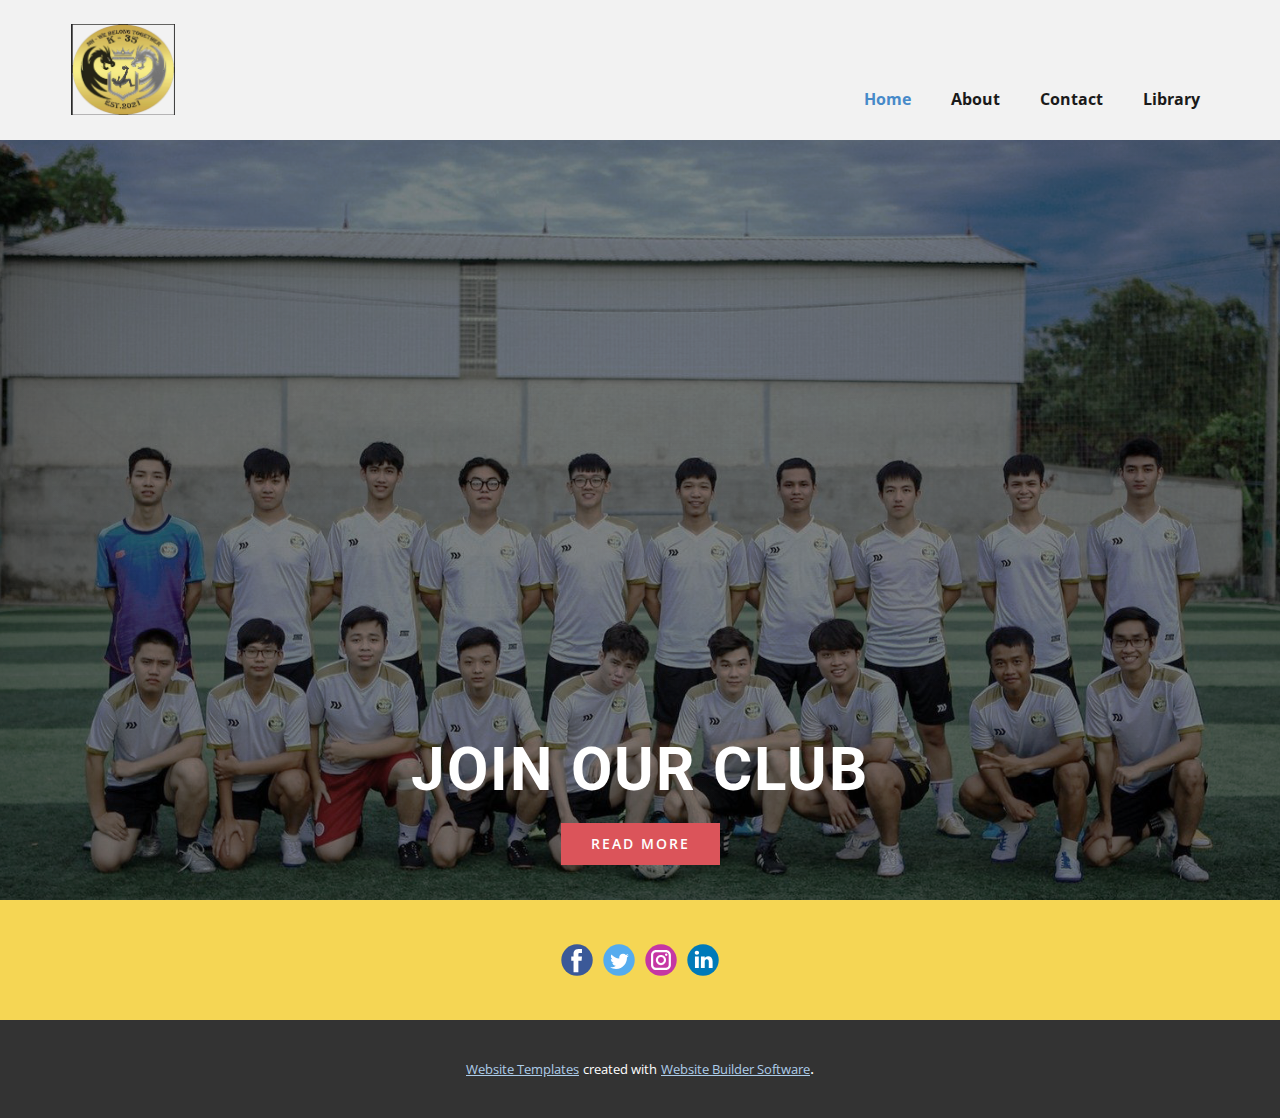
<file: index.html>
<!DOCTYPE html>
<html style="font-size: 16px;">
  <head>
    <meta name="viewport" content="width=device-width, initial-scale=1.0">
    <meta charset="utf-8">
    <meta name="keywords" content="join our club, FC K35 Nguyễn Huệ">
    <meta name="description" content="">
    <meta name="page_type" content="np-template-header-footer-from-plugin">
    <title>Home</title>
    <link rel="stylesheet" href="nicepage.css" media="screen">
<link rel="stylesheet" href="Home.css" media="screen">
    <script class="u-script" type="text/javascript" src="jquery.js" defer=""></script>
    <script class="u-script" type="text/javascript" src="nicepage.js" defer=""></script>
    <meta name="generator" content="Nicepage 3.24.3, nicepage.com">
    <link id="u-theme-google-font" rel="stylesheet" href="https://fonts.googleapis.com/css?family=Roboto:100,100i,300,300i,400,400i,500,500i,700,700i,900,900i|Open+Sans:300,300i,400,400i,600,600i,700,700i,800,800i">
    
    
    <script type="application/ld+json">{
		"@context": "http://schema.org",
		"@type": "Organization",
		"name": "",
		"logo": "images/222099077_538416357403257_2252562885905898710_n.jpg.png",
		"sameAs": [
				"https://www.facebook.com/FC-K35-Nguy%E1%BB%85n-Hu%E1%BB%87-Football-Club-104762155286033/?modal=admin_todo_tour&notif_id=1631345261601393&notif_t=page_invite&ref=notif"
		]
}</script>
    <meta name="theme-color" content="#478ac9">
    <meta property="og:title" content="Home">
    <meta property="og:type" content="website">
  </head>
  <body data-home-page="Home.html" data-home-page-title="Home" class="u-body"><header class="u-clearfix u-grey-5 u-header u-header" id="sec-f545"><div class="u-clearfix u-sheet u-sheet-1">
        <a href="https://nicepage.com" class="u-image u-logo u-image-1" data-image-width="847" data-image-height="741">
          <img src="images/222099077_538416357403257_2252562885905898710_n.jpg.png" class="u-logo-image u-logo-image-1">
        </a>
        <nav class="u-menu u-menu-dropdown u-offcanvas u-menu-1" data-position="">
          <div class="menu-collapse" style="font-size: 1rem; letter-spacing: 0px; font-weight: 700;">
            <a class="u-button-style u-custom-active-border-color u-custom-active-color u-custom-border u-custom-border-color u-custom-borders u-custom-hover-border-color u-custom-hover-color u-custom-left-right-menu-spacing u-custom-padding-bottom u-custom-text-active-color u-custom-text-color u-custom-text-hover-color u-custom-top-bottom-menu-spacing u-nav-link u-text-active-palette-1-base u-text-hover-palette-2-base" href="#">
              <svg><use xmlns:xlink="http://www.w3.org/1999/xlink" xlink:href="#menu-hamburger"></use></svg>
              <svg version="1.1" xmlns="http://www.w3.org/2000/svg" xmlns:xlink="http://www.w3.org/1999/xlink"><defs><symbol id="menu-hamburger" viewBox="0 0 16 16" style="width: 16px; height: 16px;"><rect y="1" width="16" height="2"></rect><rect y="7" width="16" height="2"></rect><rect y="13" width="16" height="2"></rect>
</symbol>
</defs></svg>
            </a>
          </div>
          <div class="u-custom-menu u-nav-container">
            <ul class="u-nav u-spacing-20 u-unstyled u-nav-1"><li class="u-nav-item"><a class="u-border-active-palette-1-base u-border-hover-palette-1-light-1 u-button-style u-nav-link u-text-active-palette-1-base u-text-grey-90 u-text-hover-palette-2-base" href="Home.html" target="_blank" style="padding: 10px;">Home</a>
</li><li class="u-nav-item"><a class="u-border-active-palette-1-base u-border-hover-palette-1-light-1 u-button-style u-nav-link u-text-active-palette-1-base u-text-grey-90 u-text-hover-palette-2-base" href="About.html" target="_blank" style="padding: 10px;">About</a>
</li><li class="u-nav-item"><a class="u-border-active-palette-1-base u-border-hover-palette-1-light-1 u-button-style u-nav-link u-text-active-palette-1-base u-text-grey-90 u-text-hover-palette-2-base" href="https://www.facebook.com/FC-K35-Nguy%E1%BB%85n-Hu%E1%BB%87-Football-Club-104762155286033/?modal=admin_todo_tour&amp;notif_id=1631345261601393&amp;notif_t=page_invite&amp;ref=notif" target="_blank" style="padding: 10px;">Contact</a>
</li><li class="u-nav-item"><a class="u-border-active-palette-1-base u-border-hover-palette-1-light-1 u-button-style u-nav-link u-text-active-palette-1-base u-text-grey-90 u-text-hover-palette-2-base" href="Library.html" target="_blank" style="padding: 10px;">Library</a>
</li></ul>
          </div>
          <div class="u-custom-menu u-nav-container-collapse">
            <div class="u-black u-container-style u-inner-container-layout u-opacity u-opacity-95 u-sidenav">
              <div class="u-sidenav-overflow">
                <div class="u-menu-close"></div>
                <ul class="u-align-center u-nav u-popupmenu-items u-unstyled u-nav-2"><li class="u-nav-item"><a class="u-button-style u-nav-link" href="Home.html" target="_blank" style="padding: 10px;">Home</a>
</li><li class="u-nav-item"><a class="u-button-style u-nav-link" href="About.html" target="_blank" style="padding: 10px;">About</a>
</li><li class="u-nav-item"><a class="u-button-style u-nav-link" href="https://www.facebook.com/FC-K35-Nguy%E1%BB%85n-Hu%E1%BB%87-Football-Club-104762155286033/?modal=admin_todo_tour&amp;notif_id=1631345261601393&amp;notif_t=page_invite&amp;ref=notif" target="_blank" style="padding: 10px;">Contact</a>
</li><li class="u-nav-item"><a class="u-button-style u-nav-link" href="Library.html" target="_blank" style="padding: 10px;">Library</a>
</li></ul>
              </div>
            </div>
            <div class="u-black u-menu-overlay u-opacity u-opacity-70"></div>
          </div>
        </nav>
      </div></header>
    <section class="u-align-center u-clearfix u-image u-shading u-section-1" id="carousel_36c7" data-image-width="1537" data-image-height="960">
      <div class="u-clearfix u-sheet u-sheet-1">
        <h2 class="u-text u-text-body-alt-color u-text-1">join our club</h2>
        <a href="About.html" data-page-id="99806077" class="u-btn u-button-style u-palette-2-base u-btn-1">read more</a>
      </div>
    </section>
    
    
    <footer class="u-clearfix u-footer u-palette-3-light-1" id="sec-141f"><div class="u-clearfix u-sheet u-sheet-1">
        <div class="u-align-left u-social-icons u-spacing-10 u-social-icons-1">
          <a class="u-social-url" title="facebook" target="_blank" href="https://www.facebook.com/FC-K35-Nguy%E1%BB%85n-Hu%E1%BB%87-Football-Club-104762155286033/?modal=admin_todo_tour&amp;notif_id=1631345261601393&amp;notif_t=page_invite&amp;ref=notif"><span class="u-icon u-social-facebook u-social-icon u-icon-1"><svg class="u-svg-link" preserveAspectRatio="xMidYMin slice" viewBox="0 0 112 112" style=""><use xmlns:xlink="http://www.w3.org/1999/xlink" xlink:href="#svg-bb06"></use></svg><svg class="u-svg-content" viewBox="0 0 112 112" x="0" y="0" id="svg-bb06"><circle fill="currentColor" cx="56.1" cy="56.1" r="55"></circle><path fill="#FFFFFF" d="M73.5,31.6h-9.1c-1.4,0-3.6,0.8-3.6,3.9v8.5h12.6L72,58.3H60.8v40.8H43.9V58.3h-8V43.9h8v-9.2
            c0-6.7,3.1-17,17-17h12.5v13.9H73.5z"></path></svg></span>
          </a>
          <a class="u-social-url" title="twitter" target="_blank" href=""><span class="u-icon u-social-icon u-social-twitter u-icon-2"><svg class="u-svg-link" preserveAspectRatio="xMidYMin slice" viewBox="0 0 112 112" style=""><use xmlns:xlink="http://www.w3.org/1999/xlink" xlink:href="#svg-c591"></use></svg><svg class="u-svg-content" viewBox="0 0 112 112" x="0" y="0" id="svg-c591"><circle fill="currentColor" class="st0" cx="56.1" cy="56.1" r="55"></circle><path fill="#FFFFFF" d="M83.8,47.3c0,0.6,0,1.2,0,1.7c0,17.7-13.5,38.2-38.2,38.2C38,87.2,31,85,25,81.2c1,0.1,2.1,0.2,3.2,0.2
            c6.3,0,12.1-2.1,16.7-5.7c-5.9-0.1-10.8-4-12.5-9.3c0.8,0.2,1.7,0.2,2.5,0.2c1.2,0,2.4-0.2,3.5-0.5c-6.1-1.2-10.8-6.7-10.8-13.1
            c0-0.1,0-0.1,0-0.2c1.8,1,3.9,1.6,6.1,1.7c-3.6-2.4-6-6.5-6-11.2c0-2.5,0.7-4.8,1.8-6.7c6.6,8.1,16.5,13.5,27.6,14
            c-0.2-1-0.3-2-0.3-3.1c0-7.4,6-13.4,13.4-13.4c3.9,0,7.3,1.6,9.8,4.2c3.1-0.6,5.9-1.7,8.5-3.3c-1,3.1-3.1,5.8-5.9,7.4
            c2.7-0.3,5.3-1,7.7-2.1C88.7,43,86.4,45.4,83.8,47.3z"></path></svg></span>
          </a>
          <a class="u-social-url" title="instagram" target="_blank" href=""><span class="u-icon u-social-icon u-social-instagram u-icon-3"><svg class="u-svg-link" preserveAspectRatio="xMidYMin slice" viewBox="0 0 112 112" style=""><use xmlns:xlink="http://www.w3.org/1999/xlink" xlink:href="#svg-3e43"></use></svg><svg class="u-svg-content" viewBox="0 0 112 112" x="0" y="0" id="svg-3e43"><circle fill="currentColor" cx="56.1" cy="56.1" r="55"></circle><path fill="#FFFFFF" d="M55.9,38.2c-9.9,0-17.9,8-17.9,17.9C38,66,46,74,55.9,74c9.9,0,17.9-8,17.9-17.9C73.8,46.2,65.8,38.2,55.9,38.2
            z M55.9,66.4c-5.7,0-10.3-4.6-10.3-10.3c-0.1-5.7,4.6-10.3,10.3-10.3c5.7,0,10.3,4.6,10.3,10.3C66.2,61.8,61.6,66.4,55.9,66.4z"></path><path fill="#FFFFFF" d="M74.3,33.5c-2.3,0-4.2,1.9-4.2,4.2s1.9,4.2,4.2,4.2s4.2-1.9,4.2-4.2S76.6,33.5,74.3,33.5z"></path><path fill="#FFFFFF" d="M73.1,21.3H38.6c-9.7,0-17.5,7.9-17.5,17.5v34.5c0,9.7,7.9,17.6,17.5,17.6h34.5c9.7,0,17.5-7.9,17.5-17.5V38.8
            C90.6,29.1,82.7,21.3,73.1,21.3z M83,73.3c0,5.5-4.5,9.9-9.9,9.9H38.6c-5.5,0-9.9-4.5-9.9-9.9V38.8c0-5.5,4.5-9.9,9.9-9.9h34.5
            c5.5,0,9.9,4.5,9.9,9.9V73.3z"></path></svg></span>
          </a>
          <a class="u-social-url" title="linkedin" target="_blank" href=""><span class="u-icon u-social-icon u-social-linkedin u-icon-4"><svg class="u-svg-link" preserveAspectRatio="xMidYMin slice" viewBox="0 0 112 112" style=""><use xmlns:xlink="http://www.w3.org/1999/xlink" xlink:href="#svg-09a6"></use></svg><svg class="u-svg-content" viewBox="0 0 112 112" x="0" y="0" id="svg-09a6"><circle fill="currentColor" cx="56.1" cy="56.1" r="55"></circle><path fill="#FFFFFF" d="M41.3,83.7H27.9V43.4h13.4V83.7z M34.6,37.9L34.6,37.9c-4.6,0-7.5-3.1-7.5-7c0-4,3-7,7.6-7s7.4,3,7.5,7
            C42.2,34.8,39.2,37.9,34.6,37.9z M89.6,83.7H76.2V62.2c0-5.4-1.9-9.1-6.8-9.1c-3.7,0-5.9,2.5-6.9,4.9c-0.4,0.9-0.4,2.1-0.4,3.3v22.5
            H48.7c0,0,0.2-36.5,0-40.3h13.4v5.7c1.8-2.7,5-6.7,12.1-6.7c8.8,0,15.4,5.8,15.4,18.1V83.7z"></path></svg></span>
          </a>
        </div>
      </div></footer>
    <section class="u-backlink u-clearfix u-grey-80">
      <a class="u-link" href="https://nicepage.com/website-templates" target="_blank">
        <span>Website Templates</span>
      </a>
      <p class="u-text">
        <span>created with</span>
      </p>
      <a class="u-link" href="https://nicepage.com/" target="_blank">
        <span>Website Builder Software</span>
      </a>. 
    </section>
  </body>
</html>
</file>
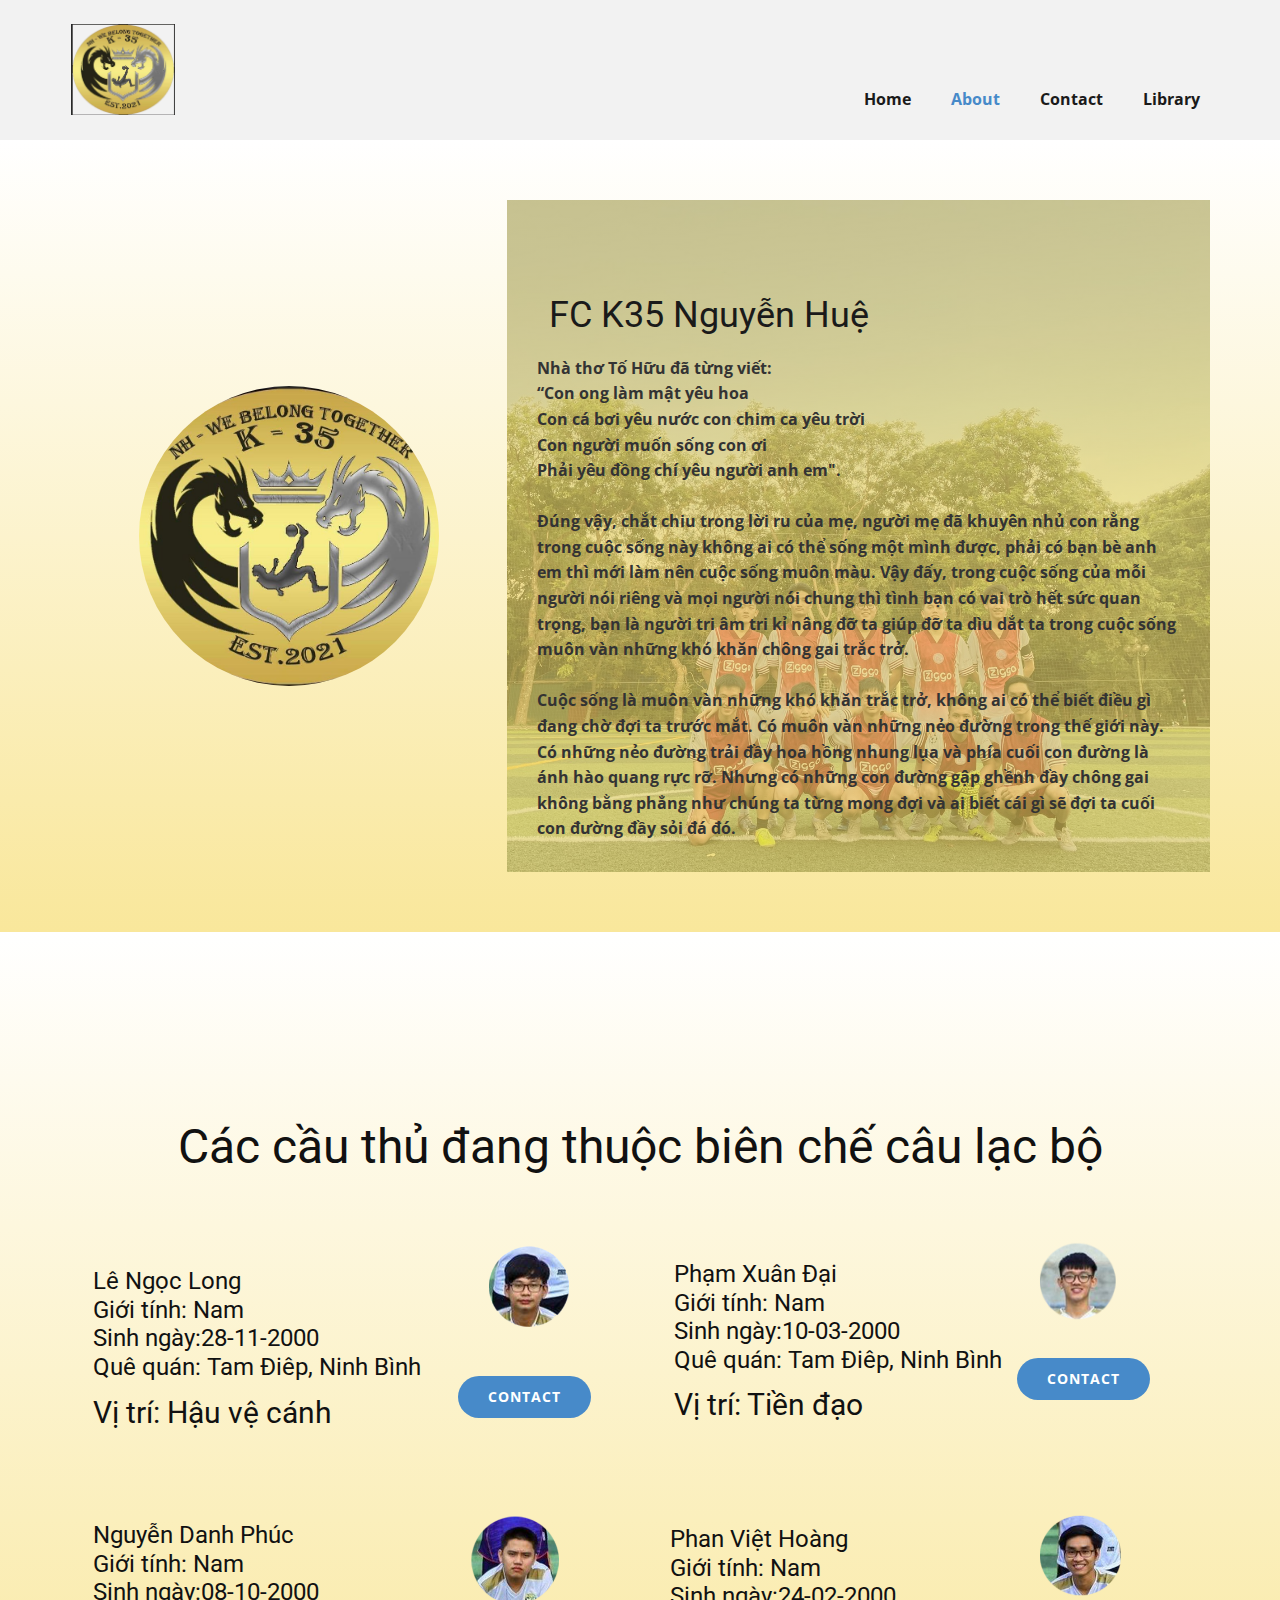
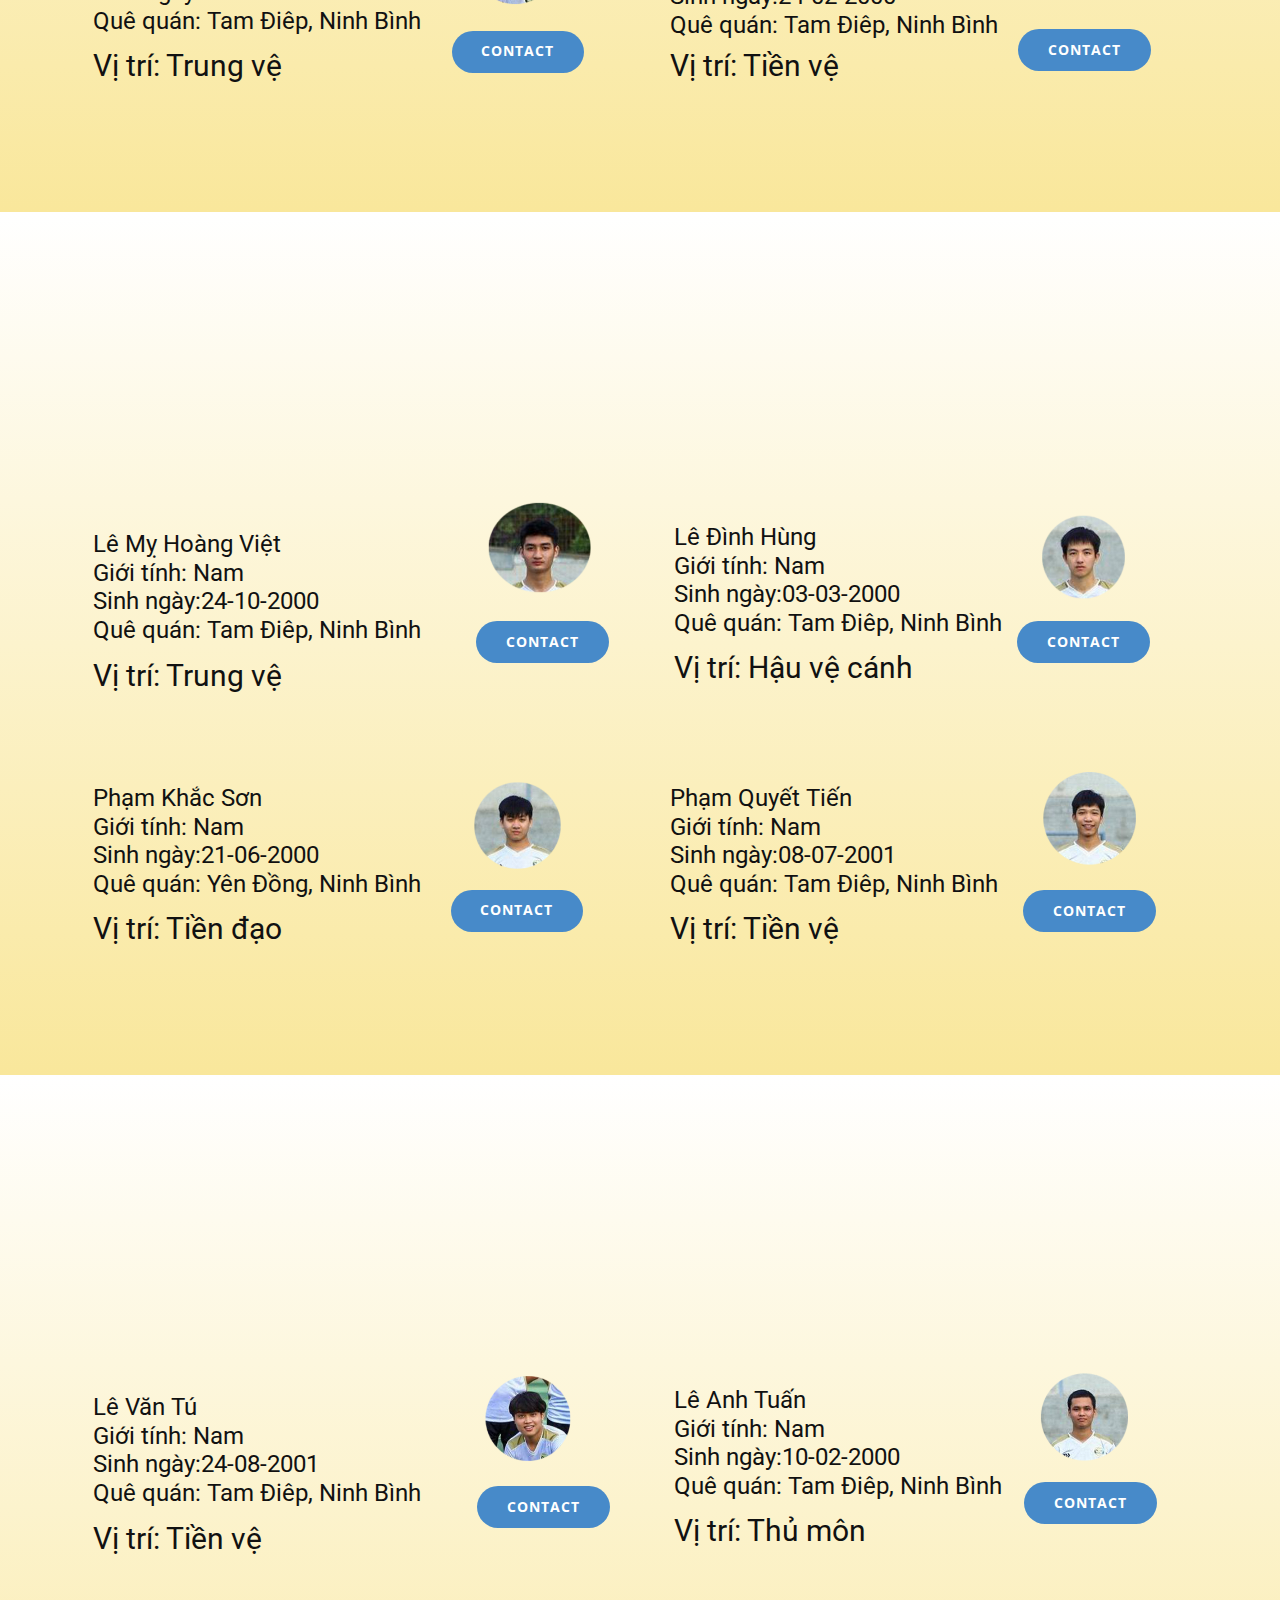
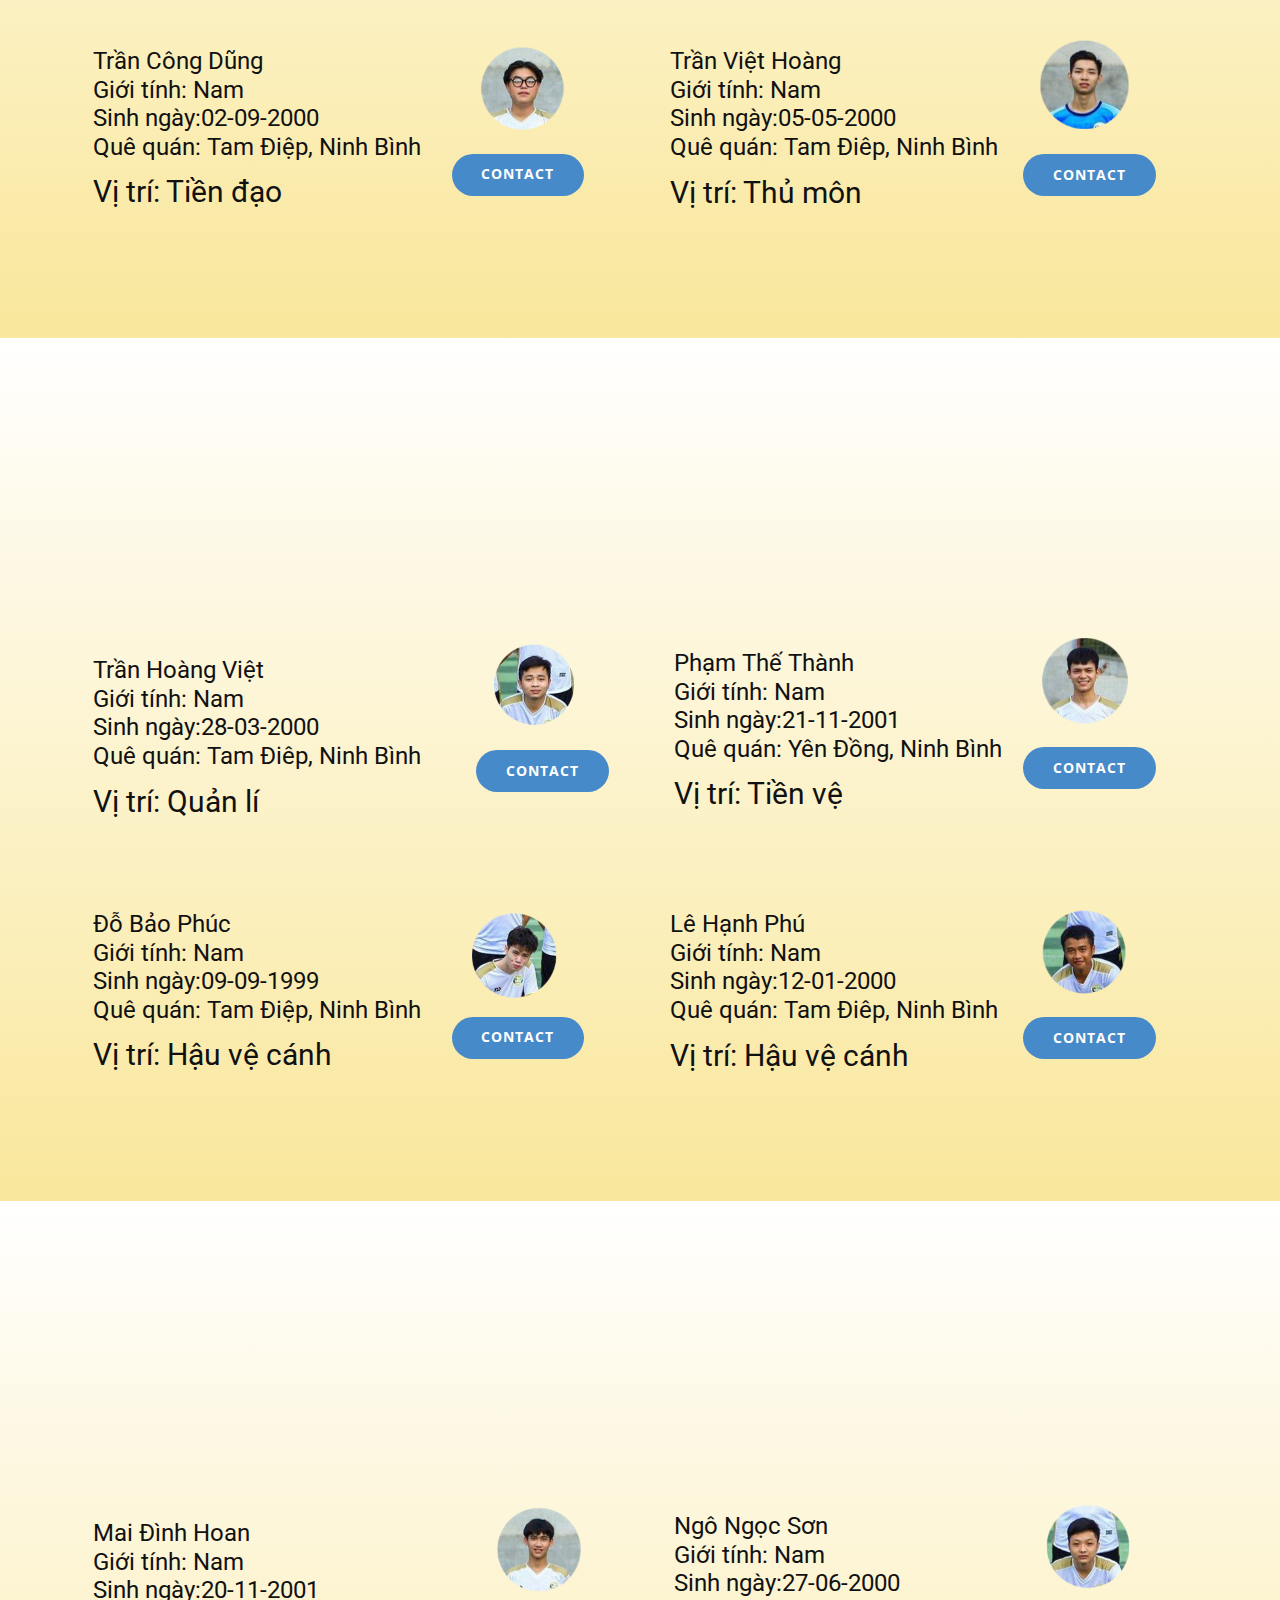
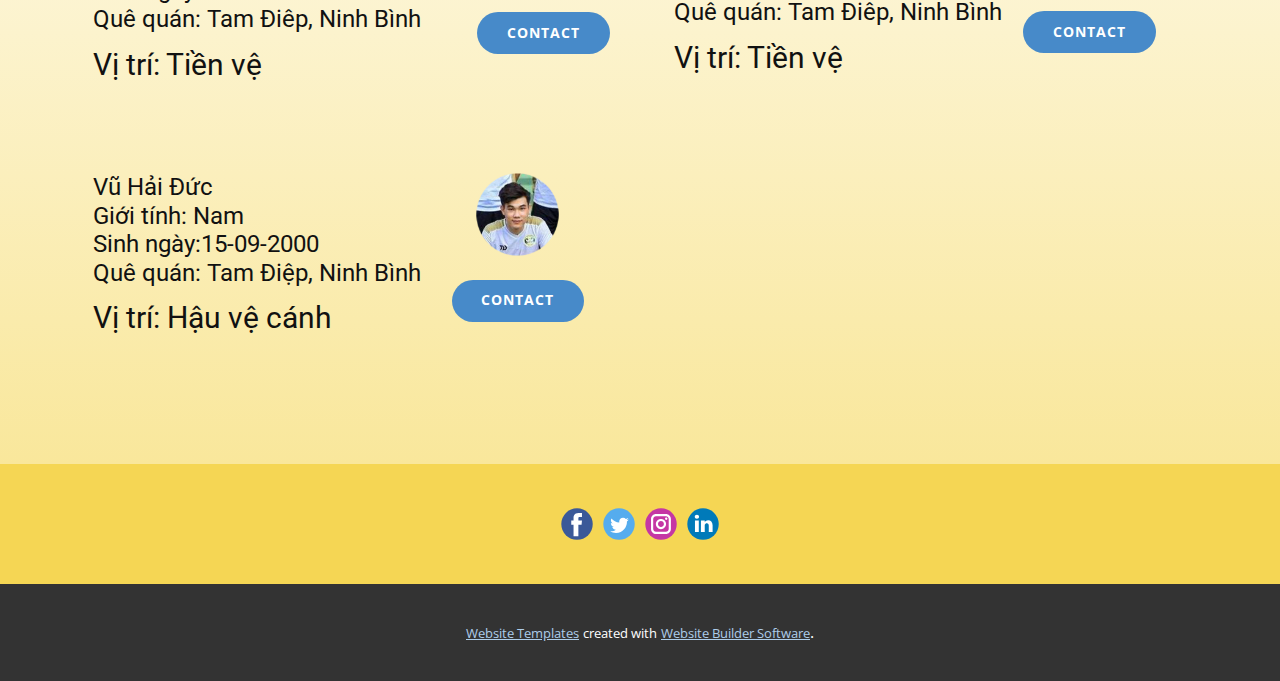
<file: About.html>
<!DOCTYPE html>
<html style="font-size: 16px;">
  <head>
    <meta name="viewport" content="width=device-width, initial-scale=1.0">
    <meta charset="utf-8">
    <meta name="keywords" content="About Us">
    <meta name="description" content="">
    <meta name="page_type" content="np-template-header-footer-from-plugin">
    <title>About</title>
    <link rel="stylesheet" href="nicepage.css" media="screen">
<link rel="stylesheet" href="About.css" media="screen">
    <script class="u-script" type="text/javascript" src="jquery.js" defer=""></script>
    <script class="u-script" type="text/javascript" src="nicepage.js" defer=""></script>
    <meta name="generator" content="Nicepage 3.24.3, nicepage.com">
    <link id="u-theme-google-font" rel="stylesheet" href="https://fonts.googleapis.com/css?family=Roboto:100,100i,300,300i,400,400i,500,500i,700,700i,900,900i|Open+Sans:300,300i,400,400i,600,600i,700,700i,800,800i">
    
    
    
    
    
    
    
    <script type="application/ld+json">{
		"@context": "http://schema.org",
		"@type": "Organization",
		"name": "",
		"logo": "images/222099077_538416357403257_2252562885905898710_n.jpg.png",
		"sameAs": [
				"https://www.facebook.com/FC-K35-Nguy%E1%BB%85n-Hu%E1%BB%87-Football-Club-104762155286033/?modal=admin_todo_tour&notif_id=1631345261601393&notif_t=page_invite&ref=notif"
		]
}</script>
    <meta name="theme-color" content="#478ac9">
    <meta property="og:title" content="About">
    <meta property="og:type" content="website">
  </head>
  <body class="u-body u-gradient" style="background-image: linear-gradient(white, #f5d654);"><header class="u-clearfix u-grey-5 u-header u-header" id="sec-f545"><div class="u-clearfix u-sheet u-sheet-1">
        <a href="https://nicepage.com" class="u-image u-logo u-image-1" data-image-width="847" data-image-height="741">
          <img src="images/222099077_538416357403257_2252562885905898710_n.jpg.png" class="u-logo-image u-logo-image-1">
        </a>
        <nav class="u-menu u-menu-dropdown u-offcanvas u-menu-1" data-position="">
          <div class="menu-collapse" style="font-size: 1rem; letter-spacing: 0px; font-weight: 700;">
            <a class="u-button-style u-custom-active-border-color u-custom-active-color u-custom-border u-custom-border-color u-custom-borders u-custom-hover-border-color u-custom-hover-color u-custom-left-right-menu-spacing u-custom-padding-bottom u-custom-text-active-color u-custom-text-color u-custom-text-hover-color u-custom-top-bottom-menu-spacing u-nav-link u-text-active-palette-1-base u-text-hover-palette-2-base" href="#">
              <svg><use xmlns:xlink="http://www.w3.org/1999/xlink" xlink:href="#menu-hamburger"></use></svg>
              <svg version="1.1" xmlns="http://www.w3.org/2000/svg" xmlns:xlink="http://www.w3.org/1999/xlink"><defs><symbol id="menu-hamburger" viewBox="0 0 16 16" style="width: 16px; height: 16px;"><rect y="1" width="16" height="2"></rect><rect y="7" width="16" height="2"></rect><rect y="13" width="16" height="2"></rect>
</symbol>
</defs></svg>
            </a>
          </div>
          <div class="u-custom-menu u-nav-container">
            <ul class="u-nav u-spacing-20 u-unstyled u-nav-1"><li class="u-nav-item"><a class="u-border-active-palette-1-base u-border-hover-palette-1-light-1 u-button-style u-nav-link u-text-active-palette-1-base u-text-grey-90 u-text-hover-palette-2-base" href="Home.html" target="_blank" style="padding: 10px;">Home</a>
</li><li class="u-nav-item"><a class="u-border-active-palette-1-base u-border-hover-palette-1-light-1 u-button-style u-nav-link u-text-active-palette-1-base u-text-grey-90 u-text-hover-palette-2-base" href="About.html" target="_blank" style="padding: 10px;">About</a>
</li><li class="u-nav-item"><a class="u-border-active-palette-1-base u-border-hover-palette-1-light-1 u-button-style u-nav-link u-text-active-palette-1-base u-text-grey-90 u-text-hover-palette-2-base" href="https://www.facebook.com/FC-K35-Nguy%E1%BB%85n-Hu%E1%BB%87-Football-Club-104762155286033/?modal=admin_todo_tour&amp;notif_id=1631345261601393&amp;notif_t=page_invite&amp;ref=notif" target="_blank" style="padding: 10px;">Contact</a>
</li><li class="u-nav-item"><a class="u-border-active-palette-1-base u-border-hover-palette-1-light-1 u-button-style u-nav-link u-text-active-palette-1-base u-text-grey-90 u-text-hover-palette-2-base" href="Library.html" target="_blank" style="padding: 10px;">Library</a>
</li></ul>
          </div>
          <div class="u-custom-menu u-nav-container-collapse">
            <div class="u-black u-container-style u-inner-container-layout u-opacity u-opacity-95 u-sidenav">
              <div class="u-sidenav-overflow">
                <div class="u-menu-close"></div>
                <ul class="u-align-center u-nav u-popupmenu-items u-unstyled u-nav-2"><li class="u-nav-item"><a class="u-button-style u-nav-link" href="Home.html" target="_blank" style="padding: 10px;">Home</a>
</li><li class="u-nav-item"><a class="u-button-style u-nav-link" href="About.html" target="_blank" style="padding: 10px;">About</a>
</li><li class="u-nav-item"><a class="u-button-style u-nav-link" href="https://www.facebook.com/FC-K35-Nguy%E1%BB%85n-Hu%E1%BB%87-Football-Club-104762155286033/?modal=admin_todo_tour&amp;notif_id=1631345261601393&amp;notif_t=page_invite&amp;ref=notif" target="_blank" style="padding: 10px;">Contact</a>
</li><li class="u-nav-item"><a class="u-button-style u-nav-link" href="Library.html" target="_blank" style="padding: 10px;">Library</a>
</li></ul>
              </div>
            </div>
            <div class="u-black u-menu-overlay u-opacity u-opacity-70"></div>
          </div>
        </nav>
      </div></header>
    <section class="u-clearfix u-gradient u-section-1" id="sec-e26b">
      <div class="u-clearfix u-sheet u-sheet-1">
        <div class="u-clearfix u-expanded-width u-gutter-0 u-layout-wrap u-layout-wrap-1">
          <div class="u-layout">
            <div class="u-layout-row">
              <div class="u-align-center u-container-style u-layout-cell u-left-cell u-size-23 u-layout-cell-1">
                <div class="u-container-layout u-valign-middle u-container-layout-1">
                  <div alt="" class="u-image u-image-circle u-image-1" src="" data-image-width="847" data-image-height="741"></div>
                </div>
              </div>
              <div class="u-align-left u-container-style u-effect-fade u-hover-box u-layout-cell u-right-cell u-size-37 u-layout-cell-2">
                <div class="u-back-slide u-container-layout u-image u-shading u-valign-bottom u-image-2" data-image-width="2568" data-image-height="1926">
                  <h2 class="u-text u-text-default u-text-grey-90 u-text-1">FC K35 Nguyễn Huệ</h2>
                  <p class="u-text u-text-grey-80 u-text-2"> Nhà thơ Tố Hữu đã từng viết:<br>“Con ong làm mật yêu hoa<br>Con cá bơi yêu nước con chim ca yêu trời<br>Con người muốn sống con ơi<br>Phải yêu đồng chí yêu người anh em".<br>
                    <br>Đúng vậy, chắt chiu trong lời ru của mẹ, người mẹ đã khuyên nhủ con rằng trong cuộc sống này không ai có thể sống một mình được, phải có bạn bè anh em thì mới làm nên cuộc sống muôn màu. Vậy đấy, trong cuộc sống của mỗi người nói riêng và mọi người nói chung thì tình bạn có vai trò hết sức quan trọng, bạn là người tri âm tri kỉ nâng đỡ ta giúp đỡ ta dìu dắt ta trong cuộc sống muôn vàn những khó khăn chông gai trắc trở.<br>
                    <br>Cuộc sống là muôn vàn những khó khăn trắc trở, không ai có thể biết điều gì đang chờ đợi ta trước mắt. Có muôn vàn những nẻo đường trong thế giới này. Có những nẻo đường trải đầy hoa hồng nhung lụa và phía cuối con đường là ánh hào quang rực rỡ. Nhưng có những con đường gập ghềnh đầy chông gai không bằng phẳng như chúng ta từng mong đợi và ai biết cái gì sẽ đợi ta cuối con đường đầy sỏi đá đó.
                  </p>
                </div>
                <div class="u-black u-container-layout u-container-layout-disabled u-opacity u-opacity-25 u-over-slide u-container-layout-3"></div>
              </div>
            </div>
          </div>
        </div>
      </div>
    </section>
    <section class="u-clearfix u-gradient u-section-2" id="sec-dc24">
      <div class="u-clearfix u-sheet u-sheet-1">
        <h1 class="u-text u-text-default u-text-1">Các cầu thủ đang thuộc biên chế câu lạc bộ</h1>
        <div class="u-clearfix u-expanded-width u-gutter-0 u-layout-wrap u-layout-wrap-1">
          <div class="u-layout">
            <div class="u-layout-col">
              <div class="u-size-30">
                <div class="u-layout-row">
                  <div class="u-container-style u-layout-cell u-size-30 u-layout-cell-1">
                    <div class="u-container-layout u-container-layout-1">
                      <h4 class="u-align-left u-text u-text-default u-text-2">Lê Ngọc Long<br>Giới tính: Nam<br>Sinh ngày:28-11-2000<br>Quê quán: Tam Điêp, Ninh Bình
                      </h4>
                      <a href="https://nicepage.com/k/hacker-website-templates" class="u-align-right u-border-none u-btn u-btn-round u-button-style u-hover-palette-2-light-1 u-radius-50 u-btn-1">Contact</a><span class="u-align-right u-file-icon u-icon u-icon-circle u-text-palette-1-base u-icon-1"><img src="images/LeNgocLong.png.jpg.png" alt=""></span>
                      <h3 class="u-align-left u-text u-text-default u-text-3">Vị trí: Hậu vệ cánh</h3>
                    </div>
                  </div>
                  <div class="u-container-style u-layout-cell u-size-30 u-layout-cell-2">
                    <div class="u-container-layout u-container-layout-2">
                      <h4 class="u-align-left u-text u-text-default u-text-4">Phạm Xuân Đại<br>Giới tính: Nam<br>Sinh ngày:10-03-2000<br>Quê quán: Tam Điêp, Ninh Bình
                      </h4><span class="u-align-right u-file-icon u-icon u-icon-circle u-text-palette-1-base u-icon-2"><img src="images/PhamXuanDai.png" alt=""></span>
                      <a href="https://www.facebook.com/profile.php?id=100026481000052" class="u-border-none u-btn u-btn-round u-button-style u-hover-palette-2-light-1 u-radius-50 u-btn-2" target="_blank">Contact</a>
                      <h3 class="u-align-left u-text u-text-default u-text-5">Vị trí: Tiền đạo</h3>
                    </div>
                  </div>
                </div>
              </div>
              <div class="u-size-30">
                <div class="u-layout-row">
                  <div class="u-container-style u-layout-cell u-size-30 u-layout-cell-3">
                    <div class="u-container-layout u-container-layout-3">
                      <h4 class="u-align-left u-text u-text-default u-text-6">Nguyễn Danh Phúc<br>Giới tính: Nam<br>Sinh ngày:08-10-2000<br>Quê quán: Tam Điêp, Ninh Bình
                      </h4><span class="u-file-icon u-icon u-icon-circle u-text-palette-1-base u-icon-3"><img src="images/NguyenDanhPhuc.png.jpg.png" alt=""></span>
                      <a href="https://www.facebook.com/ph08102000" class="u-border-none u-btn u-btn-round u-button-style u-hover-palette-2-light-1 u-radius-50 u-btn-3">Contact</a>
                      <h3 class="u-align-left u-text u-text-default u-text-7">Vị trí: Trung vệ</h3>
                    </div>
                  </div>
                  <div class="u-container-style u-layout-cell u-shape-rectangle u-size-30 u-layout-cell-4">
                    <div class="u-container-layout u-container-layout-4">
                      <h4 class="u-align-left u-text u-text-default u-text-8">Phan Việt Hoàng<br>Giới tính: Nam<br>Sinh ngày:24-02-2000<br>Quê quán: Tam Điêp, Ninh Bình
                      </h4><span class="u-file-icon u-icon u-icon-circle u-text-palette-1-base u-icon-4"><img src="images/PhanVietHoang.png" alt=""></span>
                      <a href="https://www.facebook.com/hoang.phanviet.3" class="u-border-none u-btn u-btn-round u-button-style u-hover-palette-2-light-1 u-radius-50 u-btn-4">Contact</a>
                      <h3 class="u-align-left u-text u-text-default u-text-9">Vị trí: Tiền vệ</h3>
                    </div>
                  </div>
                </div>
              </div>
            </div>
          </div>
        </div>
      </div>
    </section>
    <section class="u-clearfix u-gradient u-section-3" id="sec-8955">
      <div class="u-clearfix u-sheet u-sheet-1">
        <div class="u-clearfix u-expanded-width u-gutter-0 u-layout-wrap u-layout-wrap-1">
          <div class="u-layout">
            <div class="u-layout-col">
              <div class="u-size-30">
                <div class="u-layout-row">
                  <div class="u-container-style u-layout-cell u-size-30 u-layout-cell-1">
                    <div class="u-container-layout u-container-layout-1">
                      <h4 class="u-align-left u-text u-text-default u-text-1">Lê Mỵ Hoàng Việt<br>Giới tính: Nam<br>Sinh ngày:24-10-2000<br>Quê quán: Tam Điêp, Ninh Bình
                      </h4>
                      <a href="https://www.facebook.com/lemyhoangviet" class="u-align-right u-border-none u-btn u-btn-round u-button-style u-hover-palette-2-light-1 u-radius-50 u-btn-1" target="_blank">Contact</a><span class="u-align-right u-file-icon u-icon u-icon-circle u-text-palette-1-base u-icon-1"><img src="images/LeMyHoangViet.png" alt=""></span>
                      <h3 class="u-align-left u-text u-text-default u-text-2">Vị trí: Trung vệ</h3>
                    </div>
                  </div>
                  <div class="u-container-style u-layout-cell u-size-30 u-layout-cell-2">
                    <div class="u-container-layout u-container-layout-2">
                      <h4 class="u-align-left u-text u-text-default u-text-3">Lê Đình Hùng<br>Giới tính: Nam<br>Sinh ngày:03-03-2000<br>Quê quán: Tam Điêp, Ninh Bình
                      </h4><span class="u-align-right u-file-icon u-icon u-icon-circle u-text-palette-1-base u-icon-2"><img src="images/LeDinhHung.png" alt=""></span>
                      <a href="https://www.facebook.com/profile.php?id=100008149386741" class="u-border-none u-btn u-btn-round u-button-style u-hover-palette-2-light-1 u-radius-50 u-btn-2" target="_blank">Contact</a>
                      <h3 class="u-align-left u-text u-text-default u-text-4">Vị trí: Hậu vệ cánh<br>
                      </h3>
                    </div>
                  </div>
                </div>
              </div>
              <div class="u-size-30">
                <div class="u-layout-row">
                  <div class="u-container-style u-layout-cell u-size-30 u-layout-cell-3">
                    <div class="u-container-layout u-container-layout-3">
                      <h4 class="u-align-left u-text u-text-default u-text-5">Phạm Khắc Sơn<br>Giới tính: Nam<br>Sinh ngày:21-06-2000<br>Quê quán: Yên Đồng, Ninh Bình
                      </h4><span class="u-file-icon u-icon u-icon-circle u-text-palette-1-base u-icon-3"><img src="images/PhamKhacSon.png" alt=""></span>
                      <a href="https://www.facebook.com/son.phamkhac.756" class="u-border-none u-btn u-btn-round u-button-style u-hover-palette-2-light-1 u-radius-50 u-btn-3" target="_blank">Contact</a>
                      <h3 class="u-align-left u-text u-text-default u-text-6">Vị trí: Tiền đạo</h3>
                    </div>
                  </div>
                  <div class="u-container-style u-layout-cell u-shape-rectangle u-size-30 u-layout-cell-4">
                    <div class="u-container-layout u-container-layout-4">
                      <h4 class="u-align-left u-text u-text-default u-text-7">Phạm Quyết Tiến<br>Giới tính: Nam<br>Sinh ngày:08-07-2001<br>Quê quán: Tam Điêp, Ninh Bình
                      </h4><span class="u-file-icon u-icon u-icon-circle u-text-palette-1-base u-icon-4"><img src="images/PhamQuyetTien.png" alt=""></span>
                      <a href="https://www.facebook.com/profile.php?id=100015126012844" class="u-border-none u-btn u-btn-round u-button-style u-hover-palette-2-light-1 u-radius-50 u-btn-4" target="_blank">Contact</a>
                      <h3 class="u-align-left u-text u-text-default u-text-8">Vị trí: Tiền vệ</h3>
                    </div>
                  </div>
                </div>
              </div>
            </div>
          </div>
        </div>
      </div>
    </section>
    <section class="u-clearfix u-gradient u-section-4" id="sec-afb9">
      <div class="u-clearfix u-sheet u-sheet-1">
        <div class="u-clearfix u-expanded-width u-gutter-0 u-layout-wrap u-layout-wrap-1">
          <div class="u-layout">
            <div class="u-layout-col">
              <div class="u-size-30">
                <div class="u-layout-row">
                  <div class="u-container-style u-layout-cell u-size-30 u-layout-cell-1">
                    <div class="u-container-layout u-container-layout-1">
                      <h4 class="u-align-left u-text u-text-default u-text-1">Lê Văn Tú<br>Giới tính: Nam<br>Sinh ngày:24-08-2001<br>Quê quán: Tam Điêp, Ninh Bình
                      </h4>
                      <a href="https://www.facebook.com/profile.php?id=100015442627823" class="u-align-right u-border-none u-btn u-btn-round u-button-style u-hover-palette-2-light-1 u-radius-50 u-btn-1" target="_blank">Contact</a><span class="u-align-right u-file-icon u-icon u-icon-circle u-text-palette-1-base u-icon-1"><img src="images/LeVanTu.png" alt=""></span>
                      <h3 class="u-align-left u-text u-text-default u-text-2">Vị trí: Tiền vệ</h3>
                    </div>
                  </div>
                  <div class="u-container-style u-layout-cell u-size-30 u-layout-cell-2">
                    <div class="u-container-layout u-container-layout-2">
                      <h4 class="u-align-left u-text u-text-default u-text-3">Lê Anh Tuấn<br>Giới tính: Nam<br>Sinh ngày:10-02-2000<br>Quê quán: Tam Điêp, Ninh Bình
                      </h4><span class="u-align-right u-file-icon u-icon u-icon-circle u-text-palette-1-base u-icon-2"><img src="images/LeAnhTuan.png" alt=""></span>
                      <a href="https://www.facebook.com/tenla.tuan.5" class="u-border-none u-btn u-btn-round u-button-style u-hover-palette-2-light-1 u-radius-50 u-btn-2" target="_blank">Contact</a>
                      <h3 class="u-align-left u-text u-text-default u-text-4">Vị trí: Thủ môn<br>
                      </h3>
                    </div>
                  </div>
                </div>
              </div>
              <div class="u-size-30">
                <div class="u-layout-row">
                  <div class="u-container-style u-layout-cell u-size-30 u-layout-cell-3">
                    <div class="u-container-layout u-container-layout-3">
                      <h4 class="u-align-left u-text u-text-default u-text-5">Trần Công Dũng<br>Giới tính: Nam<br>Sinh ngày:02-09-2000<br>Quê quán: Tam Điệp, Ninh Bình
                      </h4><span class="u-file-icon u-icon u-icon-circle u-text-palette-1-base u-icon-3"><img src="images/TranCongDung.png" alt=""></span>
                      <a href="https://www.facebook.com/profile.php?id=100071025878879" class="u-border-none u-btn u-btn-round u-button-style u-hover-palette-2-light-1 u-radius-50 u-btn-3" target="_blank">Contact</a>
                      <h3 class="u-align-left u-text u-text-default u-text-6">Vị trí: Tiền đạo</h3>
                    </div>
                  </div>
                  <div class="u-container-style u-layout-cell u-shape-rectangle u-size-30 u-layout-cell-4">
                    <div class="u-container-layout u-container-layout-4">
                      <h4 class="u-align-left u-text u-text-default u-text-7">Trần Việt Hoàng<br>Giới tính: Nam<br>Sinh ngày:05-05-2000<br>Quê quán: Tam Điêp, Ninh Bình
                      </h4><span class="u-file-icon u-icon u-icon-circle u-text-palette-1-base u-icon-4"><img src="images/TranVietHoang.png" alt=""></span>
                      <a href="https://www.facebook.com/tranviet.hoang.5011" class="u-border-none u-btn u-btn-round u-button-style u-hover-palette-2-light-1 u-radius-50 u-btn-4" target="_blank">Contact</a>
                      <h3 class="u-align-left u-text u-text-default u-text-8">Vị trí: Thủ môn</h3>
                    </div>
                  </div>
                </div>
              </div>
            </div>
          </div>
        </div>
      </div>
    </section>
    <section class="u-clearfix u-gradient u-section-5" id="sec-3d54">
      <div class="u-clearfix u-sheet u-sheet-1">
        <div class="u-clearfix u-expanded-width u-gutter-0 u-layout-wrap u-layout-wrap-1">
          <div class="u-layout" style="">
            <div class="u-layout-col" style="">
              <div class="u-size-30">
                <div class="u-layout-row">
                  <div class="u-container-style u-layout-cell u-size-30 u-layout-cell-1">
                    <div class="u-container-layout u-container-layout-1">
                      <h4 class="u-align-left u-text u-text-default u-text-1">Trần Hoàng Việt<br>Giới tính: Nam<br>Sinh ngày:28-03-2000<br>Quê quán: Tam Điêp, Ninh Bình
                      </h4><span class="u-align-right u-file-icon u-icon u-icon-circle u-text-palette-1-base u-icon-1"><img src="images/TranHoangViet.png" alt=""></span>
                      <h3 class="u-align-left u-text u-text-default u-text-2">Vị trí: Quản lí</h3>
                    </div>
                  </div>
                  <div class="u-container-style u-layout-cell u-size-30 u-layout-cell-2">
                    <div class="u-container-layout u-container-layout-2">
                      <h4 class="u-align-left u-text u-text-default u-text-3">Phạm Thế Thành<br>Giới tính: Nam<br>Sinh ngày:21-11-2001<br>Quê quán: Yên Đồng, Ninh Bình
                      </h4>
                      <a href="https://www.facebook.com/thanh.phamthe.9615" class="u-border-none u-btn u-btn-round u-button-style u-hover-palette-2-light-1 u-radius-50 u-btn-1" target="_blank">Contact</a>
                      <h3 class="u-align-left u-text u-text-default u-text-4">Vị trí: Tiền vệ<br>
                      </h3>
                    </div>
                  </div>
                </div>
              </div>
              <div class="u-size-30" style="">
                <div class="u-layout-row" style="">
                  <div class="u-container-style u-layout-cell u-size-30 u-layout-cell-3">
                    <div class="u-container-layout u-container-layout-3">
                      <h4 class="u-align-left u-text u-text-default u-text-5">Đỗ Bảo Phúc<br>Giới tính: Nam<br>Sinh ngày:09-09-1999<br>Quê quán: Tam Điệp, Ninh Bình
                      </h4><span class="u-file-icon u-icon u-icon-circle u-text-palette-1-base u-icon-2"><img src="images/DoBaoPhuc.png" alt=""></span>
                      <a href="https://www.facebook.com/phucbin.599" class="u-border-none u-btn u-btn-round u-button-style u-hover-palette-2-light-1 u-radius-50 u-btn-2" target="_blank">Contact</a>
                      <h3 class="u-align-left u-text u-text-default u-text-6">Vị trí: Hậu vệ cánh</h3>
                    </div>
                  </div>
                  <div class="u-container-style u-layout-cell u-shape-rectangle u-size-30 u-layout-cell-4">
                    <div class="u-container-layout u-container-layout-4">
                      <h4 class="u-align-left u-text u-text-default u-text-7">Lê Hạnh Phú<br>Giới tính: Nam<br>Sinh ngày:12-01-2000<br>Quê quán: Tam Điêp, Ninh Bình
                      </h4>
                      <a href="https://www.facebook.com/phu.tuyen.73" class="u-border-none u-btn u-btn-round u-button-style u-hover-palette-2-light-1 u-radius-50 u-btn-3" target="_blank">Contact</a>
                      <h3 class="u-align-left u-text u-text-default u-text-8">Vị trí: Hậu vệ cánh</h3>
                    </div>
                  </div>
                </div>
              </div>
            </div>
          </div>
        </div>
        <a href="https://www.facebook.com/tranhoangviet2803" class="u-align-right u-border-none u-btn u-btn-round u-button-style u-hover-palette-2-light-1 u-radius-50 u-btn-4" target="_blank">Contact</a><span class="u-align-right u-file-icon u-icon u-icon-circle u-text-palette-1-base u-icon-3"><img src="images/PhamTheThanh.png" alt=""></span><span class="u-file-icon u-icon u-icon-circle u-text-palette-1-base u-icon-4"><img src="images/LeHanhPhu.png" alt=""></span>
      </div>
    </section>
    <section class="u-clearfix u-gradient u-section-6" id="sec-ae40">
      <div class="u-clearfix u-sheet u-sheet-1">
        <div class="u-clearfix u-expanded-width u-gutter-0 u-layout-wrap u-layout-wrap-1">
          <div class="u-layout">
            <div class="u-layout-col">
              <div class="u-size-30">
                <div class="u-layout-row">
                  <div class="u-container-style u-layout-cell u-size-30 u-layout-cell-1">
                    <div class="u-container-layout u-container-layout-1">
                      <h4 class="u-align-left u-text u-text-default u-text-1">Mai Đình Hoan<br>Giới tính: Nam<br>Sinh ngày:20-11-2001<br>Quê quán: Tam Điêp, Ninh Bình
                      </h4>
                      <a href="https://www.facebook.com/profile.php?id=100050484878909" class="u-align-right u-border-none u-btn u-btn-round u-button-style u-hover-palette-2-light-1 u-radius-50 u-btn-1" target="_blank">Contact</a><span class="u-align-right u-file-icon u-icon u-icon-circle u-text-palette-1-base u-icon-1"><img src="images/MaiDinhHoan.png" alt=""></span>
                      <h3 class="u-align-left u-text u-text-default u-text-2">Vị trí: Tiền vệ</h3>
                    </div>
                  </div>
                  <div class="u-container-style u-layout-cell u-size-30 u-layout-cell-2">
                    <div class="u-container-layout u-container-layout-2">
                      <h4 class="u-align-left u-text u-text-default u-text-3">Ngô Ngọc Sơn<br>Giới tính: Nam<br>Sinh ngày:27-06-2000<br>Quê quán: Tam Điêp, Ninh Bình
                      </h4><span class="u-align-right u-file-icon u-icon u-icon-circle u-text-palette-1-base u-icon-2"><img src="images/NgoNgocSon.png" alt=""></span>
                      <a href="https://www.facebook.com/profile.php?id=100025565890130" class="u-border-none u-btn u-btn-round u-button-style u-hover-palette-2-light-1 u-radius-50 u-btn-2" target="_blank">Contact</a>
                      <h3 class="u-align-left u-text u-text-default u-text-4">Vị trí: Tiền vệ<br>
                      </h3>
                    </div>
                  </div>
                </div>
              </div>
              <div class="u-size-30">
                <div class="u-layout-row">
                  <div class="u-container-style u-layout-cell u-size-30 u-layout-cell-3">
                    <div class="u-container-layout u-container-layout-3">
                      <h4 class="u-align-left u-text u-text-default u-text-5">Vũ Hải Đức<br>Giới tính: Nam<br>Sinh ngày:15-09-2000<br>Quê quán: Tam Điệp, Ninh Bình
                      </h4><span class="u-file-icon u-icon u-icon-circle u-text-palette-1-base u-icon-3"><img src="images/VuHaiDuc.png" alt=""></span>
                      <a href="https://www.facebook.com/hai.duc.1509" class="u-border-none u-btn u-btn-round u-button-style u-hover-palette-2-light-1 u-radius-50 u-btn-3" target="_blank">Contact</a>
                      <h3 class="u-align-left u-text u-text-default u-text-6">Vị trí: Hậu vệ cánh</h3>
                    </div>
                  </div>
                  <div class="u-container-style u-layout-cell u-shape-rectangle u-size-30 u-layout-cell-4">
                    <div class="u-container-layout u-container-layout-4"></div>
                  </div>
                </div>
              </div>
            </div>
          </div>
        </div>
      </div>
    </section>
    
    
    <footer class="u-clearfix u-footer u-palette-3-light-1" id="sec-141f"><div class="u-clearfix u-sheet u-sheet-1">
        <div class="u-align-left u-social-icons u-spacing-10 u-social-icons-1">
          <a class="u-social-url" title="facebook" target="_blank" href="https://www.facebook.com/FC-K35-Nguy%E1%BB%85n-Hu%E1%BB%87-Football-Club-104762155286033/?modal=admin_todo_tour&amp;notif_id=1631345261601393&amp;notif_t=page_invite&amp;ref=notif"><span class="u-icon u-social-facebook u-social-icon u-icon-1"><svg class="u-svg-link" preserveAspectRatio="xMidYMin slice" viewBox="0 0 112 112" style=""><use xmlns:xlink="http://www.w3.org/1999/xlink" xlink:href="#svg-bb06"></use></svg><svg class="u-svg-content" viewBox="0 0 112 112" x="0" y="0" id="svg-bb06"><circle fill="currentColor" cx="56.1" cy="56.1" r="55"></circle><path fill="#FFFFFF" d="M73.5,31.6h-9.1c-1.4,0-3.6,0.8-3.6,3.9v8.5h12.6L72,58.3H60.8v40.8H43.9V58.3h-8V43.9h8v-9.2
            c0-6.7,3.1-17,17-17h12.5v13.9H73.5z"></path></svg></span>
          </a>
          <a class="u-social-url" title="twitter" target="_blank" href=""><span class="u-icon u-social-icon u-social-twitter u-icon-2"><svg class="u-svg-link" preserveAspectRatio="xMidYMin slice" viewBox="0 0 112 112" style=""><use xmlns:xlink="http://www.w3.org/1999/xlink" xlink:href="#svg-c591"></use></svg><svg class="u-svg-content" viewBox="0 0 112 112" x="0" y="0" id="svg-c591"><circle fill="currentColor" class="st0" cx="56.1" cy="56.1" r="55"></circle><path fill="#FFFFFF" d="M83.8,47.3c0,0.6,0,1.2,0,1.7c0,17.7-13.5,38.2-38.2,38.2C38,87.2,31,85,25,81.2c1,0.1,2.1,0.2,3.2,0.2
            c6.3,0,12.1-2.1,16.7-5.7c-5.9-0.1-10.8-4-12.5-9.3c0.8,0.2,1.7,0.2,2.5,0.2c1.2,0,2.4-0.2,3.5-0.5c-6.1-1.2-10.8-6.7-10.8-13.1
            c0-0.1,0-0.1,0-0.2c1.8,1,3.9,1.6,6.1,1.7c-3.6-2.4-6-6.5-6-11.2c0-2.5,0.7-4.8,1.8-6.7c6.6,8.1,16.5,13.5,27.6,14
            c-0.2-1-0.3-2-0.3-3.1c0-7.4,6-13.4,13.4-13.4c3.9,0,7.3,1.6,9.8,4.2c3.1-0.6,5.9-1.7,8.5-3.3c-1,3.1-3.1,5.8-5.9,7.4
            c2.7-0.3,5.3-1,7.7-2.1C88.7,43,86.4,45.4,83.8,47.3z"></path></svg></span>
          </a>
          <a class="u-social-url" title="instagram" target="_blank" href=""><span class="u-icon u-social-icon u-social-instagram u-icon-3"><svg class="u-svg-link" preserveAspectRatio="xMidYMin slice" viewBox="0 0 112 112" style=""><use xmlns:xlink="http://www.w3.org/1999/xlink" xlink:href="#svg-3e43"></use></svg><svg class="u-svg-content" viewBox="0 0 112 112" x="0" y="0" id="svg-3e43"><circle fill="currentColor" cx="56.1" cy="56.1" r="55"></circle><path fill="#FFFFFF" d="M55.9,38.2c-9.9,0-17.9,8-17.9,17.9C38,66,46,74,55.9,74c9.9,0,17.9-8,17.9-17.9C73.8,46.2,65.8,38.2,55.9,38.2
            z M55.9,66.4c-5.7,0-10.3-4.6-10.3-10.3c-0.1-5.7,4.6-10.3,10.3-10.3c5.7,0,10.3,4.6,10.3,10.3C66.2,61.8,61.6,66.4,55.9,66.4z"></path><path fill="#FFFFFF" d="M74.3,33.5c-2.3,0-4.2,1.9-4.2,4.2s1.9,4.2,4.2,4.2s4.2-1.9,4.2-4.2S76.6,33.5,74.3,33.5z"></path><path fill="#FFFFFF" d="M73.1,21.3H38.6c-9.7,0-17.5,7.9-17.5,17.5v34.5c0,9.7,7.9,17.6,17.5,17.6h34.5c9.7,0,17.5-7.9,17.5-17.5V38.8
            C90.6,29.1,82.7,21.3,73.1,21.3z M83,73.3c0,5.5-4.5,9.9-9.9,9.9H38.6c-5.5,0-9.9-4.5-9.9-9.9V38.8c0-5.5,4.5-9.9,9.9-9.9h34.5
            c5.5,0,9.9,4.5,9.9,9.9V73.3z"></path></svg></span>
          </a>
          <a class="u-social-url" title="linkedin" target="_blank" href=""><span class="u-icon u-social-icon u-social-linkedin u-icon-4"><svg class="u-svg-link" preserveAspectRatio="xMidYMin slice" viewBox="0 0 112 112" style=""><use xmlns:xlink="http://www.w3.org/1999/xlink" xlink:href="#svg-09a6"></use></svg><svg class="u-svg-content" viewBox="0 0 112 112" x="0" y="0" id="svg-09a6"><circle fill="currentColor" cx="56.1" cy="56.1" r="55"></circle><path fill="#FFFFFF" d="M41.3,83.7H27.9V43.4h13.4V83.7z M34.6,37.9L34.6,37.9c-4.6,0-7.5-3.1-7.5-7c0-4,3-7,7.6-7s7.4,3,7.5,7
            C42.2,34.8,39.2,37.9,34.6,37.9z M89.6,83.7H76.2V62.2c0-5.4-1.9-9.1-6.8-9.1c-3.7,0-5.9,2.5-6.9,4.9c-0.4,0.9-0.4,2.1-0.4,3.3v22.5
            H48.7c0,0,0.2-36.5,0-40.3h13.4v5.7c1.8-2.7,5-6.7,12.1-6.7c8.8,0,15.4,5.8,15.4,18.1V83.7z"></path></svg></span>
          </a>
        </div>
      </div></footer>
    <section class="u-backlink u-clearfix u-grey-80">
      <a class="u-link" href="https://nicepage.com/website-templates" target="_blank">
        <span>Website Templates</span>
      </a>
      <p class="u-text">
        <span>created with</span>
      </p>
      <a class="u-link" href="https://nicepage.com/" target="_blank">
        <span>Website Builder Software</span>
      </a>. 
    </section>
  </body>
</html>
</file>
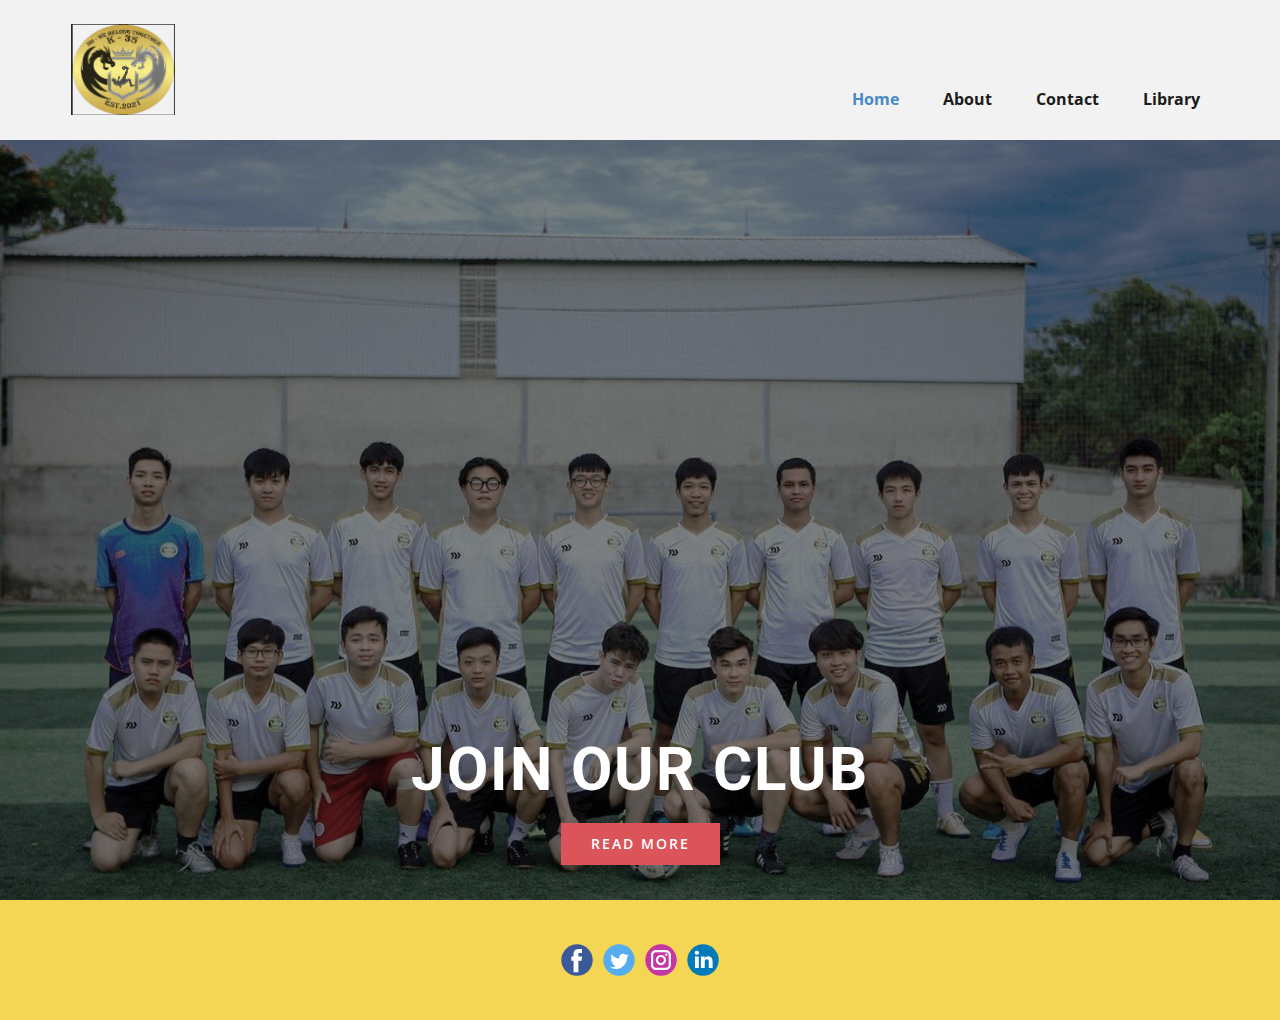
<file: Home.html>
<!DOCTYPE html>
<html style="font-size: 16px">
	<head>
		<meta name="viewport" content="width=device-width, initial-scale=1.0" />
		<meta charset="utf-8" />
		<meta name="keywords" content="join our club, FC K35 Nguyễn Huệ" />
		<meta name="description" content="" />
		<meta
			name="page_type"
			content="np-template-header-footer-from-plugin"
		/>
		<title>Home</title>
		<link rel="stylesheet" href="nicepage.css" media="screen" />
		<link rel="stylesheet" href="Home.css" media="screen" />
		<script
			class="u-script"
			type="text/javascript"
			src="jquery.js"
			defer=""
		></script>
		<script
			class="u-script"
			type="text/javascript"
			src="nicepage.js"
			defer=""
		></script>
		<meta name="generator" content="Nicepage 3.24.3, nicepage.com" />
		<link
			id="u-theme-google-font"
			rel="stylesheet"
			href="https://fonts.googleapis.com/css?family=Roboto:100,100i,300,300i,400,400i,500,500i,700,700i,900,900i|Open+Sans:300,300i,400,400i,600,600i,700,700i,800,800i"
		/>

		<script type="application/ld+json">
			{
				"@context": "http://schema.org",
				"@type": "Organization",
				"name": "",
				"logo": "images/222099077_538416357403257_2252562885905898710_n.jpg.png",
				"sameAs": [
					"https://www.facebook.com/FC-K35-Nguy%E1%BB%85n-Hu%E1%BB%87-Football-Club-104762155286033/?modal=admin_todo_tour&notif_id=1631345261601393&notif_t=page_invite&ref=notif"
				]
			}
		</script>
		<meta name="theme-color" content="#478ac9" />
		<meta property="og:title" content="Home" />
		<meta property="og:type" content="website" />
	</head>
	<body class="u-body">
		<header class="u-clearfix u-grey-5 u-header u-header" id="sec-f545">
			<div class="u-clearfix u-sheet u-sheet-1">
				<a
					href="https://nicepage.com"
					class="u-image u-logo u-image-1"
					data-image-width="847"
					data-image-height="741"
				>
					<img
						src="images/222099077_538416357403257_2252562885905898710_n.jpg.png"
						class="u-logo-image u-logo-image-1"
					/>
				</a>
				<nav
					class="u-menu u-menu-dropdown u-offcanvas u-menu-1"
					data-position=""
				>
					<div
						class="menu-collapse"
						style="
							font-size: 1rem;
							letter-spacing: 0px;
							font-weight: 700;
						"
					>
						<a
							class="u-button-style u-custom-active-border-color u-custom-active-color u-custom-border u-custom-border-color u-custom-borders u-custom-hover-border-color u-custom-hover-color u-custom-left-right-menu-spacing u-custom-padding-bottom u-custom-text-active-color u-custom-text-color u-custom-text-hover-color u-custom-top-bottom-menu-spacing u-nav-link u-text-active-palette-1-base u-text-hover-palette-2-base"
							href="#"
						>
							<svg>
								<use
									xmlns:xlink="http://www.w3.org/1999/xlink"
									xlink:href="#menu-hamburger"
								></use>
							</svg>
							<svg
								version="1.1"
								xmlns="http://www.w3.org/2000/svg"
								xmlns:xlink="http://www.w3.org/1999/xlink"
							>
								<defs>
									<symbol
										id="menu-hamburger"
										viewBox="0 0 16 16"
										style="width: 16px; height: 16px"
									>
										<rect
											y="1"
											width="16"
											height="2"
										></rect>
										<rect
											y="7"
											width="16"
											height="2"
										></rect>
										<rect
											y="13"
											width="16"
											height="2"
										></rect>
									</symbol>
								</defs>
							</svg>
						</a>
					</div>
					<div class="u-custom-menu u-nav-container">
						<ul class="u-nav u-spacing-20 u-unstyled u-nav-1">
							<li class="u-nav-item">
								<a
									class="u-border-active-palette-1-base u-border-hover-palette-1-light-1 u-button-style u-nav-link u-text-active-palette-1-base u-text-grey-90 u-text-hover-palette-2-base"
									href="Home.html"
									target="_blank"
									style="padding: 10px"
									>Home</a
								>
							</li>
							<li class="u-nav-item">
								<a
									class="u-border-active-palette-1-base u-border-hover-palette-1-light-1 u-button-style u-nav-link u-text-active-palette-1-base u-text-grey-90 u-text-hover-palette-2-base"
									href="About.html"
									target="_blank"
									style="padding: 10px"
									>About</a
								>
							</li>
							<li class="u-nav-item">
								<a
									class="u-border-active-palette-1-base u-border-hover-palette-1-light-1 u-button-style u-nav-link u-text-active-palette-1-base u-text-grey-90 u-text-hover-palette-2-base"
									href="https://www.facebook.com/FC-K35-Nguy%E1%BB%85n-Hu%E1%BB%87-Football-Club-104762155286033/?modal=admin_todo_tour&amp;notif_id=1631345261601393&amp;notif_t=page_invite&amp;ref=notif"
									target="_blank"
									style="padding: 10px"
									>Contact</a
								>
							</li>
							<li class="u-nav-item">
								<a
									class="u-border-active-palette-1-base u-border-hover-palette-1-light-1 u-button-style u-nav-link u-text-active-palette-1-base u-text-grey-90 u-text-hover-palette-2-base"
									href="Library.html"
									target="_blank"
									style="padding: 10px"
									>Library</a
								>
							</li>
						</ul>
					</div>
					<div class="u-custom-menu u-nav-container-collapse">
						<div
							class="u-black u-container-style u-inner-container-layout u-opacity u-opacity-95 u-sidenav"
						>
							<div class="u-sidenav-overflow">
								<div class="u-menu-close"></div>
								<ul
									class="u-align-center u-nav u-popupmenu-items u-unstyled u-nav-2"
								>
									<li class="u-nav-item">
										<a
											class="u-button-style u-nav-link"
											href="Home.html"
											target="_blank"
											style="padding: 10px"
											>Home</a
										>
									</li>
									<li class="u-nav-item">
										<a
											class="u-button-style u-nav-link"
											href="About.html"
											target="_blank"
											style="padding: 10px"
											>About</a
										>
									</li>
									<li class="u-nav-item">
										<a
											class="u-button-style u-nav-link"
											href="https://www.facebook.com/FC-K35-Nguy%E1%BB%85n-Hu%E1%BB%87-Football-Club-104762155286033/?modal=admin_todo_tour&amp;notif_id=1631345261601393&amp;notif_t=page_invite&amp;ref=notif"
											target="_blank"
											style="padding: 10px"
											>Contact</a
										>
									</li>
									<li class="u-nav-item">
										<a
											class="u-button-style u-nav-link"
											href="Library.html"
											target="_blank"
											style="padding: 10px"
											>Library</a
										>
									</li>
								</ul>
							</div>
						</div>
						<div
							class="u-black u-menu-overlay u-opacity u-opacity-70"
						></div>
					</div>
				</nav>
			</div>
		</header>
		<section
			class="u-align-center u-clearfix u-image u-shading u-section-1"
			id="carousel_36c7"
			data-image-width="1537"
			data-image-height="960"
		>
			<div class="u-clearfix u-sheet u-sheet-1">
				<h2 class="u-text u-text-body-alt-color u-text-1">
					join our club
				</h2>
				<a
					href="About.html"
					data-page-id="99806077"
					class="u-btn u-button-style u-palette-2-base u-btn-1"
					>read more</a
				>
			</div>
		</section>

		<footer class="u-clearfix u-footer u-palette-3-light-1" id="sec-141f">
			<div class="u-clearfix u-sheet u-sheet-1">
				<div
					class="u-align-left u-social-icons u-spacing-10 u-social-icons-1"
				>
					<a
						class="u-social-url"
						title="facebook"
						target="_blank"
						href="https://www.facebook.com/FC-K35-Nguy%E1%BB%85n-Hu%E1%BB%87-Football-Club-104762155286033/?modal=admin_todo_tour&amp;notif_id=1631345261601393&amp;notif_t=page_invite&amp;ref=notif"
						><span
							class="u-icon u-social-facebook u-social-icon u-icon-1"
							><svg
								class="u-svg-link"
								preserveAspectRatio="xMidYMin slice"
								viewBox="0 0 112 112"
								style=""
							>
								<use
									xmlns:xlink="http://www.w3.org/1999/xlink"
									xlink:href="#svg-bb06"
								></use></svg
							><svg
								class="u-svg-content"
								viewBox="0 0 112 112"
								x="0"
								y="0"
								id="svg-bb06"
							>
								<circle
									fill="currentColor"
									cx="56.1"
									cy="56.1"
									r="55"
								></circle>
								<path
									fill="#FFFFFF"
									d="M73.5,31.6h-9.1c-1.4,0-3.6,0.8-3.6,3.9v8.5h12.6L72,58.3H60.8v40.8H43.9V58.3h-8V43.9h8v-9.2
            c0-6.7,3.1-17,17-17h12.5v13.9H73.5z"
								></path></svg
						></span>
					</a>
					<a
						class="u-social-url"
						title="twitter"
						target="_blank"
						href=""
						><span
							class="u-icon u-social-icon u-social-twitter u-icon-2"
							><svg
								class="u-svg-link"
								preserveAspectRatio="xMidYMin slice"
								viewBox="0 0 112 112"
								style=""
							>
								<use
									xmlns:xlink="http://www.w3.org/1999/xlink"
									xlink:href="#svg-c591"
								></use></svg
							><svg
								class="u-svg-content"
								viewBox="0 0 112 112"
								x="0"
								y="0"
								id="svg-c591"
							>
								<circle
									fill="currentColor"
									class="st0"
									cx="56.1"
									cy="56.1"
									r="55"
								></circle>
								<path
									fill="#FFFFFF"
									d="M83.8,47.3c0,0.6,0,1.2,0,1.7c0,17.7-13.5,38.2-38.2,38.2C38,87.2,31,85,25,81.2c1,0.1,2.1,0.2,3.2,0.2
            c6.3,0,12.1-2.1,16.7-5.7c-5.9-0.1-10.8-4-12.5-9.3c0.8,0.2,1.7,0.2,2.5,0.2c1.2,0,2.4-0.2,3.5-0.5c-6.1-1.2-10.8-6.7-10.8-13.1
            c0-0.1,0-0.1,0-0.2c1.8,1,3.9,1.6,6.1,1.7c-3.6-2.4-6-6.5-6-11.2c0-2.5,0.7-4.8,1.8-6.7c6.6,8.1,16.5,13.5,27.6,14
            c-0.2-1-0.3-2-0.3-3.1c0-7.4,6-13.4,13.4-13.4c3.9,0,7.3,1.6,9.8,4.2c3.1-0.6,5.9-1.7,8.5-3.3c-1,3.1-3.1,5.8-5.9,7.4
            c2.7-0.3,5.3-1,7.7-2.1C88.7,43,86.4,45.4,83.8,47.3z"
								></path></svg
						></span>
					</a>
					<a
						class="u-social-url"
						title="instagram"
						target="_blank"
						href=""
						><span
							class="u-icon u-social-icon u-social-instagram u-icon-3"
							><svg
								class="u-svg-link"
								preserveAspectRatio="xMidYMin slice"
								viewBox="0 0 112 112"
								style=""
							>
								<use
									xmlns:xlink="http://www.w3.org/1999/xlink"
									xlink:href="#svg-3e43"
								></use></svg
							><svg
								class="u-svg-content"
								viewBox="0 0 112 112"
								x="0"
								y="0"
								id="svg-3e43"
							>
								<circle
									fill="currentColor"
									cx="56.1"
									cy="56.1"
									r="55"
								></circle>
								<path
									fill="#FFFFFF"
									d="M55.9,38.2c-9.9,0-17.9,8-17.9,17.9C38,66,46,74,55.9,74c9.9,0,17.9-8,17.9-17.9C73.8,46.2,65.8,38.2,55.9,38.2
            z M55.9,66.4c-5.7,0-10.3-4.6-10.3-10.3c-0.1-5.7,4.6-10.3,10.3-10.3c5.7,0,10.3,4.6,10.3,10.3C66.2,61.8,61.6,66.4,55.9,66.4z"
								></path>
								<path
									fill="#FFFFFF"
									d="M74.3,33.5c-2.3,0-4.2,1.9-4.2,4.2s1.9,4.2,4.2,4.2s4.2-1.9,4.2-4.2S76.6,33.5,74.3,33.5z"
								></path>
								<path
									fill="#FFFFFF"
									d="M73.1,21.3H38.6c-9.7,0-17.5,7.9-17.5,17.5v34.5c0,9.7,7.9,17.6,17.5,17.6h34.5c9.7,0,17.5-7.9,17.5-17.5V38.8
            C90.6,29.1,82.7,21.3,73.1,21.3z M83,73.3c0,5.5-4.5,9.9-9.9,9.9H38.6c-5.5,0-9.9-4.5-9.9-9.9V38.8c0-5.5,4.5-9.9,9.9-9.9h34.5
            c5.5,0,9.9,4.5,9.9,9.9V73.3z"
								></path></svg
						></span>
					</a>
					<a
						class="u-social-url"
						title="linkedin"
						target="_blank"
						href=""
						><span
							class="u-icon u-social-icon u-social-linkedin u-icon-4"
							><svg
								class="u-svg-link"
								preserveAspectRatio="xMidYMin slice"
								viewBox="0 0 112 112"
								style=""
							>
								<use
									xmlns:xlink="http://www.w3.org/1999/xlink"
									xlink:href="#svg-09a6"
								></use></svg
							><svg
								class="u-svg-content"
								viewBox="0 0 112 112"
								x="0"
								y="0"
								id="svg-09a6"
							>
								<circle
									fill="currentColor"
									cx="56.1"
									cy="56.1"
									r="55"
								></circle>
								<path
									fill="#FFFFFF"
									d="M41.3,83.7H27.9V43.4h13.4V83.7z M34.6,37.9L34.6,37.9c-4.6,0-7.5-3.1-7.5-7c0-4,3-7,7.6-7s7.4,3,7.5,7
            C42.2,34.8,39.2,37.9,34.6,37.9z M89.6,83.7H76.2V62.2c0-5.4-1.9-9.1-6.8-9.1c-3.7,0-5.9,2.5-6.9,4.9c-0.4,0.9-0.4,2.1-0.4,3.3v22.5
            H48.7c0,0,0.2-36.5,0-40.3h13.4v5.7c1.8-2.7,5-6.7,12.1-6.7c8.8,0,15.4,5.8,15.4,18.1V83.7z"
								></path></svg
						></span>
					</a>
				</div>
			</div>
		</footer>
	</body>
</html>
</file>
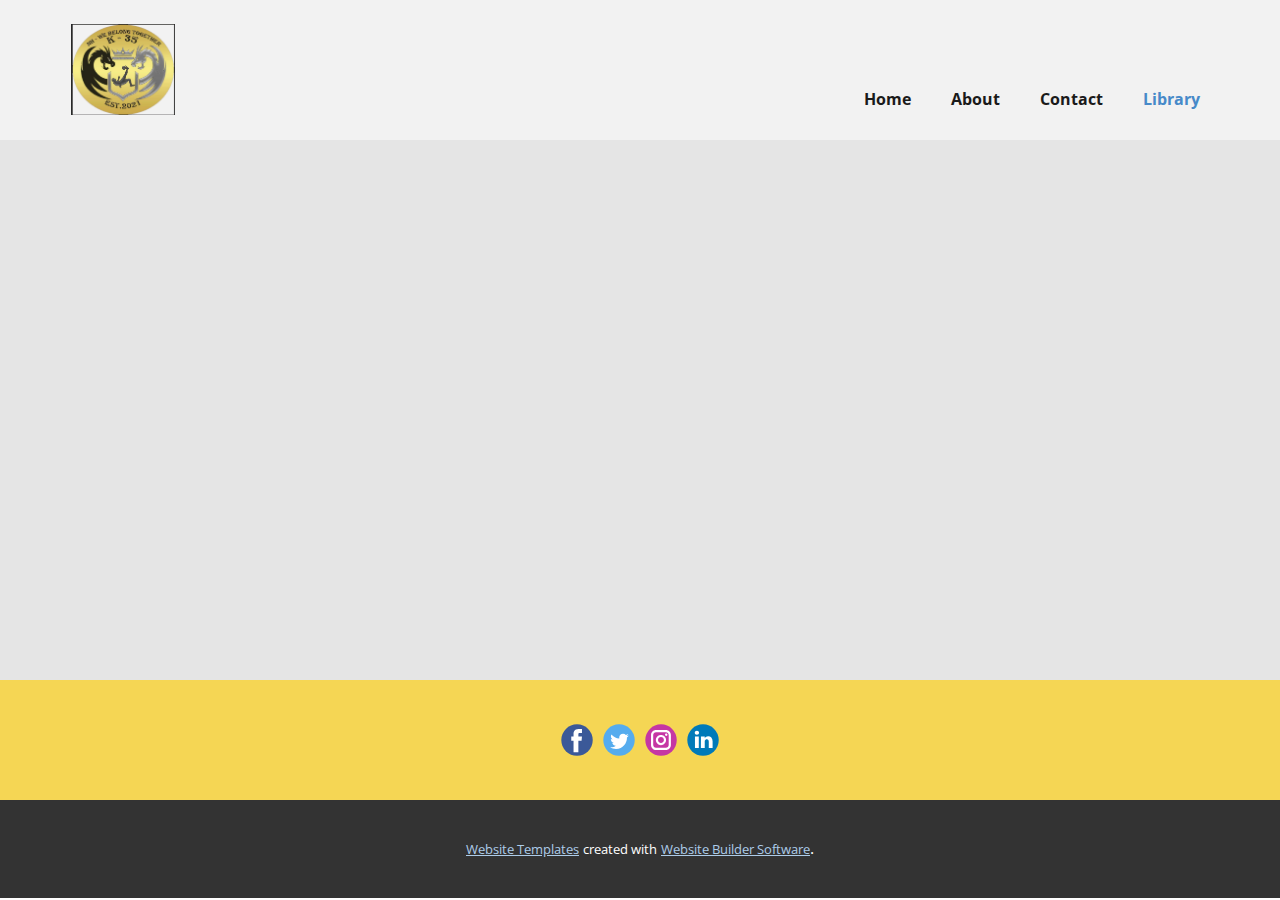
<file: Library.html>
<!DOCTYPE html>
<html style="font-size: 16px;">
  <head>
    <meta name="viewport" content="width=device-width, initial-scale=1.0">
    <meta charset="utf-8">
    <meta name="keywords" content="">
    <meta name="description" content="">
    <meta name="page_type" content="np-template-header-footer-from-plugin">
    <title>Library</title>
    <link rel="stylesheet" href="nicepage.css" media="screen">
<link rel="stylesheet" href="Library.css" media="screen">
    <script class="u-script" type="text/javascript" src="jquery.js" defer=""></script>
    <script class="u-script" type="text/javascript" src="nicepage.js" defer=""></script>
    <meta name="generator" content="Nicepage 3.24.3, nicepage.com">
    <link id="u-theme-google-font" rel="stylesheet" href="https://fonts.googleapis.com/css?family=Roboto:100,100i,300,300i,400,400i,500,500i,700,700i,900,900i|Open+Sans:300,300i,400,400i,600,600i,700,700i,800,800i">
    
    
    <script type="application/ld+json">{
		"@context": "http://schema.org",
		"@type": "Organization",
		"name": "",
		"logo": "images/222099077_538416357403257_2252562885905898710_n.jpg.png",
		"sameAs": [
				"https://www.facebook.com/FC-K35-Nguy%E1%BB%85n-Hu%E1%BB%87-Football-Club-104762155286033/?modal=admin_todo_tour&notif_id=1631345261601393&notif_t=page_invite&ref=notif"
		]
}</script>
    <meta name="theme-color" content="#478ac9">
    <meta property="og:title" content="Library">
    <meta property="og:type" content="website">
  </head>
  <body class="u-body"><header class="u-clearfix u-grey-5 u-header u-header" id="sec-f545"><div class="u-clearfix u-sheet u-sheet-1">
        <a href="https://nicepage.com" class="u-image u-logo u-image-1" data-image-width="847" data-image-height="741">
          <img src="images/222099077_538416357403257_2252562885905898710_n.jpg.png" class="u-logo-image u-logo-image-1">
        </a>
        <nav class="u-menu u-menu-dropdown u-offcanvas u-menu-1" data-position="">
          <div class="menu-collapse" style="font-size: 1rem; letter-spacing: 0px; font-weight: 700;">
            <a class="u-button-style u-custom-active-border-color u-custom-active-color u-custom-border u-custom-border-color u-custom-borders u-custom-hover-border-color u-custom-hover-color u-custom-left-right-menu-spacing u-custom-padding-bottom u-custom-text-active-color u-custom-text-color u-custom-text-hover-color u-custom-top-bottom-menu-spacing u-nav-link u-text-active-palette-1-base u-text-hover-palette-2-base" href="#">
              <svg><use xmlns:xlink="http://www.w3.org/1999/xlink" xlink:href="#menu-hamburger"></use></svg>
              <svg version="1.1" xmlns="http://www.w3.org/2000/svg" xmlns:xlink="http://www.w3.org/1999/xlink"><defs><symbol id="menu-hamburger" viewBox="0 0 16 16" style="width: 16px; height: 16px;"><rect y="1" width="16" height="2"></rect><rect y="7" width="16" height="2"></rect><rect y="13" width="16" height="2"></rect>
</symbol>
</defs></svg>
            </a>
          </div>
          <div class="u-custom-menu u-nav-container">
            <ul class="u-nav u-spacing-20 u-unstyled u-nav-1"><li class="u-nav-item"><a class="u-border-active-palette-1-base u-border-hover-palette-1-light-1 u-button-style u-nav-link u-text-active-palette-1-base u-text-grey-90 u-text-hover-palette-2-base" href="Home.html" target="_blank" style="padding: 10px;">Home</a>
</li><li class="u-nav-item"><a class="u-border-active-palette-1-base u-border-hover-palette-1-light-1 u-button-style u-nav-link u-text-active-palette-1-base u-text-grey-90 u-text-hover-palette-2-base" href="About.html" target="_blank" style="padding: 10px;">About</a>
</li><li class="u-nav-item"><a class="u-border-active-palette-1-base u-border-hover-palette-1-light-1 u-button-style u-nav-link u-text-active-palette-1-base u-text-grey-90 u-text-hover-palette-2-base" href="https://www.facebook.com/FC-K35-Nguy%E1%BB%85n-Hu%E1%BB%87-Football-Club-104762155286033/?modal=admin_todo_tour&amp;notif_id=1631345261601393&amp;notif_t=page_invite&amp;ref=notif" target="_blank" style="padding: 10px;">Contact</a>
</li><li class="u-nav-item"><a class="u-border-active-palette-1-base u-border-hover-palette-1-light-1 u-button-style u-nav-link u-text-active-palette-1-base u-text-grey-90 u-text-hover-palette-2-base" href="Library.html" target="_blank" style="padding: 10px;">Library</a>
</li></ul>
          </div>
          <div class="u-custom-menu u-nav-container-collapse">
            <div class="u-black u-container-style u-inner-container-layout u-opacity u-opacity-95 u-sidenav">
              <div class="u-sidenav-overflow">
                <div class="u-menu-close"></div>
                <ul class="u-align-center u-nav u-popupmenu-items u-unstyled u-nav-2"><li class="u-nav-item"><a class="u-button-style u-nav-link" href="Home.html" target="_blank" style="padding: 10px;">Home</a>
</li><li class="u-nav-item"><a class="u-button-style u-nav-link" href="About.html" target="_blank" style="padding: 10px;">About</a>
</li><li class="u-nav-item"><a class="u-button-style u-nav-link" href="https://www.facebook.com/FC-K35-Nguy%E1%BB%85n-Hu%E1%BB%87-Football-Club-104762155286033/?modal=admin_todo_tour&amp;notif_id=1631345261601393&amp;notif_t=page_invite&amp;ref=notif" target="_blank" style="padding: 10px;">Contact</a>
</li><li class="u-nav-item"><a class="u-button-style u-nav-link" href="Library.html" target="_blank" style="padding: 10px;">Library</a>
</li></ul>
              </div>
            </div>
            <div class="u-black u-menu-overlay u-opacity u-opacity-70"></div>
          </div>
        </nav>
      </div></header>
    <section class="u-clearfix u-grey-10 u-section-1" id="sec-83c1">
      <div class="u-clearfix u-sheet u-sheet-1">
        <div class="u-clearfix u-gutter-30 u-layout-wrap u-layout-wrap-1">
          <div class="u-layout">
            <div class="u-layout-row">
              <div class="u-align-left u-container-style u-layout-cell u-left-cell u-size-30 u-layout-cell-1">
                <div class="u-container-layout u-container-layout-1">
                  <div class="u-align-left u-expanded u-video">
                    <div class="embed-responsive embed-responsive-1">
                      <iframe style="position: absolute;top: 0;left: 0;width: 100%;height: 100%;" class="embed-responsive-item" src="https://www.youtube.com/embed/L-hm3S1aSnI?mute=0&amp;showinfo=0&amp;controls=0&amp;start=0" frameborder="0" allowfullscreen=""></iframe>
                    </div>
                  </div>
                </div>
              </div>
              <div class="u-align-left u-container-style u-layout-cell u-size-30 u-layout-cell-2">
                <div class="u-container-layout u-container-layout-2"></div>
              </div>
            </div>
          </div>
        </div>
      </div>
    </section>
    
    
    <footer class="u-clearfix u-footer u-palette-3-light-1" id="sec-141f"><div class="u-clearfix u-sheet u-sheet-1">
        <div class="u-align-left u-social-icons u-spacing-10 u-social-icons-1">
          <a class="u-social-url" title="facebook" target="_blank" href="https://www.facebook.com/FC-K35-Nguy%E1%BB%85n-Hu%E1%BB%87-Football-Club-104762155286033/?modal=admin_todo_tour&amp;notif_id=1631345261601393&amp;notif_t=page_invite&amp;ref=notif"><span class="u-icon u-social-facebook u-social-icon u-icon-1"><svg class="u-svg-link" preserveAspectRatio="xMidYMin slice" viewBox="0 0 112 112" style=""><use xmlns:xlink="http://www.w3.org/1999/xlink" xlink:href="#svg-bb06"></use></svg><svg class="u-svg-content" viewBox="0 0 112 112" x="0" y="0" id="svg-bb06"><circle fill="currentColor" cx="56.1" cy="56.1" r="55"></circle><path fill="#FFFFFF" d="M73.5,31.6h-9.1c-1.4,0-3.6,0.8-3.6,3.9v8.5h12.6L72,58.3H60.8v40.8H43.9V58.3h-8V43.9h8v-9.2
            c0-6.7,3.1-17,17-17h12.5v13.9H73.5z"></path></svg></span>
          </a>
          <a class="u-social-url" title="twitter" target="_blank" href=""><span class="u-icon u-social-icon u-social-twitter u-icon-2"><svg class="u-svg-link" preserveAspectRatio="xMidYMin slice" viewBox="0 0 112 112" style=""><use xmlns:xlink="http://www.w3.org/1999/xlink" xlink:href="#svg-c591"></use></svg><svg class="u-svg-content" viewBox="0 0 112 112" x="0" y="0" id="svg-c591"><circle fill="currentColor" class="st0" cx="56.1" cy="56.1" r="55"></circle><path fill="#FFFFFF" d="M83.8,47.3c0,0.6,0,1.2,0,1.7c0,17.7-13.5,38.2-38.2,38.2C38,87.2,31,85,25,81.2c1,0.1,2.1,0.2,3.2,0.2
            c6.3,0,12.1-2.1,16.7-5.7c-5.9-0.1-10.8-4-12.5-9.3c0.8,0.2,1.7,0.2,2.5,0.2c1.2,0,2.4-0.2,3.5-0.5c-6.1-1.2-10.8-6.7-10.8-13.1
            c0-0.1,0-0.1,0-0.2c1.8,1,3.9,1.6,6.1,1.7c-3.6-2.4-6-6.5-6-11.2c0-2.5,0.7-4.8,1.8-6.7c6.6,8.1,16.5,13.5,27.6,14
            c-0.2-1-0.3-2-0.3-3.1c0-7.4,6-13.4,13.4-13.4c3.9,0,7.3,1.6,9.8,4.2c3.1-0.6,5.9-1.7,8.5-3.3c-1,3.1-3.1,5.8-5.9,7.4
            c2.7-0.3,5.3-1,7.7-2.1C88.7,43,86.4,45.4,83.8,47.3z"></path></svg></span>
          </a>
          <a class="u-social-url" title="instagram" target="_blank" href=""><span class="u-icon u-social-icon u-social-instagram u-icon-3"><svg class="u-svg-link" preserveAspectRatio="xMidYMin slice" viewBox="0 0 112 112" style=""><use xmlns:xlink="http://www.w3.org/1999/xlink" xlink:href="#svg-3e43"></use></svg><svg class="u-svg-content" viewBox="0 0 112 112" x="0" y="0" id="svg-3e43"><circle fill="currentColor" cx="56.1" cy="56.1" r="55"></circle><path fill="#FFFFFF" d="M55.9,38.2c-9.9,0-17.9,8-17.9,17.9C38,66,46,74,55.9,74c9.9,0,17.9-8,17.9-17.9C73.8,46.2,65.8,38.2,55.9,38.2
            z M55.9,66.4c-5.7,0-10.3-4.6-10.3-10.3c-0.1-5.7,4.6-10.3,10.3-10.3c5.7,0,10.3,4.6,10.3,10.3C66.2,61.8,61.6,66.4,55.9,66.4z"></path><path fill="#FFFFFF" d="M74.3,33.5c-2.3,0-4.2,1.9-4.2,4.2s1.9,4.2,4.2,4.2s4.2-1.9,4.2-4.2S76.6,33.5,74.3,33.5z"></path><path fill="#FFFFFF" d="M73.1,21.3H38.6c-9.7,0-17.5,7.9-17.5,17.5v34.5c0,9.7,7.9,17.6,17.5,17.6h34.5c9.7,0,17.5-7.9,17.5-17.5V38.8
            C90.6,29.1,82.7,21.3,73.1,21.3z M83,73.3c0,5.5-4.5,9.9-9.9,9.9H38.6c-5.5,0-9.9-4.5-9.9-9.9V38.8c0-5.5,4.5-9.9,9.9-9.9h34.5
            c5.5,0,9.9,4.5,9.9,9.9V73.3z"></path></svg></span>
          </a>
          <a class="u-social-url" title="linkedin" target="_blank" href=""><span class="u-icon u-social-icon u-social-linkedin u-icon-4"><svg class="u-svg-link" preserveAspectRatio="xMidYMin slice" viewBox="0 0 112 112" style=""><use xmlns:xlink="http://www.w3.org/1999/xlink" xlink:href="#svg-09a6"></use></svg><svg class="u-svg-content" viewBox="0 0 112 112" x="0" y="0" id="svg-09a6"><circle fill="currentColor" cx="56.1" cy="56.1" r="55"></circle><path fill="#FFFFFF" d="M41.3,83.7H27.9V43.4h13.4V83.7z M34.6,37.9L34.6,37.9c-4.6,0-7.5-3.1-7.5-7c0-4,3-7,7.6-7s7.4,3,7.5,7
            C42.2,34.8,39.2,37.9,34.6,37.9z M89.6,83.7H76.2V62.2c0-5.4-1.9-9.1-6.8-9.1c-3.7,0-5.9,2.5-6.9,4.9c-0.4,0.9-0.4,2.1-0.4,3.3v22.5
            H48.7c0,0,0.2-36.5,0-40.3h13.4v5.7c1.8-2.7,5-6.7,12.1-6.7c8.8,0,15.4,5.8,15.4,18.1V83.7z"></path></svg></span>
          </a>
        </div>
      </div></footer>
    <section class="u-backlink u-clearfix u-grey-80">
      <a class="u-link" href="https://nicepage.com/website-templates" target="_blank">
        <span>Website Templates</span>
      </a>
      <p class="u-text">
        <span>created with</span>
      </p>
      <a class="u-link" href="https://nicepage.com/" target="_blank">
        <span>Website Builder Software</span>
      </a>. 
    </section>
  </body>
</html>
</file>
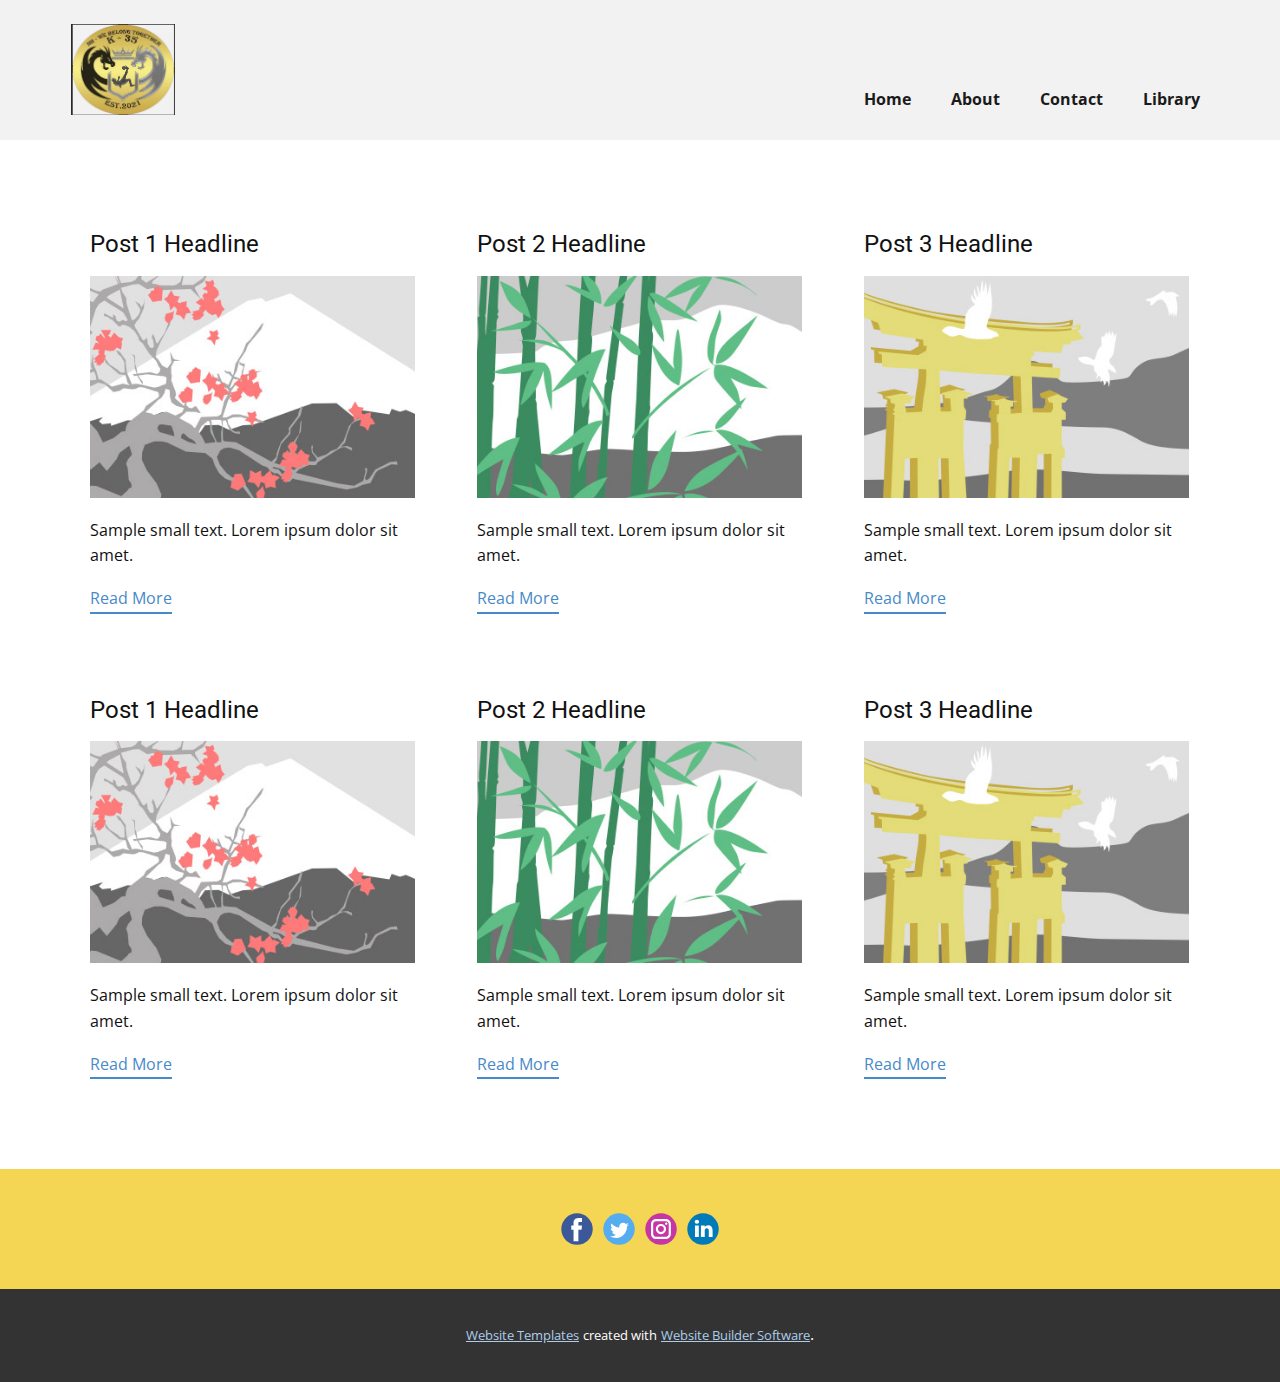
<file: blog/blog.html>
<html style="font-size: 16px;"><head>
    <meta name="viewport" content="width=device-width, initial-scale=1.0">
    <meta charset="utf-8">
    <meta name="keywords" content="">
    <meta name="description" content="">
    <meta name="page_type" content="np-template-header-footer-from-plugin">
    <title>Blog Template</title>
    <link rel="stylesheet" href="../nicepage.css" media="screen">
<link rel="stylesheet" href="../Blog-Template.css" media="screen">
    <script class="u-script" type="text/javascript" src="../jquery.js" defer=""></script>
    <script class="u-script" type="text/javascript" src="../nicepage.js" defer=""></script>
    <meta name="generator" content="Nicepage 3.24.3, nicepage.com">
    <link id="u-theme-google-font" rel="stylesheet" href="https://fonts.googleapis.com/css?family=Roboto:100,100i,300,300i,400,400i,500,500i,700,700i,900,900i|Open+Sans:300,300i,400,400i,600,600i,700,700i,800,800i">
    
    
    <script type="application/ld+json">{
		"@context": "http://schema.org",
		"@type": "Organization",
		"name": "",
		"logo": "images/222099077_538416357403257_2252562885905898710_n.jpg.png",
		"sameAs": [
				"https://www.facebook.com/FC-K35-Nguy%E1%BB%85n-Hu%E1%BB%87-Football-Club-104762155286033/?modal=admin_todo_tour&notif_id=1631345261601393&notif_t=page_invite&ref=notif"
		]
}</script>
    <meta name="theme-color" content="#478ac9">
  </head>
  <body class="u-body"><header class="u-clearfix u-grey-5 u-header u-header" id="sec-f545"><div class="u-clearfix u-sheet u-sheet-1">
        <a href="https://nicepage.com" class="u-image u-logo u-image-1" data-image-width="847" data-image-height="741">
          <img src="../images/222099077_538416357403257_2252562885905898710_n.jpg.png" class="u-logo-image u-logo-image-1">
        </a>
        <nav class="u-menu u-menu-dropdown u-offcanvas u-menu-1" data-position="">
          <div class="menu-collapse" style="font-size: 1rem; letter-spacing: 0px; font-weight: 700;">
            <a class="u-button-style u-custom-active-border-color u-custom-active-color u-custom-border u-custom-border-color u-custom-borders u-custom-hover-border-color u-custom-hover-color u-custom-left-right-menu-spacing u-custom-padding-bottom u-custom-text-active-color u-custom-text-color u-custom-text-hover-color u-custom-top-bottom-menu-spacing u-nav-link u-text-active-palette-1-base u-text-hover-palette-2-base" href="#">
              <svg><use xmlns:xlink="http://www.w3.org/1999/xlink" xlink:href="#menu-hamburger"></use></svg>
              <svg version="1.1" xmlns="http://www.w3.org/2000/svg" xmlns:xlink="http://www.w3.org/1999/xlink"><defs><symbol id="menu-hamburger" viewBox="0 0 16 16" style="width: 16px; height: 16px;"><rect y="1" width="16" height="2"></rect><rect y="7" width="16" height="2"></rect><rect y="13" width="16" height="2"></rect>
</symbol>
</defs></svg>
            </a>
          </div>
          <div class="u-custom-menu u-nav-container">
            <ul class="u-nav u-spacing-20 u-unstyled u-nav-1"><li class="u-nav-item"><a class="u-border-active-palette-1-base u-border-hover-palette-1-light-1 u-button-style u-nav-link u-text-active-palette-1-base u-text-grey-90 u-text-hover-palette-2-base" href="../Home.html" target="_blank" style="padding: 10px;">Home</a>
</li><li class="u-nav-item"><a class="u-border-active-palette-1-base u-border-hover-palette-1-light-1 u-button-style u-nav-link u-text-active-palette-1-base u-text-grey-90 u-text-hover-palette-2-base" href="../About.html" target="_blank" style="padding: 10px;">About</a>
</li><li class="u-nav-item"><a class="u-border-active-palette-1-base u-border-hover-palette-1-light-1 u-button-style u-nav-link u-text-active-palette-1-base u-text-grey-90 u-text-hover-palette-2-base" href="https://www.facebook.com/FC-K35-Nguy%E1%BB%85n-Hu%E1%BB%87-Football-Club-104762155286033/?modal=admin_todo_tour&amp;notif_id=1631345261601393&amp;notif_t=page_invite&amp;ref=notif" target="_blank" style="padding: 10px;">Contact</a>
</li><li class="u-nav-item"><a class="u-border-active-palette-1-base u-border-hover-palette-1-light-1 u-button-style u-nav-link u-text-active-palette-1-base u-text-grey-90 u-text-hover-palette-2-base" href="../Library.html" target="_blank" style="padding: 10px;">Library</a>
</li></ul>
          </div>
          <div class="u-custom-menu u-nav-container-collapse">
            <div class="u-black u-container-style u-inner-container-layout u-opacity u-opacity-95 u-sidenav">
              <div class="u-sidenav-overflow">
                <div class="u-menu-close"></div>
                <ul class="u-align-center u-nav u-popupmenu-items u-unstyled u-nav-2"><li class="u-nav-item"><a class="u-button-style u-nav-link" href="../Home.html" target="_blank" style="padding: 10px;">Home</a>
</li><li class="u-nav-item"><a class="u-button-style u-nav-link" href="../About.html" target="_blank" style="padding: 10px;">About</a>
</li><li class="u-nav-item"><a class="u-button-style u-nav-link" href="https://www.facebook.com/FC-K35-Nguy%E1%BB%85n-Hu%E1%BB%87-Football-Club-104762155286033/?modal=admin_todo_tour&amp;notif_id=1631345261601393&amp;notif_t=page_invite&amp;ref=notif" target="_blank" style="padding: 10px;">Contact</a>
</li><li class="u-nav-item"><a class="u-button-style u-nav-link" href="../Library.html" target="_blank" style="padding: 10px;">Library</a>
</li></ul>
              </div>
            </div>
            <div class="u-black u-menu-overlay u-opacity u-opacity-70"></div>
          </div>
        </nav>
      </div></header>
    <section class="u-clearfix u-section-1" id="sec-a687">
      <div class="u-clearfix u-sheet u-valign-middle u-sheet-1"><!--blog--><!--blog_options_json--><!--{"type":"Recent","source":"","tags":"","count":""}--><!--/blog_options_json-->
        <div class="u-blog u-expanded-width u-repeater u-repeater-1"><!--blog_post-->
          <div class="u-blog-post u-container-style u-repeater-item u-white u-repeater-item-1">
            <div class="u-container-layout u-similar-container u-valign-top u-container-layout-1"><!--blog_post_header-->
              <h4 class="u-blog-control u-text u-text-1">
                <a class="u-post-header-link" href="../blog/post.html"><!--blog_post_header_content-->Post 1 Headline<!--/blog_post_header_content--></a>
              </h4><!--/blog_post_header--><!--blog_post_image-->
              <a class="u-post-header-link" href="../blog/post.html"><img alt="" class="u-blog-control u-expanded-width u-image u-image-default u-image-1" src="[data-uri]"></a><!--/blog_post_image--><!--blog_post_content-->
              <div class="u-blog-control u-post-content u-text u-text-2 fr-view">Sample small text. Lorem ipsum dolor sit amet.</div><!--/blog_post_content--><!--blog_post_readmore-->
              <a href="../blog/post.html" class="u-blog-control u-border-2 u-border-palette-1-base u-btn u-btn-rectangle u-button-style u-none u-btn-1"><!--blog_post_readmore_content--><!--options_json--><!--{"content":""}--><!--/options_json-->Read More<!--/blog_post_readmore_content--></a><!--/blog_post_readmore-->
            </div>
          </div><div class="u-blog-post u-container-style u-repeater-item u-video-cover u-white">
            <div class="u-container-layout u-similar-container u-valign-top u-container-layout-2"><!--blog_post_header-->
              <h4 class="u-blog-control u-text u-text-3">
                <a class="u-post-header-link" href="../blog/post-1.html"><!--blog_post_header_content-->Post 2 Headline<!--/blog_post_header_content--></a>
              </h4><!--/blog_post_header--><!--blog_post_image-->
              <a class="u-post-header-link" href="../blog/post-1.html"><img alt="" class="u-blog-control u-expanded-width u-image u-image-default u-image-2" src="[data-uri]"></a><!--/blog_post_image--><!--blog_post_content-->
              <div class="u-blog-control u-post-content u-text u-text-4 fr-view">Sample small text. Lorem ipsum dolor sit amet.</div><!--/blog_post_content--><!--blog_post_readmore-->
              <a href="../blog/post-1.html" class="u-blog-control u-border-2 u-border-palette-1-base u-btn u-btn-rectangle u-button-style u-none u-btn-2"><!--blog_post_readmore_content--><!--options_json--><!--{"content":""}--><!--/options_json-->Read More<!--/blog_post_readmore_content--></a><!--/blog_post_readmore-->
            </div>
          </div><div class="u-blog-post u-container-style u-repeater-item u-video-cover u-white">
            <div class="u-container-layout u-similar-container u-valign-top u-container-layout-3"><!--blog_post_header-->
              <h4 class="u-blog-control u-text u-text-5">
                <a class="u-post-header-link" href="../blog/post-2.html"><!--blog_post_header_content-->Post 3 Headline<!--/blog_post_header_content--></a>
              </h4><!--/blog_post_header--><!--blog_post_image-->
              <a class="u-post-header-link" href="../blog/post-2.html"><img alt="" class="u-blog-control u-expanded-width u-image u-image-default u-image-3" src="[data-uri]"></a><!--/blog_post_image--><!--blog_post_content-->
              <div class="u-blog-control u-post-content u-text u-text-6 fr-view">Sample small text. Lorem ipsum dolor sit amet.</div><!--/blog_post_content--><!--blog_post_readmore-->
              <a href="../blog/post-2.html" class="u-blog-control u-border-2 u-border-palette-1-base u-btn u-btn-rectangle u-button-style u-none u-btn-3"><!--blog_post_readmore_content--><!--options_json--><!--{"content":""}--><!--/options_json-->Read More<!--/blog_post_readmore_content--></a><!--/blog_post_readmore-->
            </div>
          </div><div class="u-blog-post u-container-style u-repeater-item u-white u-repeater-item-1">
            <div class="u-container-layout u-similar-container u-valign-top u-container-layout-1"><!--blog_post_header-->
              <h4 class="u-blog-control u-text u-text-1">
                <a class="u-post-header-link" href="../blog/post-3.html"><!--blog_post_header_content-->Post 1 Headline<!--/blog_post_header_content--></a>
              </h4><!--/blog_post_header--><!--blog_post_image-->
              <a class="u-post-header-link" href="../blog/post-3.html"><img alt="" class="u-blog-control u-expanded-width u-image u-image-default u-image-1" src="[data-uri]"></a><!--/blog_post_image--><!--blog_post_content-->
              <div class="u-blog-control u-post-content u-text u-text-2 fr-view">Sample small text. Lorem ipsum dolor sit amet.</div><!--/blog_post_content--><!--blog_post_readmore-->
              <a href="../blog/post-3.html" class="u-blog-control u-border-2 u-border-palette-1-base u-btn u-btn-rectangle u-button-style u-none u-btn-1"><!--blog_post_readmore_content--><!--options_json--><!--{"content":""}--><!--/options_json-->Read More<!--/blog_post_readmore_content--></a><!--/blog_post_readmore-->
            </div>
          </div><div class="u-blog-post u-container-style u-repeater-item u-video-cover u-white">
            <div class="u-container-layout u-similar-container u-valign-top u-container-layout-2"><!--blog_post_header-->
              <h4 class="u-blog-control u-text u-text-3">
                <a class="u-post-header-link" href="../blog/post-4.html"><!--blog_post_header_content-->Post 2 Headline<!--/blog_post_header_content--></a>
              </h4><!--/blog_post_header--><!--blog_post_image-->
              <a class="u-post-header-link" href="../blog/post-4.html"><img alt="" class="u-blog-control u-expanded-width u-image u-image-default u-image-2" src="[data-uri]"></a><!--/blog_post_image--><!--blog_post_content-->
              <div class="u-blog-control u-post-content u-text u-text-4 fr-view">Sample small text. Lorem ipsum dolor sit amet.</div><!--/blog_post_content--><!--blog_post_readmore-->
              <a href="../blog/post-4.html" class="u-blog-control u-border-2 u-border-palette-1-base u-btn u-btn-rectangle u-button-style u-none u-btn-2"><!--blog_post_readmore_content--><!--options_json--><!--{"content":""}--><!--/options_json-->Read More<!--/blog_post_readmore_content--></a><!--/blog_post_readmore-->
            </div>
          </div><div class="u-blog-post u-container-style u-repeater-item u-video-cover u-white">
            <div class="u-container-layout u-similar-container u-valign-top u-container-layout-3"><!--blog_post_header-->
              <h4 class="u-blog-control u-text u-text-5">
                <a class="u-post-header-link" href="../blog/post-5.html"><!--blog_post_header_content-->Post 3 Headline<!--/blog_post_header_content--></a>
              </h4><!--/blog_post_header--><!--blog_post_image-->
              <a class="u-post-header-link" href="../blog/post-5.html"><img alt="" class="u-blog-control u-expanded-width u-image u-image-default u-image-3" src="[data-uri]"></a><!--/blog_post_image--><!--blog_post_content-->
              <div class="u-blog-control u-post-content u-text u-text-6 fr-view">Sample small text. Lorem ipsum dolor sit amet.</div><!--/blog_post_content--><!--blog_post_readmore-->
              <a href="../blog/post-5.html" class="u-blog-control u-border-2 u-border-palette-1-base u-btn u-btn-rectangle u-button-style u-none u-btn-3"><!--blog_post_readmore_content--><!--options_json--><!--{"content":""}--><!--/options_json-->Read More<!--/blog_post_readmore_content--></a><!--/blog_post_readmore-->
            </div>
          </div><!--/blog_post--><!--blog_post-->
          <!--/blog_post--><!--blog_post-->
          <!--/blog_post-->
        </div><!--/blog-->
      </div>
    </section>
    
    
    <footer class="u-clearfix u-footer u-palette-3-light-1" id="sec-141f"><div class="u-clearfix u-sheet u-sheet-1">
        <div class="u-align-left u-social-icons u-spacing-10 u-social-icons-1">
          <a class="u-social-url" title="facebook" target="_blank" href="https://www.facebook.com/FC-K35-Nguy%E1%BB%85n-Hu%E1%BB%87-Football-Club-104762155286033/?modal=admin_todo_tour&amp;notif_id=1631345261601393&amp;notif_t=page_invite&amp;ref=notif"><span class="u-icon u-social-facebook u-social-icon u-icon-1"><svg class="u-svg-link" preserveAspectRatio="xMidYMin slice" viewBox="0 0 112 112" style=""><use xmlns:xlink="http://www.w3.org/1999/xlink" xlink:href="#svg-bb06"></use></svg><svg class="u-svg-content" viewBox="0 0 112 112" x="0" y="0" id="svg-bb06"><circle fill="currentColor" cx="56.1" cy="56.1" r="55"></circle><path fill="#FFFFFF" d="M73.5,31.6h-9.1c-1.4,0-3.6,0.8-3.6,3.9v8.5h12.6L72,58.3H60.8v40.8H43.9V58.3h-8V43.9h8v-9.2
            c0-6.7,3.1-17,17-17h12.5v13.9H73.5z"></path></svg></span>
          </a>
          <a class="u-social-url" title="twitter" target="_blank" href=""><span class="u-icon u-social-icon u-social-twitter u-icon-2"><svg class="u-svg-link" preserveAspectRatio="xMidYMin slice" viewBox="0 0 112 112" style=""><use xmlns:xlink="http://www.w3.org/1999/xlink" xlink:href="#svg-c591"></use></svg><svg class="u-svg-content" viewBox="0 0 112 112" x="0" y="0" id="svg-c591"><circle fill="currentColor" class="st0" cx="56.1" cy="56.1" r="55"></circle><path fill="#FFFFFF" d="M83.8,47.3c0,0.6,0,1.2,0,1.7c0,17.7-13.5,38.2-38.2,38.2C38,87.2,31,85,25,81.2c1,0.1,2.1,0.2,3.2,0.2
            c6.3,0,12.1-2.1,16.7-5.7c-5.9-0.1-10.8-4-12.5-9.3c0.8,0.2,1.7,0.2,2.5,0.2c1.2,0,2.4-0.2,3.5-0.5c-6.1-1.2-10.8-6.7-10.8-13.1
            c0-0.1,0-0.1,0-0.2c1.8,1,3.9,1.6,6.1,1.7c-3.6-2.4-6-6.5-6-11.2c0-2.5,0.7-4.8,1.8-6.7c6.6,8.1,16.5,13.5,27.6,14
            c-0.2-1-0.3-2-0.3-3.1c0-7.4,6-13.4,13.4-13.4c3.9,0,7.3,1.6,9.8,4.2c3.1-0.6,5.9-1.7,8.5-3.3c-1,3.1-3.1,5.8-5.9,7.4
            c2.7-0.3,5.3-1,7.7-2.1C88.7,43,86.4,45.4,83.8,47.3z"></path></svg></span>
          </a>
          <a class="u-social-url" title="instagram" target="_blank" href=""><span class="u-icon u-social-icon u-social-instagram u-icon-3"><svg class="u-svg-link" preserveAspectRatio="xMidYMin slice" viewBox="0 0 112 112" style=""><use xmlns:xlink="http://www.w3.org/1999/xlink" xlink:href="#svg-3e43"></use></svg><svg class="u-svg-content" viewBox="0 0 112 112" x="0" y="0" id="svg-3e43"><circle fill="currentColor" cx="56.1" cy="56.1" r="55"></circle><path fill="#FFFFFF" d="M55.9,38.2c-9.9,0-17.9,8-17.9,17.9C38,66,46,74,55.9,74c9.9,0,17.9-8,17.9-17.9C73.8,46.2,65.8,38.2,55.9,38.2
            z M55.9,66.4c-5.7,0-10.3-4.6-10.3-10.3c-0.1-5.7,4.6-10.3,10.3-10.3c5.7,0,10.3,4.6,10.3,10.3C66.2,61.8,61.6,66.4,55.9,66.4z"></path><path fill="#FFFFFF" d="M74.3,33.5c-2.3,0-4.2,1.9-4.2,4.2s1.9,4.2,4.2,4.2s4.2-1.9,4.2-4.2S76.6,33.5,74.3,33.5z"></path><path fill="#FFFFFF" d="M73.1,21.3H38.6c-9.7,0-17.5,7.9-17.5,17.5v34.5c0,9.7,7.9,17.6,17.5,17.6h34.5c9.7,0,17.5-7.9,17.5-17.5V38.8
            C90.6,29.1,82.7,21.3,73.1,21.3z M83,73.3c0,5.5-4.5,9.9-9.9,9.9H38.6c-5.5,0-9.9-4.5-9.9-9.9V38.8c0-5.5,4.5-9.9,9.9-9.9h34.5
            c5.5,0,9.9,4.5,9.9,9.9V73.3z"></path></svg></span>
          </a>
          <a class="u-social-url" title="linkedin" target="_blank" href=""><span class="u-icon u-social-icon u-social-linkedin u-icon-4"><svg class="u-svg-link" preserveAspectRatio="xMidYMin slice" viewBox="0 0 112 112" style=""><use xmlns:xlink="http://www.w3.org/1999/xlink" xlink:href="#svg-09a6"></use></svg><svg class="u-svg-content" viewBox="0 0 112 112" x="0" y="0" id="svg-09a6"><circle fill="currentColor" cx="56.1" cy="56.1" r="55"></circle><path fill="#FFFFFF" d="M41.3,83.7H27.9V43.4h13.4V83.7z M34.6,37.9L34.6,37.9c-4.6,0-7.5-3.1-7.5-7c0-4,3-7,7.6-7s7.4,3,7.5,7
            C42.2,34.8,39.2,37.9,34.6,37.9z M89.6,83.7H76.2V62.2c0-5.4-1.9-9.1-6.8-9.1c-3.7,0-5.9,2.5-6.9,4.9c-0.4,0.9-0.4,2.1-0.4,3.3v22.5
            H48.7c0,0,0.2-36.5,0-40.3h13.4v5.7c1.8-2.7,5-6.7,12.1-6.7c8.8,0,15.4,5.8,15.4,18.1V83.7z"></path></svg></span>
          </a>
        </div>
      </div></footer>
    <section class="u-backlink u-clearfix u-grey-80">
      <a class="u-link" href="https://nicepage.com/website-templates" target="_blank">
        <span>Website Templates</span>
      </a>
      <p class="u-text">
        <span>created with</span>
      </p>
      <a class="u-link" href="https://nicepage.com/" target="_blank">
        <span>Website Builder Software</span>
      </a>. 
    </section>
  
</body></html>
</file>
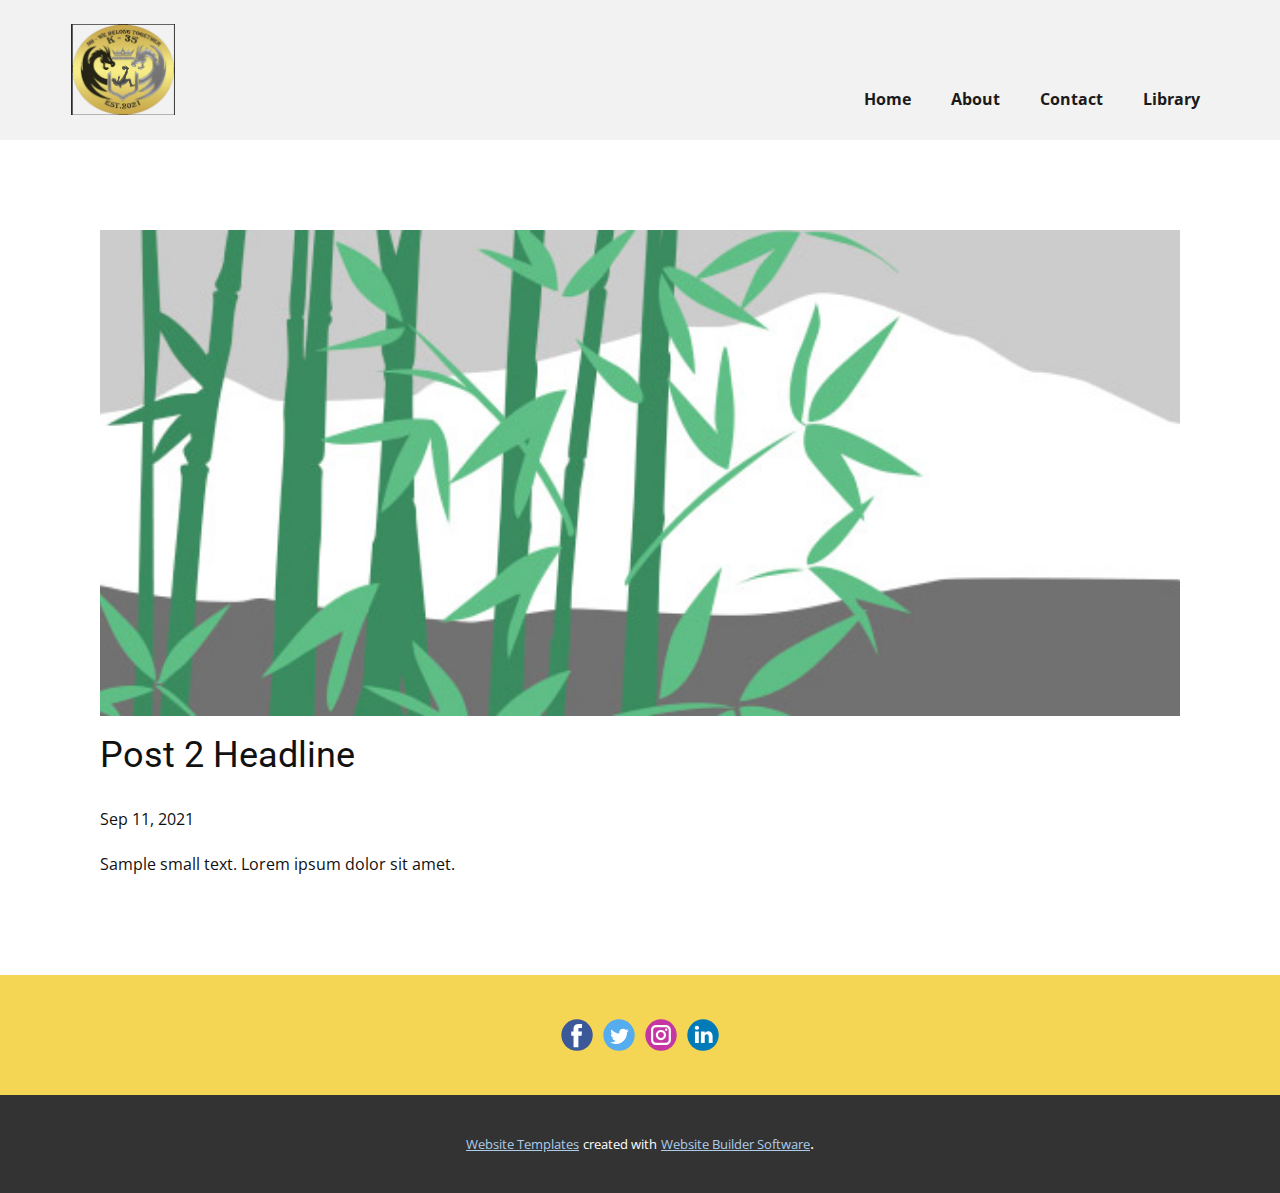
<file: blog/post-1.html>
<!doctype html>
<html style="font-size: 16px;"><head>
    <meta name="viewport" content="width=device-width, initial-scale=1.0">
    <meta charset="utf-8">
    <meta name="keywords" content="Post 1 Headline">
    <meta name="description" content="">
    <meta name="page_type" content="np-template-header-footer-from-plugin">
    <title>Post 2 Headline</title>
    <link rel="stylesheet" href="../nicepage.css" media="screen">
<link rel="stylesheet" href="../Post-Template.css" media="screen">
    <script class="u-script" type="text/javascript" src="../jquery.js" defer=""></script>
    <script class="u-script" type="text/javascript" src="../nicepage.js" defer=""></script>
    <meta name="generator" content="Nicepage 3.24.3, nicepage.com">
    <link id="u-theme-google-font" rel="stylesheet" href="https://fonts.googleapis.com/css?family=Roboto:100,100i,300,300i,400,400i,500,500i,700,700i,900,900i|Open+Sans:300,300i,400,400i,600,600i,700,700i,800,800i">
    
    
    <script type="application/ld+json">{
		"@context": "http://schema.org",
		"@type": "Organization",
		"name": "",
		"logo": "images/222099077_538416357403257_2252562885905898710_n.jpg.png",
		"sameAs": [
				"https://www.facebook.com/FC-K35-Nguy%E1%BB%85n-Hu%E1%BB%87-Football-Club-104762155286033/?modal=admin_todo_tour&notif_id=1631345261601393&notif_t=page_invite&ref=notif"
		]
}</script>
    <meta name="theme-color" content="#478ac9">
  </head>
  <body class="u-body"><header class="u-clearfix u-grey-5 u-header u-header" id="sec-f545"><div class="u-clearfix u-sheet u-sheet-1">
        <a href="https://nicepage.com" class="u-image u-logo u-image-1" data-image-width="847" data-image-height="741">
          <img src="../images/222099077_538416357403257_2252562885905898710_n.jpg.png" class="u-logo-image u-logo-image-1">
        </a>
        <nav class="u-menu u-menu-dropdown u-offcanvas u-menu-1" data-position="">
          <div class="menu-collapse" style="font-size: 1rem; letter-spacing: 0px; font-weight: 700;">
            <a class="u-button-style u-custom-active-border-color u-custom-active-color u-custom-border u-custom-border-color u-custom-borders u-custom-hover-border-color u-custom-hover-color u-custom-left-right-menu-spacing u-custom-padding-bottom u-custom-text-active-color u-custom-text-color u-custom-text-hover-color u-custom-top-bottom-menu-spacing u-nav-link u-text-active-palette-1-base u-text-hover-palette-2-base" href="#">
              <svg><use xmlns:xlink="http://www.w3.org/1999/xlink" xlink:href="#menu-hamburger"></use></svg>
              <svg version="1.1" xmlns="http://www.w3.org/2000/svg" xmlns:xlink="http://www.w3.org/1999/xlink"><defs><symbol id="menu-hamburger" viewBox="0 0 16 16" style="width: 16px; height: 16px;"><rect y="1" width="16" height="2"></rect><rect y="7" width="16" height="2"></rect><rect y="13" width="16" height="2"></rect>
</symbol>
</defs></svg>
            </a>
          </div>
          <div class="u-custom-menu u-nav-container">
            <ul class="u-nav u-spacing-20 u-unstyled u-nav-1"><li class="u-nav-item"><a class="u-border-active-palette-1-base u-border-hover-palette-1-light-1 u-button-style u-nav-link u-text-active-palette-1-base u-text-grey-90 u-text-hover-palette-2-base" href="../Home.html" target="_blank" style="padding: 10px;">Home</a>
</li><li class="u-nav-item"><a class="u-border-active-palette-1-base u-border-hover-palette-1-light-1 u-button-style u-nav-link u-text-active-palette-1-base u-text-grey-90 u-text-hover-palette-2-base" href="../About.html" target="_blank" style="padding: 10px;">About</a>
</li><li class="u-nav-item"><a class="u-border-active-palette-1-base u-border-hover-palette-1-light-1 u-button-style u-nav-link u-text-active-palette-1-base u-text-grey-90 u-text-hover-palette-2-base" href="https://www.facebook.com/FC-K35-Nguy%E1%BB%85n-Hu%E1%BB%87-Football-Club-104762155286033/?modal=admin_todo_tour&amp;notif_id=1631345261601393&amp;notif_t=page_invite&amp;ref=notif" target="_blank" style="padding: 10px;">Contact</a>
</li><li class="u-nav-item"><a class="u-border-active-palette-1-base u-border-hover-palette-1-light-1 u-button-style u-nav-link u-text-active-palette-1-base u-text-grey-90 u-text-hover-palette-2-base" href="../Library.html" target="_blank" style="padding: 10px;">Library</a>
</li></ul>
          </div>
          <div class="u-custom-menu u-nav-container-collapse">
            <div class="u-black u-container-style u-inner-container-layout u-opacity u-opacity-95 u-sidenav">
              <div class="u-sidenav-overflow">
                <div class="u-menu-close"></div>
                <ul class="u-align-center u-nav u-popupmenu-items u-unstyled u-nav-2"><li class="u-nav-item"><a class="u-button-style u-nav-link" href="../Home.html" target="_blank" style="padding: 10px;">Home</a>
</li><li class="u-nav-item"><a class="u-button-style u-nav-link" href="../About.html" target="_blank" style="padding: 10px;">About</a>
</li><li class="u-nav-item"><a class="u-button-style u-nav-link" href="https://www.facebook.com/FC-K35-Nguy%E1%BB%85n-Hu%E1%BB%87-Football-Club-104762155286033/?modal=admin_todo_tour&amp;notif_id=1631345261601393&amp;notif_t=page_invite&amp;ref=notif" target="_blank" style="padding: 10px;">Contact</a>
</li><li class="u-nav-item"><a class="u-button-style u-nav-link" href="../Library.html" target="_blank" style="padding: 10px;">Library</a>
</li></ul>
              </div>
            </div>
            <div class="u-black u-menu-overlay u-opacity u-opacity-70"></div>
          </div>
        </nav>
      </div></header>
    <section class="u-align-center u-clearfix u-section-1" id="sec-e8d4">
      <div class="u-clearfix u-sheet u-valign-middle-md u-valign-middle-sm u-valign-middle-xs u-sheet-1"><!--post_details--><!--post_details_options_json--><!--{"source":""}--><!--/post_details_options_json--><!--blog_post-->
        <div class="u-container-style u-expanded-width u-post-details u-post-details-1">
          <div class="u-container-layout u-valign-middle u-container-layout-1"><!--blog_post_image-->
            <img alt="" class="u-blog-control u-expanded-width u-image u-image-default u-image-1" src="[data-uri]"><!--/blog_post_image--><!--blog_post_header-->
            <h2 class="u-blog-control u-text u-text-1">Post 2 Headline</h2><!--/blog_post_header--><!--blog_post_metadata-->
            <div class="u-blog-control u-metadata u-metadata-1"><!--blog_post_metadata_date-->
              <span class="u-meta-date u-meta-icon">Sep 11, 2021</span><!--/blog_post_metadata_date--><!--blog_post_metadata_category-->
              <!--/blog_post_metadata_category--><!--blog_post_metadata_comments-->
              <!--/blog_post_metadata_comments-->
            </div><!--/blog_post_metadata--><!--blog_post_content-->
            <div class="u-align-justify u-blog-control u-post-content u-text u-text-2 fr-view">
  Sample small text. Lorem ipsum dolor sit amet.
  </div><!--/blog_post_content-->
          </div>
        </div><!--/blog_post--><!--/post_details-->
      </div>
    </section>
    
    
    <footer class="u-clearfix u-footer u-palette-3-light-1" id="sec-141f"><div class="u-clearfix u-sheet u-sheet-1">
        <div class="u-align-left u-social-icons u-spacing-10 u-social-icons-1">
          <a class="u-social-url" title="facebook" target="_blank" href="https://www.facebook.com/FC-K35-Nguy%E1%BB%85n-Hu%E1%BB%87-Football-Club-104762155286033/?modal=admin_todo_tour&amp;notif_id=1631345261601393&amp;notif_t=page_invite&amp;ref=notif"><span class="u-icon u-social-facebook u-social-icon u-icon-1"><svg class="u-svg-link" preserveAspectRatio="xMidYMin slice" viewBox="0 0 112 112" style=""><use xmlns:xlink="http://www.w3.org/1999/xlink" xlink:href="#svg-bb06"></use></svg><svg class="u-svg-content" viewBox="0 0 112 112" x="0" y="0" id="svg-bb06"><circle fill="currentColor" cx="56.1" cy="56.1" r="55"></circle><path fill="#FFFFFF" d="M73.5,31.6h-9.1c-1.4,0-3.6,0.8-3.6,3.9v8.5h12.6L72,58.3H60.8v40.8H43.9V58.3h-8V43.9h8v-9.2
            c0-6.7,3.1-17,17-17h12.5v13.9H73.5z"></path></svg></span>
          </a>
          <a class="u-social-url" title="twitter" target="_blank" href=""><span class="u-icon u-social-icon u-social-twitter u-icon-2"><svg class="u-svg-link" preserveAspectRatio="xMidYMin slice" viewBox="0 0 112 112" style=""><use xmlns:xlink="http://www.w3.org/1999/xlink" xlink:href="#svg-c591"></use></svg><svg class="u-svg-content" viewBox="0 0 112 112" x="0" y="0" id="svg-c591"><circle fill="currentColor" class="st0" cx="56.1" cy="56.1" r="55"></circle><path fill="#FFFFFF" d="M83.8,47.3c0,0.6,0,1.2,0,1.7c0,17.7-13.5,38.2-38.2,38.2C38,87.2,31,85,25,81.2c1,0.1,2.1,0.2,3.2,0.2
            c6.3,0,12.1-2.1,16.7-5.7c-5.9-0.1-10.8-4-12.5-9.3c0.8,0.2,1.7,0.2,2.5,0.2c1.2,0,2.4-0.2,3.5-0.5c-6.1-1.2-10.8-6.7-10.8-13.1
            c0-0.1,0-0.1,0-0.2c1.8,1,3.9,1.6,6.1,1.7c-3.6-2.4-6-6.5-6-11.2c0-2.5,0.7-4.8,1.8-6.7c6.6,8.1,16.5,13.5,27.6,14
            c-0.2-1-0.3-2-0.3-3.1c0-7.4,6-13.4,13.4-13.4c3.9,0,7.3,1.6,9.8,4.2c3.1-0.6,5.9-1.7,8.5-3.3c-1,3.1-3.1,5.8-5.9,7.4
            c2.7-0.3,5.3-1,7.7-2.1C88.7,43,86.4,45.4,83.8,47.3z"></path></svg></span>
          </a>
          <a class="u-social-url" title="instagram" target="_blank" href=""><span class="u-icon u-social-icon u-social-instagram u-icon-3"><svg class="u-svg-link" preserveAspectRatio="xMidYMin slice" viewBox="0 0 112 112" style=""><use xmlns:xlink="http://www.w3.org/1999/xlink" xlink:href="#svg-3e43"></use></svg><svg class="u-svg-content" viewBox="0 0 112 112" x="0" y="0" id="svg-3e43"><circle fill="currentColor" cx="56.1" cy="56.1" r="55"></circle><path fill="#FFFFFF" d="M55.9,38.2c-9.9,0-17.9,8-17.9,17.9C38,66,46,74,55.9,74c9.9,0,17.9-8,17.9-17.9C73.8,46.2,65.8,38.2,55.9,38.2
            z M55.9,66.4c-5.7,0-10.3-4.6-10.3-10.3c-0.1-5.7,4.6-10.3,10.3-10.3c5.7,0,10.3,4.6,10.3,10.3C66.2,61.8,61.6,66.4,55.9,66.4z"></path><path fill="#FFFFFF" d="M74.3,33.5c-2.3,0-4.2,1.9-4.2,4.2s1.9,4.2,4.2,4.2s4.2-1.9,4.2-4.2S76.6,33.5,74.3,33.5z"></path><path fill="#FFFFFF" d="M73.1,21.3H38.6c-9.7,0-17.5,7.9-17.5,17.5v34.5c0,9.7,7.9,17.6,17.5,17.6h34.5c9.7,0,17.5-7.9,17.5-17.5V38.8
            C90.6,29.1,82.7,21.3,73.1,21.3z M83,73.3c0,5.5-4.5,9.9-9.9,9.9H38.6c-5.5,0-9.9-4.5-9.9-9.9V38.8c0-5.5,4.5-9.9,9.9-9.9h34.5
            c5.5,0,9.9,4.5,9.9,9.9V73.3z"></path></svg></span>
          </a>
          <a class="u-social-url" title="linkedin" target="_blank" href=""><span class="u-icon u-social-icon u-social-linkedin u-icon-4"><svg class="u-svg-link" preserveAspectRatio="xMidYMin slice" viewBox="0 0 112 112" style=""><use xmlns:xlink="http://www.w3.org/1999/xlink" xlink:href="#svg-09a6"></use></svg><svg class="u-svg-content" viewBox="0 0 112 112" x="0" y="0" id="svg-09a6"><circle fill="currentColor" cx="56.1" cy="56.1" r="55"></circle><path fill="#FFFFFF" d="M41.3,83.7H27.9V43.4h13.4V83.7z M34.6,37.9L34.6,37.9c-4.6,0-7.5-3.1-7.5-7c0-4,3-7,7.6-7s7.4,3,7.5,7
            C42.2,34.8,39.2,37.9,34.6,37.9z M89.6,83.7H76.2V62.2c0-5.4-1.9-9.1-6.8-9.1c-3.7,0-5.9,2.5-6.9,4.9c-0.4,0.9-0.4,2.1-0.4,3.3v22.5
            H48.7c0,0,0.2-36.5,0-40.3h13.4v5.7c1.8-2.7,5-6.7,12.1-6.7c8.8,0,15.4,5.8,15.4,18.1V83.7z"></path></svg></span>
          </a>
        </div>
      </div></footer>
    <section class="u-backlink u-clearfix u-grey-80">
      <a class="u-link" href="https://nicepage.com/website-templates" target="_blank">
        <span>Website Templates</span>
      </a>
      <p class="u-text">
        <span>created with</span>
      </p>
      <a class="u-link" href="https://nicepage.com/" target="_blank">
        <span>Website Builder Software</span>
      </a>. 
    </section>
  
</body></html>
</file>
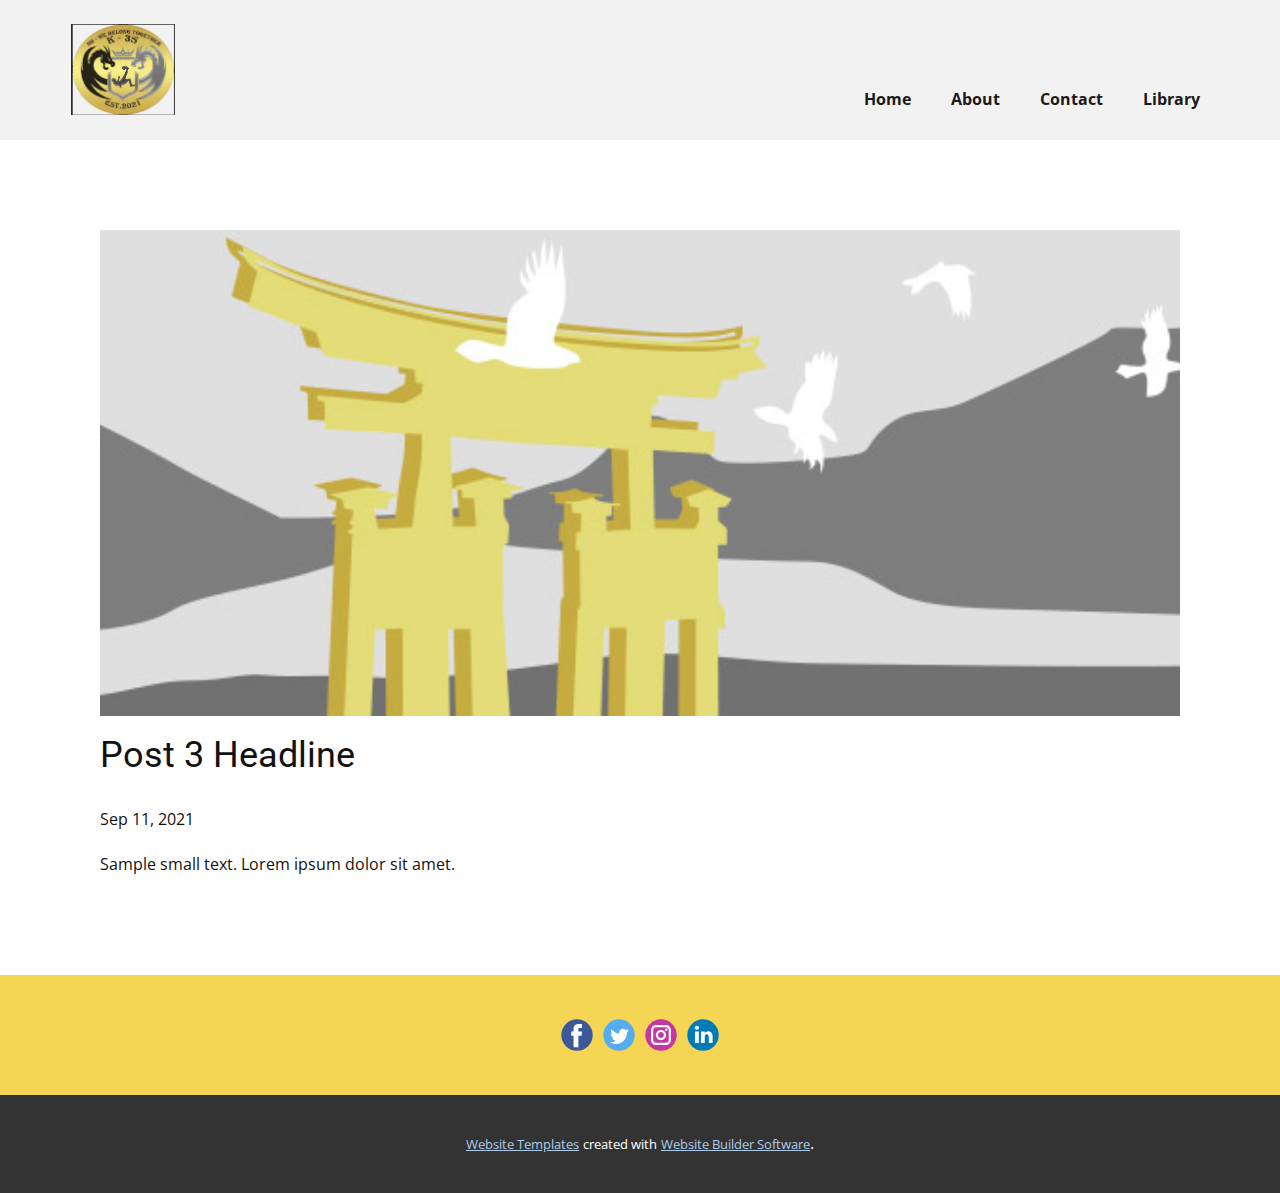
<file: blog/post-2.html>
<!doctype html>
<html style="font-size: 16px;"><head>
    <meta name="viewport" content="width=device-width, initial-scale=1.0">
    <meta charset="utf-8">
    <meta name="keywords" content="Post 1 Headline">
    <meta name="description" content="">
    <meta name="page_type" content="np-template-header-footer-from-plugin">
    <title>Post 3 Headline</title>
    <link rel="stylesheet" href="../nicepage.css" media="screen">
<link rel="stylesheet" href="../Post-Template.css" media="screen">
    <script class="u-script" type="text/javascript" src="../jquery.js" defer=""></script>
    <script class="u-script" type="text/javascript" src="../nicepage.js" defer=""></script>
    <meta name="generator" content="Nicepage 3.24.3, nicepage.com">
    <link id="u-theme-google-font" rel="stylesheet" href="https://fonts.googleapis.com/css?family=Roboto:100,100i,300,300i,400,400i,500,500i,700,700i,900,900i|Open+Sans:300,300i,400,400i,600,600i,700,700i,800,800i">
    
    
    <script type="application/ld+json">{
		"@context": "http://schema.org",
		"@type": "Organization",
		"name": "",
		"logo": "images/222099077_538416357403257_2252562885905898710_n.jpg.png",
		"sameAs": [
				"https://www.facebook.com/FC-K35-Nguy%E1%BB%85n-Hu%E1%BB%87-Football-Club-104762155286033/?modal=admin_todo_tour&notif_id=1631345261601393&notif_t=page_invite&ref=notif"
		]
}</script>
    <meta name="theme-color" content="#478ac9">
  </head>
  <body class="u-body"><header class="u-clearfix u-grey-5 u-header u-header" id="sec-f545"><div class="u-clearfix u-sheet u-sheet-1">
        <a href="https://nicepage.com" class="u-image u-logo u-image-1" data-image-width="847" data-image-height="741">
          <img src="../images/222099077_538416357403257_2252562885905898710_n.jpg.png" class="u-logo-image u-logo-image-1">
        </a>
        <nav class="u-menu u-menu-dropdown u-offcanvas u-menu-1" data-position="">
          <div class="menu-collapse" style="font-size: 1rem; letter-spacing: 0px; font-weight: 700;">
            <a class="u-button-style u-custom-active-border-color u-custom-active-color u-custom-border u-custom-border-color u-custom-borders u-custom-hover-border-color u-custom-hover-color u-custom-left-right-menu-spacing u-custom-padding-bottom u-custom-text-active-color u-custom-text-color u-custom-text-hover-color u-custom-top-bottom-menu-spacing u-nav-link u-text-active-palette-1-base u-text-hover-palette-2-base" href="#">
              <svg><use xmlns:xlink="http://www.w3.org/1999/xlink" xlink:href="#menu-hamburger"></use></svg>
              <svg version="1.1" xmlns="http://www.w3.org/2000/svg" xmlns:xlink="http://www.w3.org/1999/xlink"><defs><symbol id="menu-hamburger" viewBox="0 0 16 16" style="width: 16px; height: 16px;"><rect y="1" width="16" height="2"></rect><rect y="7" width="16" height="2"></rect><rect y="13" width="16" height="2"></rect>
</symbol>
</defs></svg>
            </a>
          </div>
          <div class="u-custom-menu u-nav-container">
            <ul class="u-nav u-spacing-20 u-unstyled u-nav-1"><li class="u-nav-item"><a class="u-border-active-palette-1-base u-border-hover-palette-1-light-1 u-button-style u-nav-link u-text-active-palette-1-base u-text-grey-90 u-text-hover-palette-2-base" href="../Home.html" target="_blank" style="padding: 10px;">Home</a>
</li><li class="u-nav-item"><a class="u-border-active-palette-1-base u-border-hover-palette-1-light-1 u-button-style u-nav-link u-text-active-palette-1-base u-text-grey-90 u-text-hover-palette-2-base" href="../About.html" target="_blank" style="padding: 10px;">About</a>
</li><li class="u-nav-item"><a class="u-border-active-palette-1-base u-border-hover-palette-1-light-1 u-button-style u-nav-link u-text-active-palette-1-base u-text-grey-90 u-text-hover-palette-2-base" href="https://www.facebook.com/FC-K35-Nguy%E1%BB%85n-Hu%E1%BB%87-Football-Club-104762155286033/?modal=admin_todo_tour&amp;notif_id=1631345261601393&amp;notif_t=page_invite&amp;ref=notif" target="_blank" style="padding: 10px;">Contact</a>
</li><li class="u-nav-item"><a class="u-border-active-palette-1-base u-border-hover-palette-1-light-1 u-button-style u-nav-link u-text-active-palette-1-base u-text-grey-90 u-text-hover-palette-2-base" href="../Library.html" target="_blank" style="padding: 10px;">Library</a>
</li></ul>
          </div>
          <div class="u-custom-menu u-nav-container-collapse">
            <div class="u-black u-container-style u-inner-container-layout u-opacity u-opacity-95 u-sidenav">
              <div class="u-sidenav-overflow">
                <div class="u-menu-close"></div>
                <ul class="u-align-center u-nav u-popupmenu-items u-unstyled u-nav-2"><li class="u-nav-item"><a class="u-button-style u-nav-link" href="../Home.html" target="_blank" style="padding: 10px;">Home</a>
</li><li class="u-nav-item"><a class="u-button-style u-nav-link" href="../About.html" target="_blank" style="padding: 10px;">About</a>
</li><li class="u-nav-item"><a class="u-button-style u-nav-link" href="https://www.facebook.com/FC-K35-Nguy%E1%BB%85n-Hu%E1%BB%87-Football-Club-104762155286033/?modal=admin_todo_tour&amp;notif_id=1631345261601393&amp;notif_t=page_invite&amp;ref=notif" target="_blank" style="padding: 10px;">Contact</a>
</li><li class="u-nav-item"><a class="u-button-style u-nav-link" href="../Library.html" target="_blank" style="padding: 10px;">Library</a>
</li></ul>
              </div>
            </div>
            <div class="u-black u-menu-overlay u-opacity u-opacity-70"></div>
          </div>
        </nav>
      </div></header>
    <section class="u-align-center u-clearfix u-section-1" id="sec-e8d4">
      <div class="u-clearfix u-sheet u-valign-middle-md u-valign-middle-sm u-valign-middle-xs u-sheet-1"><!--post_details--><!--post_details_options_json--><!--{"source":""}--><!--/post_details_options_json--><!--blog_post-->
        <div class="u-container-style u-expanded-width u-post-details u-post-details-1">
          <div class="u-container-layout u-valign-middle u-container-layout-1"><!--blog_post_image-->
            <img alt="" class="u-blog-control u-expanded-width u-image u-image-default u-image-1" src="[data-uri]"><!--/blog_post_image--><!--blog_post_header-->
            <h2 class="u-blog-control u-text u-text-1">Post 3 Headline</h2><!--/blog_post_header--><!--blog_post_metadata-->
            <div class="u-blog-control u-metadata u-metadata-1"><!--blog_post_metadata_date-->
              <span class="u-meta-date u-meta-icon">Sep 11, 2021</span><!--/blog_post_metadata_date--><!--blog_post_metadata_category-->
              <!--/blog_post_metadata_category--><!--blog_post_metadata_comments-->
              <!--/blog_post_metadata_comments-->
            </div><!--/blog_post_metadata--><!--blog_post_content-->
            <div class="u-align-justify u-blog-control u-post-content u-text u-text-2 fr-view">
  Sample small text. Lorem ipsum dolor sit amet.
  </div><!--/blog_post_content-->
          </div>
        </div><!--/blog_post--><!--/post_details-->
      </div>
    </section>
    
    
    <footer class="u-clearfix u-footer u-palette-3-light-1" id="sec-141f"><div class="u-clearfix u-sheet u-sheet-1">
        <div class="u-align-left u-social-icons u-spacing-10 u-social-icons-1">
          <a class="u-social-url" title="facebook" target="_blank" href="https://www.facebook.com/FC-K35-Nguy%E1%BB%85n-Hu%E1%BB%87-Football-Club-104762155286033/?modal=admin_todo_tour&amp;notif_id=1631345261601393&amp;notif_t=page_invite&amp;ref=notif"><span class="u-icon u-social-facebook u-social-icon u-icon-1"><svg class="u-svg-link" preserveAspectRatio="xMidYMin slice" viewBox="0 0 112 112" style=""><use xmlns:xlink="http://www.w3.org/1999/xlink" xlink:href="#svg-bb06"></use></svg><svg class="u-svg-content" viewBox="0 0 112 112" x="0" y="0" id="svg-bb06"><circle fill="currentColor" cx="56.1" cy="56.1" r="55"></circle><path fill="#FFFFFF" d="M73.5,31.6h-9.1c-1.4,0-3.6,0.8-3.6,3.9v8.5h12.6L72,58.3H60.8v40.8H43.9V58.3h-8V43.9h8v-9.2
            c0-6.7,3.1-17,17-17h12.5v13.9H73.5z"></path></svg></span>
          </a>
          <a class="u-social-url" title="twitter" target="_blank" href=""><span class="u-icon u-social-icon u-social-twitter u-icon-2"><svg class="u-svg-link" preserveAspectRatio="xMidYMin slice" viewBox="0 0 112 112" style=""><use xmlns:xlink="http://www.w3.org/1999/xlink" xlink:href="#svg-c591"></use></svg><svg class="u-svg-content" viewBox="0 0 112 112" x="0" y="0" id="svg-c591"><circle fill="currentColor" class="st0" cx="56.1" cy="56.1" r="55"></circle><path fill="#FFFFFF" d="M83.8,47.3c0,0.6,0,1.2,0,1.7c0,17.7-13.5,38.2-38.2,38.2C38,87.2,31,85,25,81.2c1,0.1,2.1,0.2,3.2,0.2
            c6.3,0,12.1-2.1,16.7-5.7c-5.9-0.1-10.8-4-12.5-9.3c0.8,0.2,1.7,0.2,2.5,0.2c1.2,0,2.4-0.2,3.5-0.5c-6.1-1.2-10.8-6.7-10.8-13.1
            c0-0.1,0-0.1,0-0.2c1.8,1,3.9,1.6,6.1,1.7c-3.6-2.4-6-6.5-6-11.2c0-2.5,0.7-4.8,1.8-6.7c6.6,8.1,16.5,13.5,27.6,14
            c-0.2-1-0.3-2-0.3-3.1c0-7.4,6-13.4,13.4-13.4c3.9,0,7.3,1.6,9.8,4.2c3.1-0.6,5.9-1.7,8.5-3.3c-1,3.1-3.1,5.8-5.9,7.4
            c2.7-0.3,5.3-1,7.7-2.1C88.7,43,86.4,45.4,83.8,47.3z"></path></svg></span>
          </a>
          <a class="u-social-url" title="instagram" target="_blank" href=""><span class="u-icon u-social-icon u-social-instagram u-icon-3"><svg class="u-svg-link" preserveAspectRatio="xMidYMin slice" viewBox="0 0 112 112" style=""><use xmlns:xlink="http://www.w3.org/1999/xlink" xlink:href="#svg-3e43"></use></svg><svg class="u-svg-content" viewBox="0 0 112 112" x="0" y="0" id="svg-3e43"><circle fill="currentColor" cx="56.1" cy="56.1" r="55"></circle><path fill="#FFFFFF" d="M55.9,38.2c-9.9,0-17.9,8-17.9,17.9C38,66,46,74,55.9,74c9.9,0,17.9-8,17.9-17.9C73.8,46.2,65.8,38.2,55.9,38.2
            z M55.9,66.4c-5.7,0-10.3-4.6-10.3-10.3c-0.1-5.7,4.6-10.3,10.3-10.3c5.7,0,10.3,4.6,10.3,10.3C66.2,61.8,61.6,66.4,55.9,66.4z"></path><path fill="#FFFFFF" d="M74.3,33.5c-2.3,0-4.2,1.9-4.2,4.2s1.9,4.2,4.2,4.2s4.2-1.9,4.2-4.2S76.6,33.5,74.3,33.5z"></path><path fill="#FFFFFF" d="M73.1,21.3H38.6c-9.7,0-17.5,7.9-17.5,17.5v34.5c0,9.7,7.9,17.6,17.5,17.6h34.5c9.7,0,17.5-7.9,17.5-17.5V38.8
            C90.6,29.1,82.7,21.3,73.1,21.3z M83,73.3c0,5.5-4.5,9.9-9.9,9.9H38.6c-5.5,0-9.9-4.5-9.9-9.9V38.8c0-5.5,4.5-9.9,9.9-9.9h34.5
            c5.5,0,9.9,4.5,9.9,9.9V73.3z"></path></svg></span>
          </a>
          <a class="u-social-url" title="linkedin" target="_blank" href=""><span class="u-icon u-social-icon u-social-linkedin u-icon-4"><svg class="u-svg-link" preserveAspectRatio="xMidYMin slice" viewBox="0 0 112 112" style=""><use xmlns:xlink="http://www.w3.org/1999/xlink" xlink:href="#svg-09a6"></use></svg><svg class="u-svg-content" viewBox="0 0 112 112" x="0" y="0" id="svg-09a6"><circle fill="currentColor" cx="56.1" cy="56.1" r="55"></circle><path fill="#FFFFFF" d="M41.3,83.7H27.9V43.4h13.4V83.7z M34.6,37.9L34.6,37.9c-4.6,0-7.5-3.1-7.5-7c0-4,3-7,7.6-7s7.4,3,7.5,7
            C42.2,34.8,39.2,37.9,34.6,37.9z M89.6,83.7H76.2V62.2c0-5.4-1.9-9.1-6.8-9.1c-3.7,0-5.9,2.5-6.9,4.9c-0.4,0.9-0.4,2.1-0.4,3.3v22.5
            H48.7c0,0,0.2-36.5,0-40.3h13.4v5.7c1.8-2.7,5-6.7,12.1-6.7c8.8,0,15.4,5.8,15.4,18.1V83.7z"></path></svg></span>
          </a>
        </div>
      </div></footer>
    <section class="u-backlink u-clearfix u-grey-80">
      <a class="u-link" href="https://nicepage.com/website-templates" target="_blank">
        <span>Website Templates</span>
      </a>
      <p class="u-text">
        <span>created with</span>
      </p>
      <a class="u-link" href="https://nicepage.com/" target="_blank">
        <span>Website Builder Software</span>
      </a>. 
    </section>
  
</body></html>
</file>
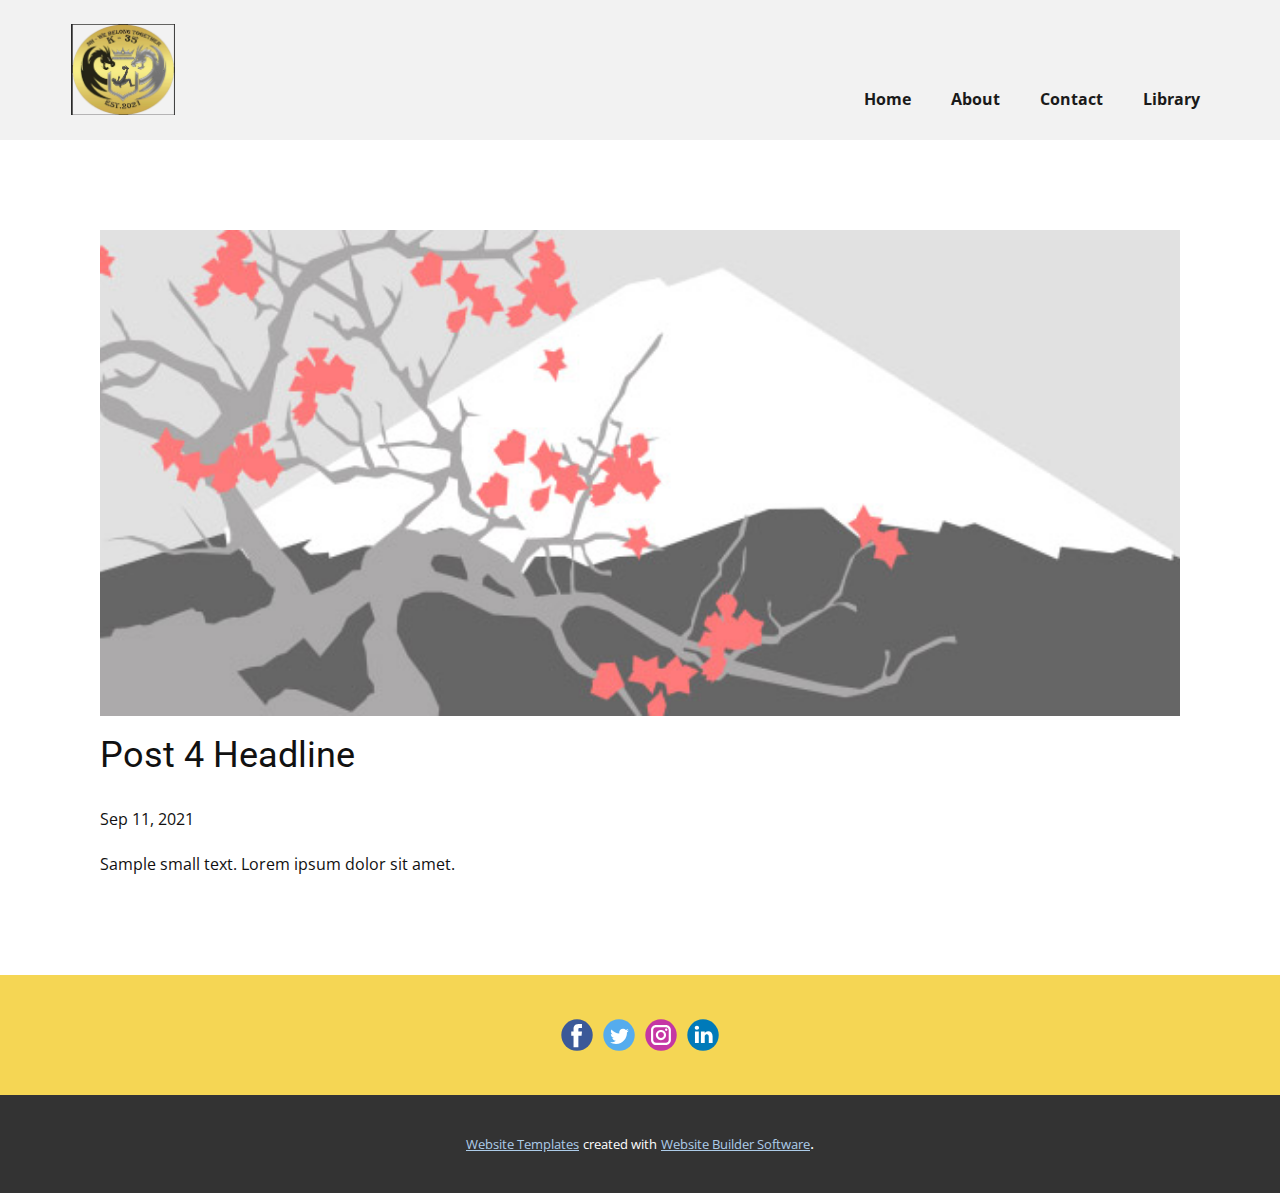
<file: blog/post-3.html>
<!doctype html>
<html style="font-size: 16px;"><head>
    <meta name="viewport" content="width=device-width, initial-scale=1.0">
    <meta charset="utf-8">
    <meta name="keywords" content="Post 1 Headline">
    <meta name="description" content="">
    <meta name="page_type" content="np-template-header-footer-from-plugin">
    <title>Post 4 Headline</title>
    <link rel="stylesheet" href="../nicepage.css" media="screen">
<link rel="stylesheet" href="../Post-Template.css" media="screen">
    <script class="u-script" type="text/javascript" src="../jquery.js" defer=""></script>
    <script class="u-script" type="text/javascript" src="../nicepage.js" defer=""></script>
    <meta name="generator" content="Nicepage 3.24.3, nicepage.com">
    <link id="u-theme-google-font" rel="stylesheet" href="https://fonts.googleapis.com/css?family=Roboto:100,100i,300,300i,400,400i,500,500i,700,700i,900,900i|Open+Sans:300,300i,400,400i,600,600i,700,700i,800,800i">
    
    
    <script type="application/ld+json">{
		"@context": "http://schema.org",
		"@type": "Organization",
		"name": "",
		"logo": "images/222099077_538416357403257_2252562885905898710_n.jpg.png",
		"sameAs": [
				"https://www.facebook.com/FC-K35-Nguy%E1%BB%85n-Hu%E1%BB%87-Football-Club-104762155286033/?modal=admin_todo_tour&notif_id=1631345261601393&notif_t=page_invite&ref=notif"
		]
}</script>
    <meta name="theme-color" content="#478ac9">
  </head>
  <body class="u-body"><header class="u-clearfix u-grey-5 u-header u-header" id="sec-f545"><div class="u-clearfix u-sheet u-sheet-1">
        <a href="https://nicepage.com" class="u-image u-logo u-image-1" data-image-width="847" data-image-height="741">
          <img src="../images/222099077_538416357403257_2252562885905898710_n.jpg.png" class="u-logo-image u-logo-image-1">
        </a>
        <nav class="u-menu u-menu-dropdown u-offcanvas u-menu-1" data-position="">
          <div class="menu-collapse" style="font-size: 1rem; letter-spacing: 0px; font-weight: 700;">
            <a class="u-button-style u-custom-active-border-color u-custom-active-color u-custom-border u-custom-border-color u-custom-borders u-custom-hover-border-color u-custom-hover-color u-custom-left-right-menu-spacing u-custom-padding-bottom u-custom-text-active-color u-custom-text-color u-custom-text-hover-color u-custom-top-bottom-menu-spacing u-nav-link u-text-active-palette-1-base u-text-hover-palette-2-base" href="#">
              <svg><use xmlns:xlink="http://www.w3.org/1999/xlink" xlink:href="#menu-hamburger"></use></svg>
              <svg version="1.1" xmlns="http://www.w3.org/2000/svg" xmlns:xlink="http://www.w3.org/1999/xlink"><defs><symbol id="menu-hamburger" viewBox="0 0 16 16" style="width: 16px; height: 16px;"><rect y="1" width="16" height="2"></rect><rect y="7" width="16" height="2"></rect><rect y="13" width="16" height="2"></rect>
</symbol>
</defs></svg>
            </a>
          </div>
          <div class="u-custom-menu u-nav-container">
            <ul class="u-nav u-spacing-20 u-unstyled u-nav-1"><li class="u-nav-item"><a class="u-border-active-palette-1-base u-border-hover-palette-1-light-1 u-button-style u-nav-link u-text-active-palette-1-base u-text-grey-90 u-text-hover-palette-2-base" href="../Home.html" target="_blank" style="padding: 10px;">Home</a>
</li><li class="u-nav-item"><a class="u-border-active-palette-1-base u-border-hover-palette-1-light-1 u-button-style u-nav-link u-text-active-palette-1-base u-text-grey-90 u-text-hover-palette-2-base" href="../About.html" target="_blank" style="padding: 10px;">About</a>
</li><li class="u-nav-item"><a class="u-border-active-palette-1-base u-border-hover-palette-1-light-1 u-button-style u-nav-link u-text-active-palette-1-base u-text-grey-90 u-text-hover-palette-2-base" href="https://www.facebook.com/FC-K35-Nguy%E1%BB%85n-Hu%E1%BB%87-Football-Club-104762155286033/?modal=admin_todo_tour&amp;notif_id=1631345261601393&amp;notif_t=page_invite&amp;ref=notif" target="_blank" style="padding: 10px;">Contact</a>
</li><li class="u-nav-item"><a class="u-border-active-palette-1-base u-border-hover-palette-1-light-1 u-button-style u-nav-link u-text-active-palette-1-base u-text-grey-90 u-text-hover-palette-2-base" href="../Library.html" target="_blank" style="padding: 10px;">Library</a>
</li></ul>
          </div>
          <div class="u-custom-menu u-nav-container-collapse">
            <div class="u-black u-container-style u-inner-container-layout u-opacity u-opacity-95 u-sidenav">
              <div class="u-sidenav-overflow">
                <div class="u-menu-close"></div>
                <ul class="u-align-center u-nav u-popupmenu-items u-unstyled u-nav-2"><li class="u-nav-item"><a class="u-button-style u-nav-link" href="../Home.html" target="_blank" style="padding: 10px;">Home</a>
</li><li class="u-nav-item"><a class="u-button-style u-nav-link" href="../About.html" target="_blank" style="padding: 10px;">About</a>
</li><li class="u-nav-item"><a class="u-button-style u-nav-link" href="https://www.facebook.com/FC-K35-Nguy%E1%BB%85n-Hu%E1%BB%87-Football-Club-104762155286033/?modal=admin_todo_tour&amp;notif_id=1631345261601393&amp;notif_t=page_invite&amp;ref=notif" target="_blank" style="padding: 10px;">Contact</a>
</li><li class="u-nav-item"><a class="u-button-style u-nav-link" href="../Library.html" target="_blank" style="padding: 10px;">Library</a>
</li></ul>
              </div>
            </div>
            <div class="u-black u-menu-overlay u-opacity u-opacity-70"></div>
          </div>
        </nav>
      </div></header>
    <section class="u-align-center u-clearfix u-section-1" id="sec-e8d4">
      <div class="u-clearfix u-sheet u-valign-middle-md u-valign-middle-sm u-valign-middle-xs u-sheet-1"><!--post_details--><!--post_details_options_json--><!--{"source":""}--><!--/post_details_options_json--><!--blog_post-->
        <div class="u-container-style u-expanded-width u-post-details u-post-details-1">
          <div class="u-container-layout u-valign-middle u-container-layout-1"><!--blog_post_image-->
            <img alt="" class="u-blog-control u-expanded-width u-image u-image-default u-image-1" src="[data-uri]"><!--/blog_post_image--><!--blog_post_header-->
            <h2 class="u-blog-control u-text u-text-1">Post 4 Headline</h2><!--/blog_post_header--><!--blog_post_metadata-->
            <div class="u-blog-control u-metadata u-metadata-1"><!--blog_post_metadata_date-->
              <span class="u-meta-date u-meta-icon">Sep 11, 2021</span><!--/blog_post_metadata_date--><!--blog_post_metadata_category-->
              <!--/blog_post_metadata_category--><!--blog_post_metadata_comments-->
              <!--/blog_post_metadata_comments-->
            </div><!--/blog_post_metadata--><!--blog_post_content-->
            <div class="u-align-justify u-blog-control u-post-content u-text u-text-2 fr-view">
  Sample small text. Lorem ipsum dolor sit amet.
  </div><!--/blog_post_content-->
          </div>
        </div><!--/blog_post--><!--/post_details-->
      </div>
    </section>
    
    
    <footer class="u-clearfix u-footer u-palette-3-light-1" id="sec-141f"><div class="u-clearfix u-sheet u-sheet-1">
        <div class="u-align-left u-social-icons u-spacing-10 u-social-icons-1">
          <a class="u-social-url" title="facebook" target="_blank" href="https://www.facebook.com/FC-K35-Nguy%E1%BB%85n-Hu%E1%BB%87-Football-Club-104762155286033/?modal=admin_todo_tour&amp;notif_id=1631345261601393&amp;notif_t=page_invite&amp;ref=notif"><span class="u-icon u-social-facebook u-social-icon u-icon-1"><svg class="u-svg-link" preserveAspectRatio="xMidYMin slice" viewBox="0 0 112 112" style=""><use xmlns:xlink="http://www.w3.org/1999/xlink" xlink:href="#svg-bb06"></use></svg><svg class="u-svg-content" viewBox="0 0 112 112" x="0" y="0" id="svg-bb06"><circle fill="currentColor" cx="56.1" cy="56.1" r="55"></circle><path fill="#FFFFFF" d="M73.5,31.6h-9.1c-1.4,0-3.6,0.8-3.6,3.9v8.5h12.6L72,58.3H60.8v40.8H43.9V58.3h-8V43.9h8v-9.2
            c0-6.7,3.1-17,17-17h12.5v13.9H73.5z"></path></svg></span>
          </a>
          <a class="u-social-url" title="twitter" target="_blank" href=""><span class="u-icon u-social-icon u-social-twitter u-icon-2"><svg class="u-svg-link" preserveAspectRatio="xMidYMin slice" viewBox="0 0 112 112" style=""><use xmlns:xlink="http://www.w3.org/1999/xlink" xlink:href="#svg-c591"></use></svg><svg class="u-svg-content" viewBox="0 0 112 112" x="0" y="0" id="svg-c591"><circle fill="currentColor" class="st0" cx="56.1" cy="56.1" r="55"></circle><path fill="#FFFFFF" d="M83.8,47.3c0,0.6,0,1.2,0,1.7c0,17.7-13.5,38.2-38.2,38.2C38,87.2,31,85,25,81.2c1,0.1,2.1,0.2,3.2,0.2
            c6.3,0,12.1-2.1,16.7-5.7c-5.9-0.1-10.8-4-12.5-9.3c0.8,0.2,1.7,0.2,2.5,0.2c1.2,0,2.4-0.2,3.5-0.5c-6.1-1.2-10.8-6.7-10.8-13.1
            c0-0.1,0-0.1,0-0.2c1.8,1,3.9,1.6,6.1,1.7c-3.6-2.4-6-6.5-6-11.2c0-2.5,0.7-4.8,1.8-6.7c6.6,8.1,16.5,13.5,27.6,14
            c-0.2-1-0.3-2-0.3-3.1c0-7.4,6-13.4,13.4-13.4c3.9,0,7.3,1.6,9.8,4.2c3.1-0.6,5.9-1.7,8.5-3.3c-1,3.1-3.1,5.8-5.9,7.4
            c2.7-0.3,5.3-1,7.7-2.1C88.7,43,86.4,45.4,83.8,47.3z"></path></svg></span>
          </a>
          <a class="u-social-url" title="instagram" target="_blank" href=""><span class="u-icon u-social-icon u-social-instagram u-icon-3"><svg class="u-svg-link" preserveAspectRatio="xMidYMin slice" viewBox="0 0 112 112" style=""><use xmlns:xlink="http://www.w3.org/1999/xlink" xlink:href="#svg-3e43"></use></svg><svg class="u-svg-content" viewBox="0 0 112 112" x="0" y="0" id="svg-3e43"><circle fill="currentColor" cx="56.1" cy="56.1" r="55"></circle><path fill="#FFFFFF" d="M55.9,38.2c-9.9,0-17.9,8-17.9,17.9C38,66,46,74,55.9,74c9.9,0,17.9-8,17.9-17.9C73.8,46.2,65.8,38.2,55.9,38.2
            z M55.9,66.4c-5.7,0-10.3-4.6-10.3-10.3c-0.1-5.7,4.6-10.3,10.3-10.3c5.7,0,10.3,4.6,10.3,10.3C66.2,61.8,61.6,66.4,55.9,66.4z"></path><path fill="#FFFFFF" d="M74.3,33.5c-2.3,0-4.2,1.9-4.2,4.2s1.9,4.2,4.2,4.2s4.2-1.9,4.2-4.2S76.6,33.5,74.3,33.5z"></path><path fill="#FFFFFF" d="M73.1,21.3H38.6c-9.7,0-17.5,7.9-17.5,17.5v34.5c0,9.7,7.9,17.6,17.5,17.6h34.5c9.7,0,17.5-7.9,17.5-17.5V38.8
            C90.6,29.1,82.7,21.3,73.1,21.3z M83,73.3c0,5.5-4.5,9.9-9.9,9.9H38.6c-5.5,0-9.9-4.5-9.9-9.9V38.8c0-5.5,4.5-9.9,9.9-9.9h34.5
            c5.5,0,9.9,4.5,9.9,9.9V73.3z"></path></svg></span>
          </a>
          <a class="u-social-url" title="linkedin" target="_blank" href=""><span class="u-icon u-social-icon u-social-linkedin u-icon-4"><svg class="u-svg-link" preserveAspectRatio="xMidYMin slice" viewBox="0 0 112 112" style=""><use xmlns:xlink="http://www.w3.org/1999/xlink" xlink:href="#svg-09a6"></use></svg><svg class="u-svg-content" viewBox="0 0 112 112" x="0" y="0" id="svg-09a6"><circle fill="currentColor" cx="56.1" cy="56.1" r="55"></circle><path fill="#FFFFFF" d="M41.3,83.7H27.9V43.4h13.4V83.7z M34.6,37.9L34.6,37.9c-4.6,0-7.5-3.1-7.5-7c0-4,3-7,7.6-7s7.4,3,7.5,7
            C42.2,34.8,39.2,37.9,34.6,37.9z M89.6,83.7H76.2V62.2c0-5.4-1.9-9.1-6.8-9.1c-3.7,0-5.9,2.5-6.9,4.9c-0.4,0.9-0.4,2.1-0.4,3.3v22.5
            H48.7c0,0,0.2-36.5,0-40.3h13.4v5.7c1.8-2.7,5-6.7,12.1-6.7c8.8,0,15.4,5.8,15.4,18.1V83.7z"></path></svg></span>
          </a>
        </div>
      </div></footer>
    <section class="u-backlink u-clearfix u-grey-80">
      <a class="u-link" href="https://nicepage.com/website-templates" target="_blank">
        <span>Website Templates</span>
      </a>
      <p class="u-text">
        <span>created with</span>
      </p>
      <a class="u-link" href="https://nicepage.com/" target="_blank">
        <span>Website Builder Software</span>
      </a>. 
    </section>
  
</body></html>
</file>
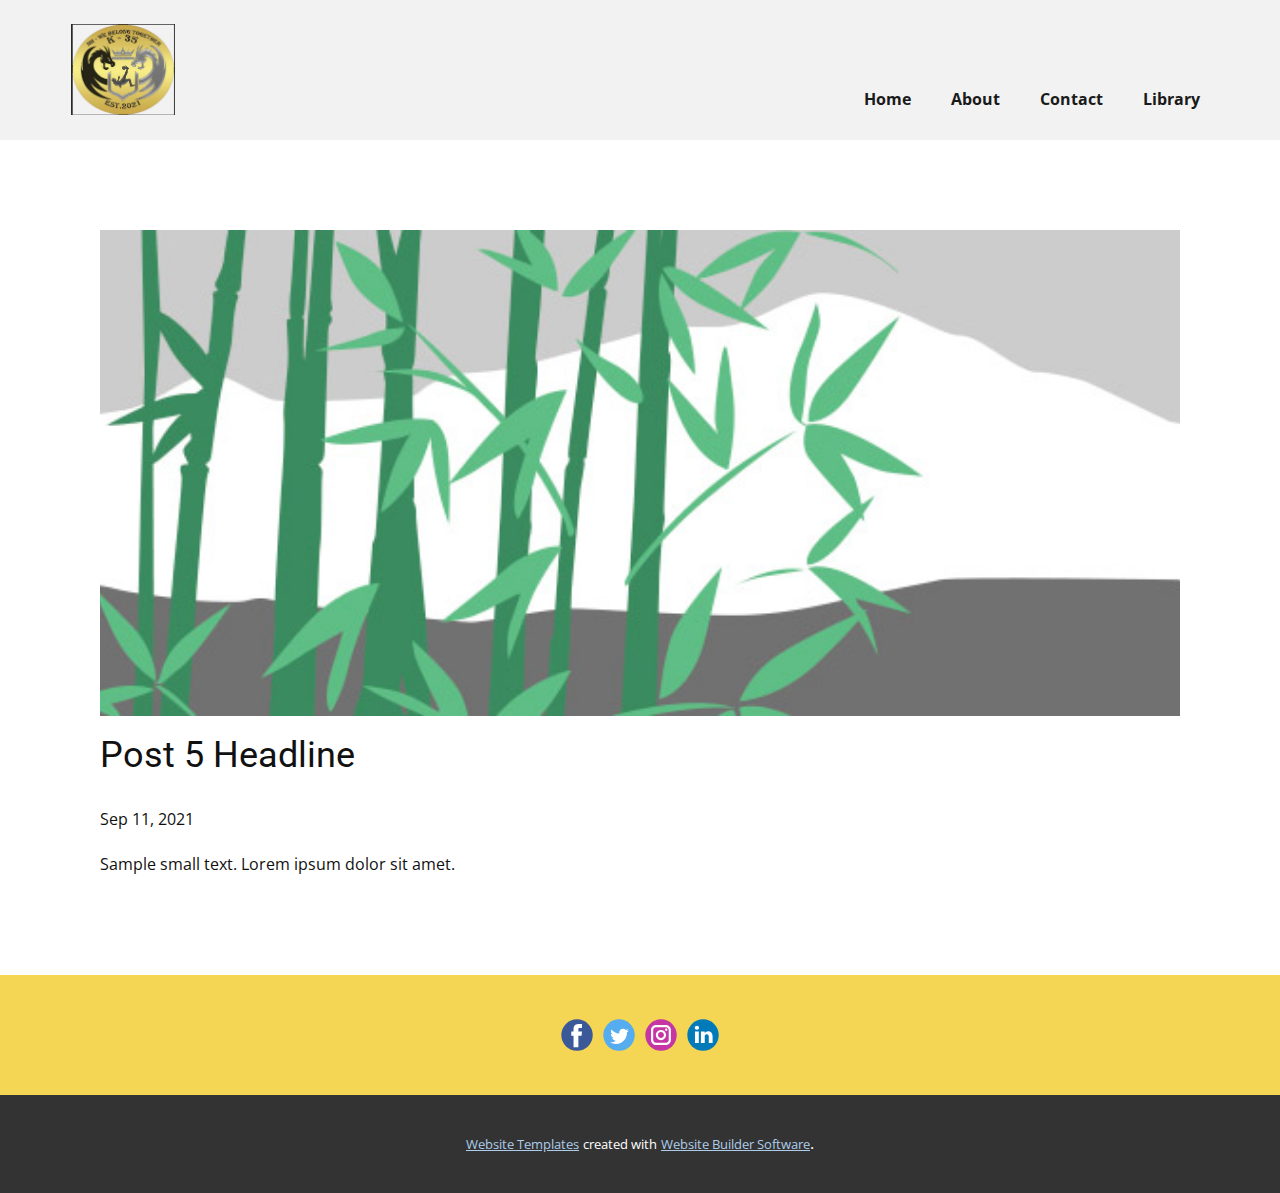
<file: blog/post-4.html>
<!doctype html>
<html style="font-size: 16px;"><head>
    <meta name="viewport" content="width=device-width, initial-scale=1.0">
    <meta charset="utf-8">
    <meta name="keywords" content="Post 1 Headline">
    <meta name="description" content="">
    <meta name="page_type" content="np-template-header-footer-from-plugin">
    <title>Post 5 Headline</title>
    <link rel="stylesheet" href="../nicepage.css" media="screen">
<link rel="stylesheet" href="../Post-Template.css" media="screen">
    <script class="u-script" type="text/javascript" src="../jquery.js" defer=""></script>
    <script class="u-script" type="text/javascript" src="../nicepage.js" defer=""></script>
    <meta name="generator" content="Nicepage 3.24.3, nicepage.com">
    <link id="u-theme-google-font" rel="stylesheet" href="https://fonts.googleapis.com/css?family=Roboto:100,100i,300,300i,400,400i,500,500i,700,700i,900,900i|Open+Sans:300,300i,400,400i,600,600i,700,700i,800,800i">
    
    
    <script type="application/ld+json">{
		"@context": "http://schema.org",
		"@type": "Organization",
		"name": "",
		"logo": "images/222099077_538416357403257_2252562885905898710_n.jpg.png",
		"sameAs": [
				"https://www.facebook.com/FC-K35-Nguy%E1%BB%85n-Hu%E1%BB%87-Football-Club-104762155286033/?modal=admin_todo_tour&notif_id=1631345261601393&notif_t=page_invite&ref=notif"
		]
}</script>
    <meta name="theme-color" content="#478ac9">
  </head>
  <body class="u-body"><header class="u-clearfix u-grey-5 u-header u-header" id="sec-f545"><div class="u-clearfix u-sheet u-sheet-1">
        <a href="https://nicepage.com" class="u-image u-logo u-image-1" data-image-width="847" data-image-height="741">
          <img src="../images/222099077_538416357403257_2252562885905898710_n.jpg.png" class="u-logo-image u-logo-image-1">
        </a>
        <nav class="u-menu u-menu-dropdown u-offcanvas u-menu-1" data-position="">
          <div class="menu-collapse" style="font-size: 1rem; letter-spacing: 0px; font-weight: 700;">
            <a class="u-button-style u-custom-active-border-color u-custom-active-color u-custom-border u-custom-border-color u-custom-borders u-custom-hover-border-color u-custom-hover-color u-custom-left-right-menu-spacing u-custom-padding-bottom u-custom-text-active-color u-custom-text-color u-custom-text-hover-color u-custom-top-bottom-menu-spacing u-nav-link u-text-active-palette-1-base u-text-hover-palette-2-base" href="#">
              <svg><use xmlns:xlink="http://www.w3.org/1999/xlink" xlink:href="#menu-hamburger"></use></svg>
              <svg version="1.1" xmlns="http://www.w3.org/2000/svg" xmlns:xlink="http://www.w3.org/1999/xlink"><defs><symbol id="menu-hamburger" viewBox="0 0 16 16" style="width: 16px; height: 16px;"><rect y="1" width="16" height="2"></rect><rect y="7" width="16" height="2"></rect><rect y="13" width="16" height="2"></rect>
</symbol>
</defs></svg>
            </a>
          </div>
          <div class="u-custom-menu u-nav-container">
            <ul class="u-nav u-spacing-20 u-unstyled u-nav-1"><li class="u-nav-item"><a class="u-border-active-palette-1-base u-border-hover-palette-1-light-1 u-button-style u-nav-link u-text-active-palette-1-base u-text-grey-90 u-text-hover-palette-2-base" href="../Home.html" target="_blank" style="padding: 10px;">Home</a>
</li><li class="u-nav-item"><a class="u-border-active-palette-1-base u-border-hover-palette-1-light-1 u-button-style u-nav-link u-text-active-palette-1-base u-text-grey-90 u-text-hover-palette-2-base" href="../About.html" target="_blank" style="padding: 10px;">About</a>
</li><li class="u-nav-item"><a class="u-border-active-palette-1-base u-border-hover-palette-1-light-1 u-button-style u-nav-link u-text-active-palette-1-base u-text-grey-90 u-text-hover-palette-2-base" href="https://www.facebook.com/FC-K35-Nguy%E1%BB%85n-Hu%E1%BB%87-Football-Club-104762155286033/?modal=admin_todo_tour&amp;notif_id=1631345261601393&amp;notif_t=page_invite&amp;ref=notif" target="_blank" style="padding: 10px;">Contact</a>
</li><li class="u-nav-item"><a class="u-border-active-palette-1-base u-border-hover-palette-1-light-1 u-button-style u-nav-link u-text-active-palette-1-base u-text-grey-90 u-text-hover-palette-2-base" href="../Library.html" target="_blank" style="padding: 10px;">Library</a>
</li></ul>
          </div>
          <div class="u-custom-menu u-nav-container-collapse">
            <div class="u-black u-container-style u-inner-container-layout u-opacity u-opacity-95 u-sidenav">
              <div class="u-sidenav-overflow">
                <div class="u-menu-close"></div>
                <ul class="u-align-center u-nav u-popupmenu-items u-unstyled u-nav-2"><li class="u-nav-item"><a class="u-button-style u-nav-link" href="../Home.html" target="_blank" style="padding: 10px;">Home</a>
</li><li class="u-nav-item"><a class="u-button-style u-nav-link" href="../About.html" target="_blank" style="padding: 10px;">About</a>
</li><li class="u-nav-item"><a class="u-button-style u-nav-link" href="https://www.facebook.com/FC-K35-Nguy%E1%BB%85n-Hu%E1%BB%87-Football-Club-104762155286033/?modal=admin_todo_tour&amp;notif_id=1631345261601393&amp;notif_t=page_invite&amp;ref=notif" target="_blank" style="padding: 10px;">Contact</a>
</li><li class="u-nav-item"><a class="u-button-style u-nav-link" href="../Library.html" target="_blank" style="padding: 10px;">Library</a>
</li></ul>
              </div>
            </div>
            <div class="u-black u-menu-overlay u-opacity u-opacity-70"></div>
          </div>
        </nav>
      </div></header>
    <section class="u-align-center u-clearfix u-section-1" id="sec-e8d4">
      <div class="u-clearfix u-sheet u-valign-middle-md u-valign-middle-sm u-valign-middle-xs u-sheet-1"><!--post_details--><!--post_details_options_json--><!--{"source":""}--><!--/post_details_options_json--><!--blog_post-->
        <div class="u-container-style u-expanded-width u-post-details u-post-details-1">
          <div class="u-container-layout u-valign-middle u-container-layout-1"><!--blog_post_image-->
            <img alt="" class="u-blog-control u-expanded-width u-image u-image-default u-image-1" src="[data-uri]"><!--/blog_post_image--><!--blog_post_header-->
            <h2 class="u-blog-control u-text u-text-1">Post 5 Headline</h2><!--/blog_post_header--><!--blog_post_metadata-->
            <div class="u-blog-control u-metadata u-metadata-1"><!--blog_post_metadata_date-->
              <span class="u-meta-date u-meta-icon">Sep 11, 2021</span><!--/blog_post_metadata_date--><!--blog_post_metadata_category-->
              <!--/blog_post_metadata_category--><!--blog_post_metadata_comments-->
              <!--/blog_post_metadata_comments-->
            </div><!--/blog_post_metadata--><!--blog_post_content-->
            <div class="u-align-justify u-blog-control u-post-content u-text u-text-2 fr-view">
  Sample small text. Lorem ipsum dolor sit amet.
  </div><!--/blog_post_content-->
          </div>
        </div><!--/blog_post--><!--/post_details-->
      </div>
    </section>
    
    
    <footer class="u-clearfix u-footer u-palette-3-light-1" id="sec-141f"><div class="u-clearfix u-sheet u-sheet-1">
        <div class="u-align-left u-social-icons u-spacing-10 u-social-icons-1">
          <a class="u-social-url" title="facebook" target="_blank" href="https://www.facebook.com/FC-K35-Nguy%E1%BB%85n-Hu%E1%BB%87-Football-Club-104762155286033/?modal=admin_todo_tour&amp;notif_id=1631345261601393&amp;notif_t=page_invite&amp;ref=notif"><span class="u-icon u-social-facebook u-social-icon u-icon-1"><svg class="u-svg-link" preserveAspectRatio="xMidYMin slice" viewBox="0 0 112 112" style=""><use xmlns:xlink="http://www.w3.org/1999/xlink" xlink:href="#svg-bb06"></use></svg><svg class="u-svg-content" viewBox="0 0 112 112" x="0" y="0" id="svg-bb06"><circle fill="currentColor" cx="56.1" cy="56.1" r="55"></circle><path fill="#FFFFFF" d="M73.5,31.6h-9.1c-1.4,0-3.6,0.8-3.6,3.9v8.5h12.6L72,58.3H60.8v40.8H43.9V58.3h-8V43.9h8v-9.2
            c0-6.7,3.1-17,17-17h12.5v13.9H73.5z"></path></svg></span>
          </a>
          <a class="u-social-url" title="twitter" target="_blank" href=""><span class="u-icon u-social-icon u-social-twitter u-icon-2"><svg class="u-svg-link" preserveAspectRatio="xMidYMin slice" viewBox="0 0 112 112" style=""><use xmlns:xlink="http://www.w3.org/1999/xlink" xlink:href="#svg-c591"></use></svg><svg class="u-svg-content" viewBox="0 0 112 112" x="0" y="0" id="svg-c591"><circle fill="currentColor" class="st0" cx="56.1" cy="56.1" r="55"></circle><path fill="#FFFFFF" d="M83.8,47.3c0,0.6,0,1.2,0,1.7c0,17.7-13.5,38.2-38.2,38.2C38,87.2,31,85,25,81.2c1,0.1,2.1,0.2,3.2,0.2
            c6.3,0,12.1-2.1,16.7-5.7c-5.9-0.1-10.8-4-12.5-9.3c0.8,0.2,1.7,0.2,2.5,0.2c1.2,0,2.4-0.2,3.5-0.5c-6.1-1.2-10.8-6.7-10.8-13.1
            c0-0.1,0-0.1,0-0.2c1.8,1,3.9,1.6,6.1,1.7c-3.6-2.4-6-6.5-6-11.2c0-2.5,0.7-4.8,1.8-6.7c6.6,8.1,16.5,13.5,27.6,14
            c-0.2-1-0.3-2-0.3-3.1c0-7.4,6-13.4,13.4-13.4c3.9,0,7.3,1.6,9.8,4.2c3.1-0.6,5.9-1.7,8.5-3.3c-1,3.1-3.1,5.8-5.9,7.4
            c2.7-0.3,5.3-1,7.7-2.1C88.7,43,86.4,45.4,83.8,47.3z"></path></svg></span>
          </a>
          <a class="u-social-url" title="instagram" target="_blank" href=""><span class="u-icon u-social-icon u-social-instagram u-icon-3"><svg class="u-svg-link" preserveAspectRatio="xMidYMin slice" viewBox="0 0 112 112" style=""><use xmlns:xlink="http://www.w3.org/1999/xlink" xlink:href="#svg-3e43"></use></svg><svg class="u-svg-content" viewBox="0 0 112 112" x="0" y="0" id="svg-3e43"><circle fill="currentColor" cx="56.1" cy="56.1" r="55"></circle><path fill="#FFFFFF" d="M55.9,38.2c-9.9,0-17.9,8-17.9,17.9C38,66,46,74,55.9,74c9.9,0,17.9-8,17.9-17.9C73.8,46.2,65.8,38.2,55.9,38.2
            z M55.9,66.4c-5.7,0-10.3-4.6-10.3-10.3c-0.1-5.7,4.6-10.3,10.3-10.3c5.7,0,10.3,4.6,10.3,10.3C66.2,61.8,61.6,66.4,55.9,66.4z"></path><path fill="#FFFFFF" d="M74.3,33.5c-2.3,0-4.2,1.9-4.2,4.2s1.9,4.2,4.2,4.2s4.2-1.9,4.2-4.2S76.6,33.5,74.3,33.5z"></path><path fill="#FFFFFF" d="M73.1,21.3H38.6c-9.7,0-17.5,7.9-17.5,17.5v34.5c0,9.7,7.9,17.6,17.5,17.6h34.5c9.7,0,17.5-7.9,17.5-17.5V38.8
            C90.6,29.1,82.7,21.3,73.1,21.3z M83,73.3c0,5.5-4.5,9.9-9.9,9.9H38.6c-5.5,0-9.9-4.5-9.9-9.9V38.8c0-5.5,4.5-9.9,9.9-9.9h34.5
            c5.5,0,9.9,4.5,9.9,9.9V73.3z"></path></svg></span>
          </a>
          <a class="u-social-url" title="linkedin" target="_blank" href=""><span class="u-icon u-social-icon u-social-linkedin u-icon-4"><svg class="u-svg-link" preserveAspectRatio="xMidYMin slice" viewBox="0 0 112 112" style=""><use xmlns:xlink="http://www.w3.org/1999/xlink" xlink:href="#svg-09a6"></use></svg><svg class="u-svg-content" viewBox="0 0 112 112" x="0" y="0" id="svg-09a6"><circle fill="currentColor" cx="56.1" cy="56.1" r="55"></circle><path fill="#FFFFFF" d="M41.3,83.7H27.9V43.4h13.4V83.7z M34.6,37.9L34.6,37.9c-4.6,0-7.5-3.1-7.5-7c0-4,3-7,7.6-7s7.4,3,7.5,7
            C42.2,34.8,39.2,37.9,34.6,37.9z M89.6,83.7H76.2V62.2c0-5.4-1.9-9.1-6.8-9.1c-3.7,0-5.9,2.5-6.9,4.9c-0.4,0.9-0.4,2.1-0.4,3.3v22.5
            H48.7c0,0,0.2-36.5,0-40.3h13.4v5.7c1.8-2.7,5-6.7,12.1-6.7c8.8,0,15.4,5.8,15.4,18.1V83.7z"></path></svg></span>
          </a>
        </div>
      </div></footer>
    <section class="u-backlink u-clearfix u-grey-80">
      <a class="u-link" href="https://nicepage.com/website-templates" target="_blank">
        <span>Website Templates</span>
      </a>
      <p class="u-text">
        <span>created with</span>
      </p>
      <a class="u-link" href="https://nicepage.com/" target="_blank">
        <span>Website Builder Software</span>
      </a>. 
    </section>
  
</body></html>
</file>
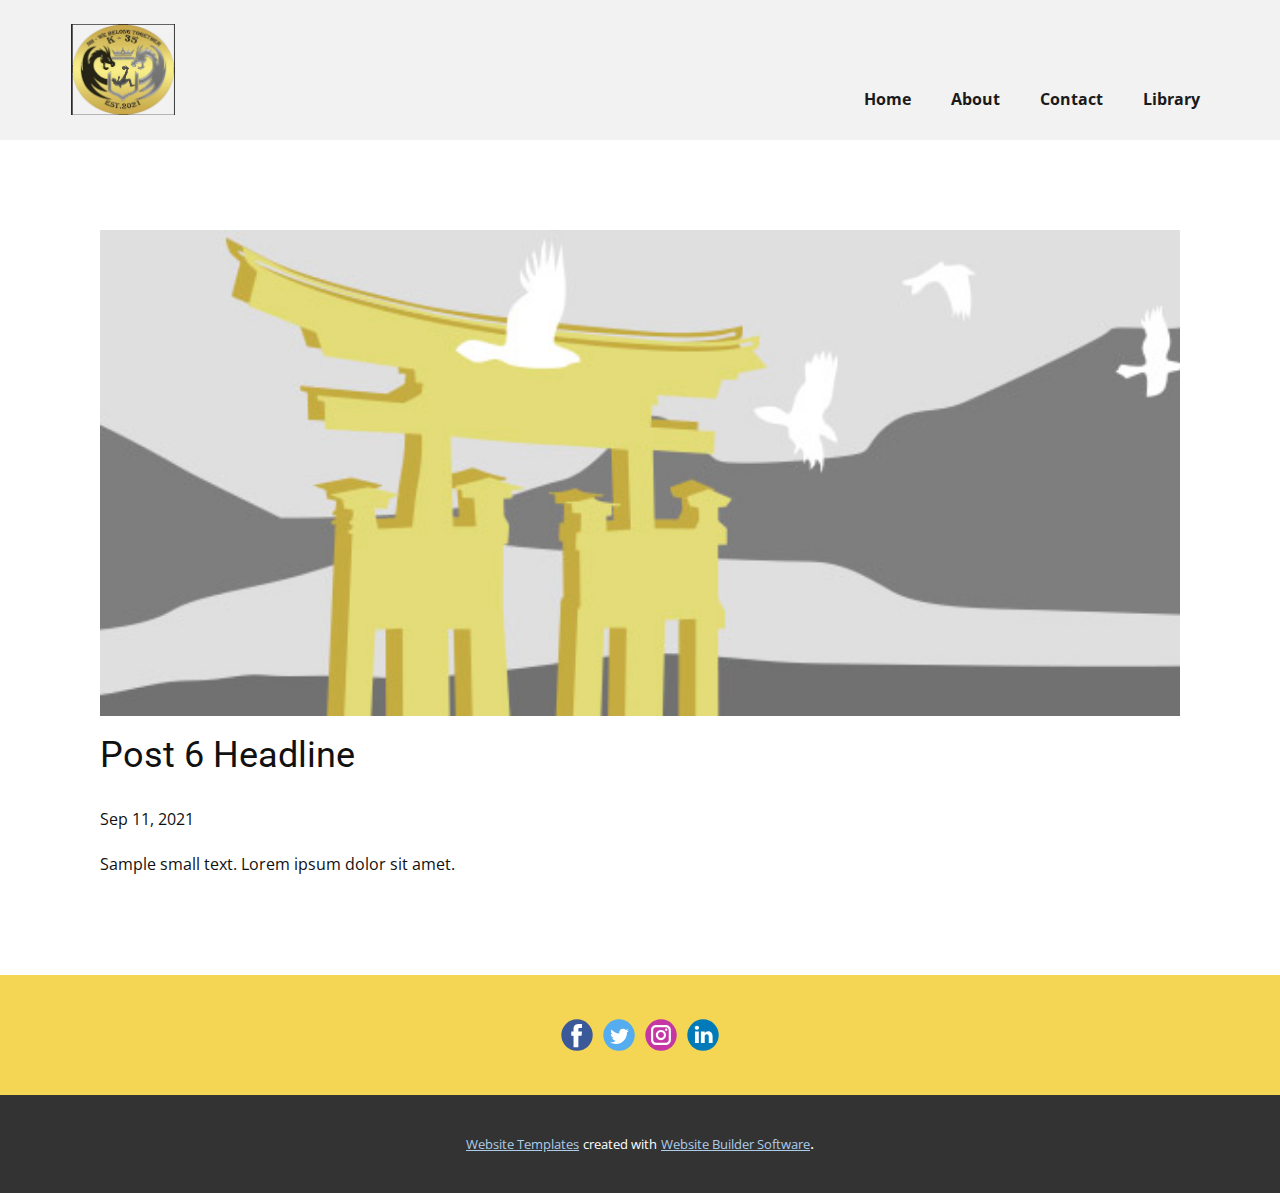
<file: blog/post-5.html>
<!doctype html>
<html style="font-size: 16px;"><head>
    <meta name="viewport" content="width=device-width, initial-scale=1.0">
    <meta charset="utf-8">
    <meta name="keywords" content="Post 1 Headline">
    <meta name="description" content="">
    <meta name="page_type" content="np-template-header-footer-from-plugin">
    <title>Post 6 Headline</title>
    <link rel="stylesheet" href="../nicepage.css" media="screen">
<link rel="stylesheet" href="../Post-Template.css" media="screen">
    <script class="u-script" type="text/javascript" src="../jquery.js" defer=""></script>
    <script class="u-script" type="text/javascript" src="../nicepage.js" defer=""></script>
    <meta name="generator" content="Nicepage 3.24.3, nicepage.com">
    <link id="u-theme-google-font" rel="stylesheet" href="https://fonts.googleapis.com/css?family=Roboto:100,100i,300,300i,400,400i,500,500i,700,700i,900,900i|Open+Sans:300,300i,400,400i,600,600i,700,700i,800,800i">
    
    
    <script type="application/ld+json">{
		"@context": "http://schema.org",
		"@type": "Organization",
		"name": "",
		"logo": "images/222099077_538416357403257_2252562885905898710_n.jpg.png",
		"sameAs": [
				"https://www.facebook.com/FC-K35-Nguy%E1%BB%85n-Hu%E1%BB%87-Football-Club-104762155286033/?modal=admin_todo_tour&notif_id=1631345261601393&notif_t=page_invite&ref=notif"
		]
}</script>
    <meta name="theme-color" content="#478ac9">
  </head>
  <body class="u-body"><header class="u-clearfix u-grey-5 u-header u-header" id="sec-f545"><div class="u-clearfix u-sheet u-sheet-1">
        <a href="https://nicepage.com" class="u-image u-logo u-image-1" data-image-width="847" data-image-height="741">
          <img src="../images/222099077_538416357403257_2252562885905898710_n.jpg.png" class="u-logo-image u-logo-image-1">
        </a>
        <nav class="u-menu u-menu-dropdown u-offcanvas u-menu-1" data-position="">
          <div class="menu-collapse" style="font-size: 1rem; letter-spacing: 0px; font-weight: 700;">
            <a class="u-button-style u-custom-active-border-color u-custom-active-color u-custom-border u-custom-border-color u-custom-borders u-custom-hover-border-color u-custom-hover-color u-custom-left-right-menu-spacing u-custom-padding-bottom u-custom-text-active-color u-custom-text-color u-custom-text-hover-color u-custom-top-bottom-menu-spacing u-nav-link u-text-active-palette-1-base u-text-hover-palette-2-base" href="#">
              <svg><use xmlns:xlink="http://www.w3.org/1999/xlink" xlink:href="#menu-hamburger"></use></svg>
              <svg version="1.1" xmlns="http://www.w3.org/2000/svg" xmlns:xlink="http://www.w3.org/1999/xlink"><defs><symbol id="menu-hamburger" viewBox="0 0 16 16" style="width: 16px; height: 16px;"><rect y="1" width="16" height="2"></rect><rect y="7" width="16" height="2"></rect><rect y="13" width="16" height="2"></rect>
</symbol>
</defs></svg>
            </a>
          </div>
          <div class="u-custom-menu u-nav-container">
            <ul class="u-nav u-spacing-20 u-unstyled u-nav-1"><li class="u-nav-item"><a class="u-border-active-palette-1-base u-border-hover-palette-1-light-1 u-button-style u-nav-link u-text-active-palette-1-base u-text-grey-90 u-text-hover-palette-2-base" href="../Home.html" target="_blank" style="padding: 10px;">Home</a>
</li><li class="u-nav-item"><a class="u-border-active-palette-1-base u-border-hover-palette-1-light-1 u-button-style u-nav-link u-text-active-palette-1-base u-text-grey-90 u-text-hover-palette-2-base" href="../About.html" target="_blank" style="padding: 10px;">About</a>
</li><li class="u-nav-item"><a class="u-border-active-palette-1-base u-border-hover-palette-1-light-1 u-button-style u-nav-link u-text-active-palette-1-base u-text-grey-90 u-text-hover-palette-2-base" href="https://www.facebook.com/FC-K35-Nguy%E1%BB%85n-Hu%E1%BB%87-Football-Club-104762155286033/?modal=admin_todo_tour&amp;notif_id=1631345261601393&amp;notif_t=page_invite&amp;ref=notif" target="_blank" style="padding: 10px;">Contact</a>
</li><li class="u-nav-item"><a class="u-border-active-palette-1-base u-border-hover-palette-1-light-1 u-button-style u-nav-link u-text-active-palette-1-base u-text-grey-90 u-text-hover-palette-2-base" href="../Library.html" target="_blank" style="padding: 10px;">Library</a>
</li></ul>
          </div>
          <div class="u-custom-menu u-nav-container-collapse">
            <div class="u-black u-container-style u-inner-container-layout u-opacity u-opacity-95 u-sidenav">
              <div class="u-sidenav-overflow">
                <div class="u-menu-close"></div>
                <ul class="u-align-center u-nav u-popupmenu-items u-unstyled u-nav-2"><li class="u-nav-item"><a class="u-button-style u-nav-link" href="../Home.html" target="_blank" style="padding: 10px;">Home</a>
</li><li class="u-nav-item"><a class="u-button-style u-nav-link" href="../About.html" target="_blank" style="padding: 10px;">About</a>
</li><li class="u-nav-item"><a class="u-button-style u-nav-link" href="https://www.facebook.com/FC-K35-Nguy%E1%BB%85n-Hu%E1%BB%87-Football-Club-104762155286033/?modal=admin_todo_tour&amp;notif_id=1631345261601393&amp;notif_t=page_invite&amp;ref=notif" target="_blank" style="padding: 10px;">Contact</a>
</li><li class="u-nav-item"><a class="u-button-style u-nav-link" href="../Library.html" target="_blank" style="padding: 10px;">Library</a>
</li></ul>
              </div>
            </div>
            <div class="u-black u-menu-overlay u-opacity u-opacity-70"></div>
          </div>
        </nav>
      </div></header>
    <section class="u-align-center u-clearfix u-section-1" id="sec-e8d4">
      <div class="u-clearfix u-sheet u-valign-middle-md u-valign-middle-sm u-valign-middle-xs u-sheet-1"><!--post_details--><!--post_details_options_json--><!--{"source":""}--><!--/post_details_options_json--><!--blog_post-->
        <div class="u-container-style u-expanded-width u-post-details u-post-details-1">
          <div class="u-container-layout u-valign-middle u-container-layout-1"><!--blog_post_image-->
            <img alt="" class="u-blog-control u-expanded-width u-image u-image-default u-image-1" src="[data-uri]"><!--/blog_post_image--><!--blog_post_header-->
            <h2 class="u-blog-control u-text u-text-1">Post 6 Headline</h2><!--/blog_post_header--><!--blog_post_metadata-->
            <div class="u-blog-control u-metadata u-metadata-1"><!--blog_post_metadata_date-->
              <span class="u-meta-date u-meta-icon">Sep 11, 2021</span><!--/blog_post_metadata_date--><!--blog_post_metadata_category-->
              <!--/blog_post_metadata_category--><!--blog_post_metadata_comments-->
              <!--/blog_post_metadata_comments-->
            </div><!--/blog_post_metadata--><!--blog_post_content-->
            <div class="u-align-justify u-blog-control u-post-content u-text u-text-2 fr-view">
  Sample small text. Lorem ipsum dolor sit amet.
  </div><!--/blog_post_content-->
          </div>
        </div><!--/blog_post--><!--/post_details-->
      </div>
    </section>
    
    
    <footer class="u-clearfix u-footer u-palette-3-light-1" id="sec-141f"><div class="u-clearfix u-sheet u-sheet-1">
        <div class="u-align-left u-social-icons u-spacing-10 u-social-icons-1">
          <a class="u-social-url" title="facebook" target="_blank" href="https://www.facebook.com/FC-K35-Nguy%E1%BB%85n-Hu%E1%BB%87-Football-Club-104762155286033/?modal=admin_todo_tour&amp;notif_id=1631345261601393&amp;notif_t=page_invite&amp;ref=notif"><span class="u-icon u-social-facebook u-social-icon u-icon-1"><svg class="u-svg-link" preserveAspectRatio="xMidYMin slice" viewBox="0 0 112 112" style=""><use xmlns:xlink="http://www.w3.org/1999/xlink" xlink:href="#svg-bb06"></use></svg><svg class="u-svg-content" viewBox="0 0 112 112" x="0" y="0" id="svg-bb06"><circle fill="currentColor" cx="56.1" cy="56.1" r="55"></circle><path fill="#FFFFFF" d="M73.5,31.6h-9.1c-1.4,0-3.6,0.8-3.6,3.9v8.5h12.6L72,58.3H60.8v40.8H43.9V58.3h-8V43.9h8v-9.2
            c0-6.7,3.1-17,17-17h12.5v13.9H73.5z"></path></svg></span>
          </a>
          <a class="u-social-url" title="twitter" target="_blank" href=""><span class="u-icon u-social-icon u-social-twitter u-icon-2"><svg class="u-svg-link" preserveAspectRatio="xMidYMin slice" viewBox="0 0 112 112" style=""><use xmlns:xlink="http://www.w3.org/1999/xlink" xlink:href="#svg-c591"></use></svg><svg class="u-svg-content" viewBox="0 0 112 112" x="0" y="0" id="svg-c591"><circle fill="currentColor" class="st0" cx="56.1" cy="56.1" r="55"></circle><path fill="#FFFFFF" d="M83.8,47.3c0,0.6,0,1.2,0,1.7c0,17.7-13.5,38.2-38.2,38.2C38,87.2,31,85,25,81.2c1,0.1,2.1,0.2,3.2,0.2
            c6.3,0,12.1-2.1,16.7-5.7c-5.9-0.1-10.8-4-12.5-9.3c0.8,0.2,1.7,0.2,2.5,0.2c1.2,0,2.4-0.2,3.5-0.5c-6.1-1.2-10.8-6.7-10.8-13.1
            c0-0.1,0-0.1,0-0.2c1.8,1,3.9,1.6,6.1,1.7c-3.6-2.4-6-6.5-6-11.2c0-2.5,0.7-4.8,1.8-6.7c6.6,8.1,16.5,13.5,27.6,14
            c-0.2-1-0.3-2-0.3-3.1c0-7.4,6-13.4,13.4-13.4c3.9,0,7.3,1.6,9.8,4.2c3.1-0.6,5.9-1.7,8.5-3.3c-1,3.1-3.1,5.8-5.9,7.4
            c2.7-0.3,5.3-1,7.7-2.1C88.7,43,86.4,45.4,83.8,47.3z"></path></svg></span>
          </a>
          <a class="u-social-url" title="instagram" target="_blank" href=""><span class="u-icon u-social-icon u-social-instagram u-icon-3"><svg class="u-svg-link" preserveAspectRatio="xMidYMin slice" viewBox="0 0 112 112" style=""><use xmlns:xlink="http://www.w3.org/1999/xlink" xlink:href="#svg-3e43"></use></svg><svg class="u-svg-content" viewBox="0 0 112 112" x="0" y="0" id="svg-3e43"><circle fill="currentColor" cx="56.1" cy="56.1" r="55"></circle><path fill="#FFFFFF" d="M55.9,38.2c-9.9,0-17.9,8-17.9,17.9C38,66,46,74,55.9,74c9.9,0,17.9-8,17.9-17.9C73.8,46.2,65.8,38.2,55.9,38.2
            z M55.9,66.4c-5.7,0-10.3-4.6-10.3-10.3c-0.1-5.7,4.6-10.3,10.3-10.3c5.7,0,10.3,4.6,10.3,10.3C66.2,61.8,61.6,66.4,55.9,66.4z"></path><path fill="#FFFFFF" d="M74.3,33.5c-2.3,0-4.2,1.9-4.2,4.2s1.9,4.2,4.2,4.2s4.2-1.9,4.2-4.2S76.6,33.5,74.3,33.5z"></path><path fill="#FFFFFF" d="M73.1,21.3H38.6c-9.7,0-17.5,7.9-17.5,17.5v34.5c0,9.7,7.9,17.6,17.5,17.6h34.5c9.7,0,17.5-7.9,17.5-17.5V38.8
            C90.6,29.1,82.7,21.3,73.1,21.3z M83,73.3c0,5.5-4.5,9.9-9.9,9.9H38.6c-5.5,0-9.9-4.5-9.9-9.9V38.8c0-5.5,4.5-9.9,9.9-9.9h34.5
            c5.5,0,9.9,4.5,9.9,9.9V73.3z"></path></svg></span>
          </a>
          <a class="u-social-url" title="linkedin" target="_blank" href=""><span class="u-icon u-social-icon u-social-linkedin u-icon-4"><svg class="u-svg-link" preserveAspectRatio="xMidYMin slice" viewBox="0 0 112 112" style=""><use xmlns:xlink="http://www.w3.org/1999/xlink" xlink:href="#svg-09a6"></use></svg><svg class="u-svg-content" viewBox="0 0 112 112" x="0" y="0" id="svg-09a6"><circle fill="currentColor" cx="56.1" cy="56.1" r="55"></circle><path fill="#FFFFFF" d="M41.3,83.7H27.9V43.4h13.4V83.7z M34.6,37.9L34.6,37.9c-4.6,0-7.5-3.1-7.5-7c0-4,3-7,7.6-7s7.4,3,7.5,7
            C42.2,34.8,39.2,37.9,34.6,37.9z M89.6,83.7H76.2V62.2c0-5.4-1.9-9.1-6.8-9.1c-3.7,0-5.9,2.5-6.9,4.9c-0.4,0.9-0.4,2.1-0.4,3.3v22.5
            H48.7c0,0,0.2-36.5,0-40.3h13.4v5.7c1.8-2.7,5-6.7,12.1-6.7c8.8,0,15.4,5.8,15.4,18.1V83.7z"></path></svg></span>
          </a>
        </div>
      </div></footer>
    <section class="u-backlink u-clearfix u-grey-80">
      <a class="u-link" href="https://nicepage.com/website-templates" target="_blank">
        <span>Website Templates</span>
      </a>
      <p class="u-text">
        <span>created with</span>
      </p>
      <a class="u-link" href="https://nicepage.com/" target="_blank">
        <span>Website Builder Software</span>
      </a>. 
    </section>
  
</body></html>
</file>
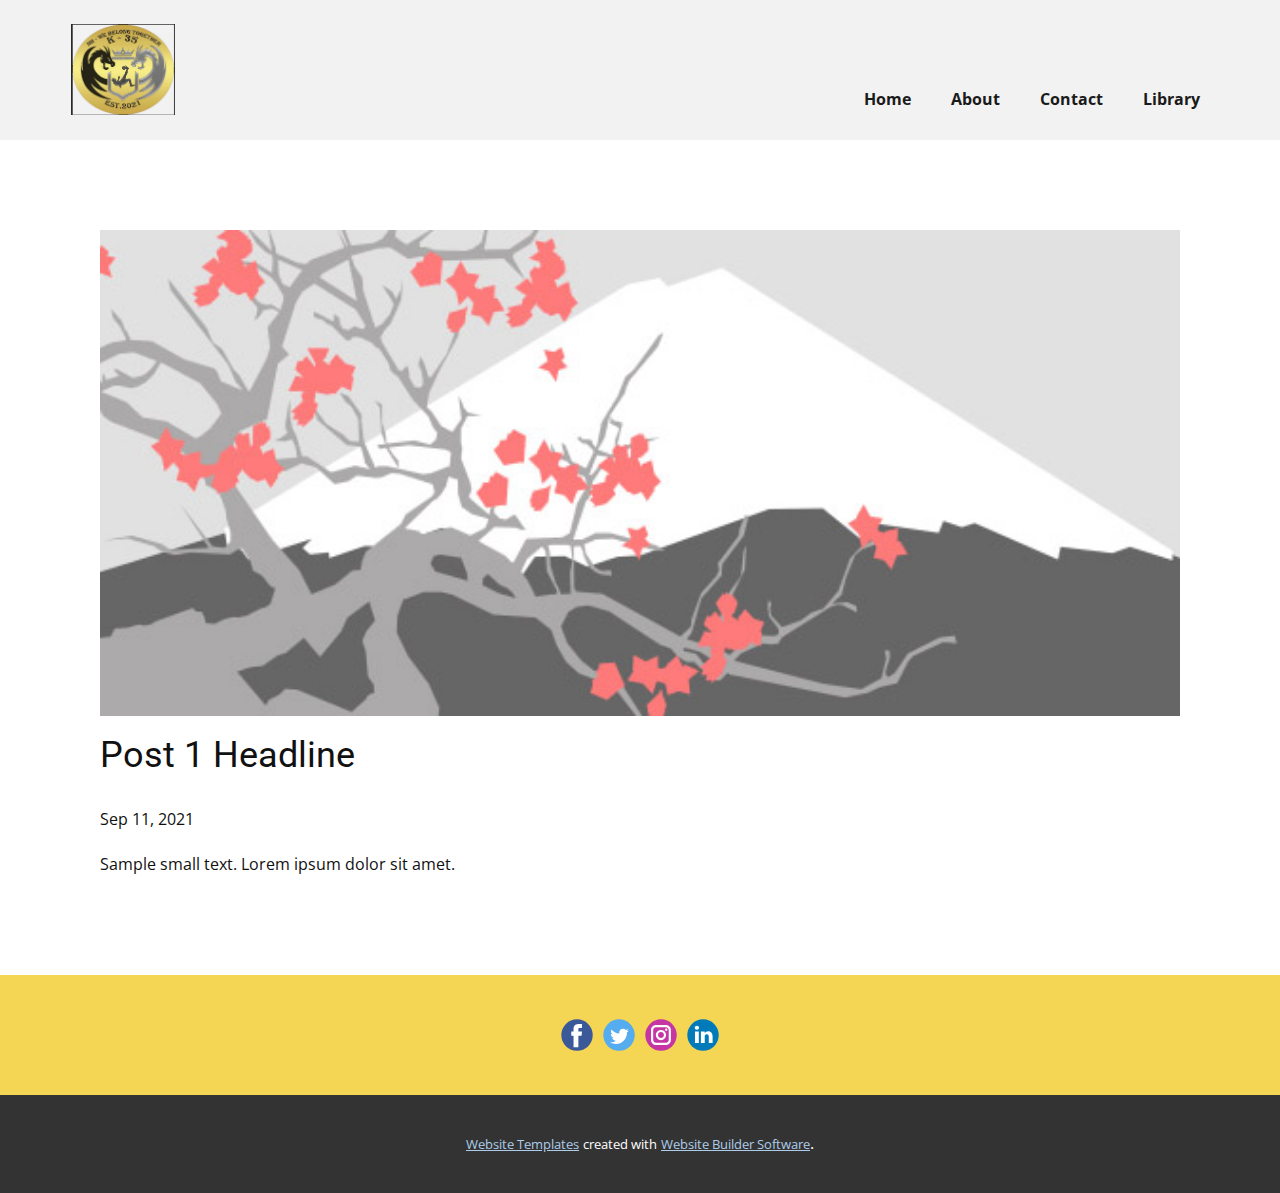
<file: blog/post.html>
<!doctype html>
<html style="font-size: 16px;"><head>
    <meta name="viewport" content="width=device-width, initial-scale=1.0">
    <meta charset="utf-8">
    <meta name="keywords" content="Post 1 Headline">
    <meta name="description" content="">
    <meta name="page_type" content="np-template-header-footer-from-plugin">
    <title>Post 1 Headline</title>
    <link rel="stylesheet" href="../nicepage.css" media="screen">
<link rel="stylesheet" href="../Post-Template.css" media="screen">
    <script class="u-script" type="text/javascript" src="../jquery.js" defer=""></script>
    <script class="u-script" type="text/javascript" src="../nicepage.js" defer=""></script>
    <meta name="generator" content="Nicepage 3.24.3, nicepage.com">
    <link id="u-theme-google-font" rel="stylesheet" href="https://fonts.googleapis.com/css?family=Roboto:100,100i,300,300i,400,400i,500,500i,700,700i,900,900i|Open+Sans:300,300i,400,400i,600,600i,700,700i,800,800i">
    
    
    <script type="application/ld+json">{
		"@context": "http://schema.org",
		"@type": "Organization",
		"name": "",
		"logo": "images/222099077_538416357403257_2252562885905898710_n.jpg.png",
		"sameAs": [
				"https://www.facebook.com/FC-K35-Nguy%E1%BB%85n-Hu%E1%BB%87-Football-Club-104762155286033/?modal=admin_todo_tour&notif_id=1631345261601393&notif_t=page_invite&ref=notif"
		]
}</script>
    <meta name="theme-color" content="#478ac9">
  </head>
  <body class="u-body"><header class="u-clearfix u-grey-5 u-header u-header" id="sec-f545"><div class="u-clearfix u-sheet u-sheet-1">
        <a href="https://nicepage.com" class="u-image u-logo u-image-1" data-image-width="847" data-image-height="741">
          <img src="../images/222099077_538416357403257_2252562885905898710_n.jpg.png" class="u-logo-image u-logo-image-1">
        </a>
        <nav class="u-menu u-menu-dropdown u-offcanvas u-menu-1" data-position="">
          <div class="menu-collapse" style="font-size: 1rem; letter-spacing: 0px; font-weight: 700;">
            <a class="u-button-style u-custom-active-border-color u-custom-active-color u-custom-border u-custom-border-color u-custom-borders u-custom-hover-border-color u-custom-hover-color u-custom-left-right-menu-spacing u-custom-padding-bottom u-custom-text-active-color u-custom-text-color u-custom-text-hover-color u-custom-top-bottom-menu-spacing u-nav-link u-text-active-palette-1-base u-text-hover-palette-2-base" href="#">
              <svg><use xmlns:xlink="http://www.w3.org/1999/xlink" xlink:href="#menu-hamburger"></use></svg>
              <svg version="1.1" xmlns="http://www.w3.org/2000/svg" xmlns:xlink="http://www.w3.org/1999/xlink"><defs><symbol id="menu-hamburger" viewBox="0 0 16 16" style="width: 16px; height: 16px;"><rect y="1" width="16" height="2"></rect><rect y="7" width="16" height="2"></rect><rect y="13" width="16" height="2"></rect>
</symbol>
</defs></svg>
            </a>
          </div>
          <div class="u-custom-menu u-nav-container">
            <ul class="u-nav u-spacing-20 u-unstyled u-nav-1"><li class="u-nav-item"><a class="u-border-active-palette-1-base u-border-hover-palette-1-light-1 u-button-style u-nav-link u-text-active-palette-1-base u-text-grey-90 u-text-hover-palette-2-base" href="../Home.html" target="_blank" style="padding: 10px;">Home</a>
</li><li class="u-nav-item"><a class="u-border-active-palette-1-base u-border-hover-palette-1-light-1 u-button-style u-nav-link u-text-active-palette-1-base u-text-grey-90 u-text-hover-palette-2-base" href="../About.html" target="_blank" style="padding: 10px;">About</a>
</li><li class="u-nav-item"><a class="u-border-active-palette-1-base u-border-hover-palette-1-light-1 u-button-style u-nav-link u-text-active-palette-1-base u-text-grey-90 u-text-hover-palette-2-base" href="https://www.facebook.com/FC-K35-Nguy%E1%BB%85n-Hu%E1%BB%87-Football-Club-104762155286033/?modal=admin_todo_tour&amp;notif_id=1631345261601393&amp;notif_t=page_invite&amp;ref=notif" target="_blank" style="padding: 10px;">Contact</a>
</li><li class="u-nav-item"><a class="u-border-active-palette-1-base u-border-hover-palette-1-light-1 u-button-style u-nav-link u-text-active-palette-1-base u-text-grey-90 u-text-hover-palette-2-base" href="../Library.html" target="_blank" style="padding: 10px;">Library</a>
</li></ul>
          </div>
          <div class="u-custom-menu u-nav-container-collapse">
            <div class="u-black u-container-style u-inner-container-layout u-opacity u-opacity-95 u-sidenav">
              <div class="u-sidenav-overflow">
                <div class="u-menu-close"></div>
                <ul class="u-align-center u-nav u-popupmenu-items u-unstyled u-nav-2"><li class="u-nav-item"><a class="u-button-style u-nav-link" href="../Home.html" target="_blank" style="padding: 10px;">Home</a>
</li><li class="u-nav-item"><a class="u-button-style u-nav-link" href="../About.html" target="_blank" style="padding: 10px;">About</a>
</li><li class="u-nav-item"><a class="u-button-style u-nav-link" href="https://www.facebook.com/FC-K35-Nguy%E1%BB%85n-Hu%E1%BB%87-Football-Club-104762155286033/?modal=admin_todo_tour&amp;notif_id=1631345261601393&amp;notif_t=page_invite&amp;ref=notif" target="_blank" style="padding: 10px;">Contact</a>
</li><li class="u-nav-item"><a class="u-button-style u-nav-link" href="../Library.html" target="_blank" style="padding: 10px;">Library</a>
</li></ul>
              </div>
            </div>
            <div class="u-black u-menu-overlay u-opacity u-opacity-70"></div>
          </div>
        </nav>
      </div></header>
    <section class="u-align-center u-clearfix u-section-1" id="sec-e8d4">
      <div class="u-clearfix u-sheet u-valign-middle-md u-valign-middle-sm u-valign-middle-xs u-sheet-1"><!--post_details--><!--post_details_options_json--><!--{"source":""}--><!--/post_details_options_json--><!--blog_post-->
        <div class="u-container-style u-expanded-width u-post-details u-post-details-1">
          <div class="u-container-layout u-valign-middle u-container-layout-1"><!--blog_post_image-->
            <img alt="" class="u-blog-control u-expanded-width u-image u-image-default u-image-1" src="[data-uri]"><!--/blog_post_image--><!--blog_post_header-->
            <h2 class="u-blog-control u-text u-text-1">Post 1 Headline</h2><!--/blog_post_header--><!--blog_post_metadata-->
            <div class="u-blog-control u-metadata u-metadata-1"><!--blog_post_metadata_date-->
              <span class="u-meta-date u-meta-icon">Sep 11, 2021</span><!--/blog_post_metadata_date--><!--blog_post_metadata_category-->
              <!--/blog_post_metadata_category--><!--blog_post_metadata_comments-->
              <!--/blog_post_metadata_comments-->
            </div><!--/blog_post_metadata--><!--blog_post_content-->
            <div class="u-align-justify u-blog-control u-post-content u-text u-text-2 fr-view">
  Sample small text. Lorem ipsum dolor sit amet.
  </div><!--/blog_post_content-->
          </div>
        </div><!--/blog_post--><!--/post_details-->
      </div>
    </section>
    
    
    <footer class="u-clearfix u-footer u-palette-3-light-1" id="sec-141f"><div class="u-clearfix u-sheet u-sheet-1">
        <div class="u-align-left u-social-icons u-spacing-10 u-social-icons-1">
          <a class="u-social-url" title="facebook" target="_blank" href="https://www.facebook.com/FC-K35-Nguy%E1%BB%85n-Hu%E1%BB%87-Football-Club-104762155286033/?modal=admin_todo_tour&amp;notif_id=1631345261601393&amp;notif_t=page_invite&amp;ref=notif"><span class="u-icon u-social-facebook u-social-icon u-icon-1"><svg class="u-svg-link" preserveAspectRatio="xMidYMin slice" viewBox="0 0 112 112" style=""><use xmlns:xlink="http://www.w3.org/1999/xlink" xlink:href="#svg-bb06"></use></svg><svg class="u-svg-content" viewBox="0 0 112 112" x="0" y="0" id="svg-bb06"><circle fill="currentColor" cx="56.1" cy="56.1" r="55"></circle><path fill="#FFFFFF" d="M73.5,31.6h-9.1c-1.4,0-3.6,0.8-3.6,3.9v8.5h12.6L72,58.3H60.8v40.8H43.9V58.3h-8V43.9h8v-9.2
            c0-6.7,3.1-17,17-17h12.5v13.9H73.5z"></path></svg></span>
          </a>
          <a class="u-social-url" title="twitter" target="_blank" href=""><span class="u-icon u-social-icon u-social-twitter u-icon-2"><svg class="u-svg-link" preserveAspectRatio="xMidYMin slice" viewBox="0 0 112 112" style=""><use xmlns:xlink="http://www.w3.org/1999/xlink" xlink:href="#svg-c591"></use></svg><svg class="u-svg-content" viewBox="0 0 112 112" x="0" y="0" id="svg-c591"><circle fill="currentColor" class="st0" cx="56.1" cy="56.1" r="55"></circle><path fill="#FFFFFF" d="M83.8,47.3c0,0.6,0,1.2,0,1.7c0,17.7-13.5,38.2-38.2,38.2C38,87.2,31,85,25,81.2c1,0.1,2.1,0.2,3.2,0.2
            c6.3,0,12.1-2.1,16.7-5.7c-5.9-0.1-10.8-4-12.5-9.3c0.8,0.2,1.7,0.2,2.5,0.2c1.2,0,2.4-0.2,3.5-0.5c-6.1-1.2-10.8-6.7-10.8-13.1
            c0-0.1,0-0.1,0-0.2c1.8,1,3.9,1.6,6.1,1.7c-3.6-2.4-6-6.5-6-11.2c0-2.5,0.7-4.8,1.8-6.7c6.6,8.1,16.5,13.5,27.6,14
            c-0.2-1-0.3-2-0.3-3.1c0-7.4,6-13.4,13.4-13.4c3.9,0,7.3,1.6,9.8,4.2c3.1-0.6,5.9-1.7,8.5-3.3c-1,3.1-3.1,5.8-5.9,7.4
            c2.7-0.3,5.3-1,7.7-2.1C88.7,43,86.4,45.4,83.8,47.3z"></path></svg></span>
          </a>
          <a class="u-social-url" title="instagram" target="_blank" href=""><span class="u-icon u-social-icon u-social-instagram u-icon-3"><svg class="u-svg-link" preserveAspectRatio="xMidYMin slice" viewBox="0 0 112 112" style=""><use xmlns:xlink="http://www.w3.org/1999/xlink" xlink:href="#svg-3e43"></use></svg><svg class="u-svg-content" viewBox="0 0 112 112" x="0" y="0" id="svg-3e43"><circle fill="currentColor" cx="56.1" cy="56.1" r="55"></circle><path fill="#FFFFFF" d="M55.9,38.2c-9.9,0-17.9,8-17.9,17.9C38,66,46,74,55.9,74c9.9,0,17.9-8,17.9-17.9C73.8,46.2,65.8,38.2,55.9,38.2
            z M55.9,66.4c-5.7,0-10.3-4.6-10.3-10.3c-0.1-5.7,4.6-10.3,10.3-10.3c5.7,0,10.3,4.6,10.3,10.3C66.2,61.8,61.6,66.4,55.9,66.4z"></path><path fill="#FFFFFF" d="M74.3,33.5c-2.3,0-4.2,1.9-4.2,4.2s1.9,4.2,4.2,4.2s4.2-1.9,4.2-4.2S76.6,33.5,74.3,33.5z"></path><path fill="#FFFFFF" d="M73.1,21.3H38.6c-9.7,0-17.5,7.9-17.5,17.5v34.5c0,9.7,7.9,17.6,17.5,17.6h34.5c9.7,0,17.5-7.9,17.5-17.5V38.8
            C90.6,29.1,82.7,21.3,73.1,21.3z M83,73.3c0,5.5-4.5,9.9-9.9,9.9H38.6c-5.5,0-9.9-4.5-9.9-9.9V38.8c0-5.5,4.5-9.9,9.9-9.9h34.5
            c5.5,0,9.9,4.5,9.9,9.9V73.3z"></path></svg></span>
          </a>
          <a class="u-social-url" title="linkedin" target="_blank" href=""><span class="u-icon u-social-icon u-social-linkedin u-icon-4"><svg class="u-svg-link" preserveAspectRatio="xMidYMin slice" viewBox="0 0 112 112" style=""><use xmlns:xlink="http://www.w3.org/1999/xlink" xlink:href="#svg-09a6"></use></svg><svg class="u-svg-content" viewBox="0 0 112 112" x="0" y="0" id="svg-09a6"><circle fill="currentColor" cx="56.1" cy="56.1" r="55"></circle><path fill="#FFFFFF" d="M41.3,83.7H27.9V43.4h13.4V83.7z M34.6,37.9L34.6,37.9c-4.6,0-7.5-3.1-7.5-7c0-4,3-7,7.6-7s7.4,3,7.5,7
            C42.2,34.8,39.2,37.9,34.6,37.9z M89.6,83.7H76.2V62.2c0-5.4-1.9-9.1-6.8-9.1c-3.7,0-5.9,2.5-6.9,4.9c-0.4,0.9-0.4,2.1-0.4,3.3v22.5
            H48.7c0,0,0.2-36.5,0-40.3h13.4v5.7c1.8-2.7,5-6.7,12.1-6.7c8.8,0,15.4,5.8,15.4,18.1V83.7z"></path></svg></span>
          </a>
        </div>
      </div></footer>
    <section class="u-backlink u-clearfix u-grey-80">
      <a class="u-link" href="https://nicepage.com/website-templates" target="_blank">
        <span>Website Templates</span>
      </a>
      <p class="u-text">
        <span>created with</span>
      </p>
      <a class="u-link" href="https://nicepage.com/" target="_blank">
        <span>Website Builder Software</span>
      </a>. 
    </section>
  
</body></html>
</file>
